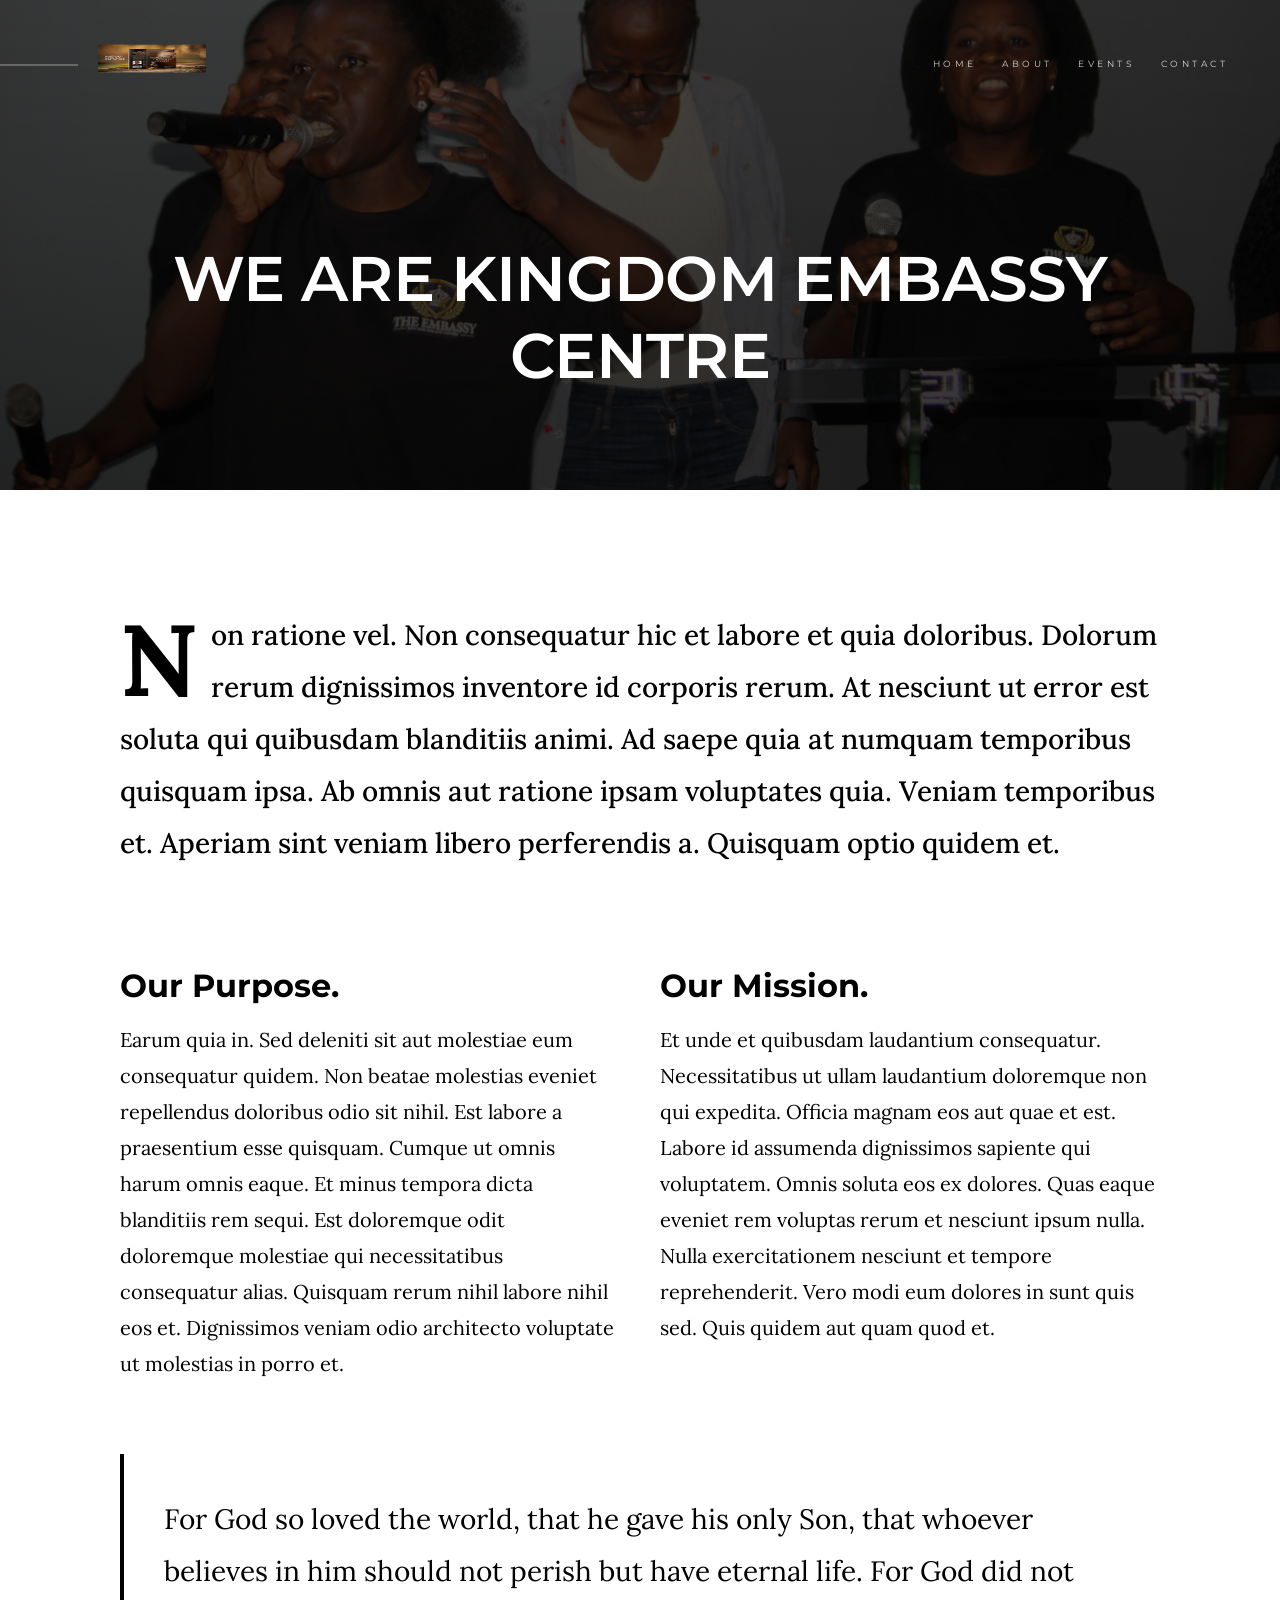
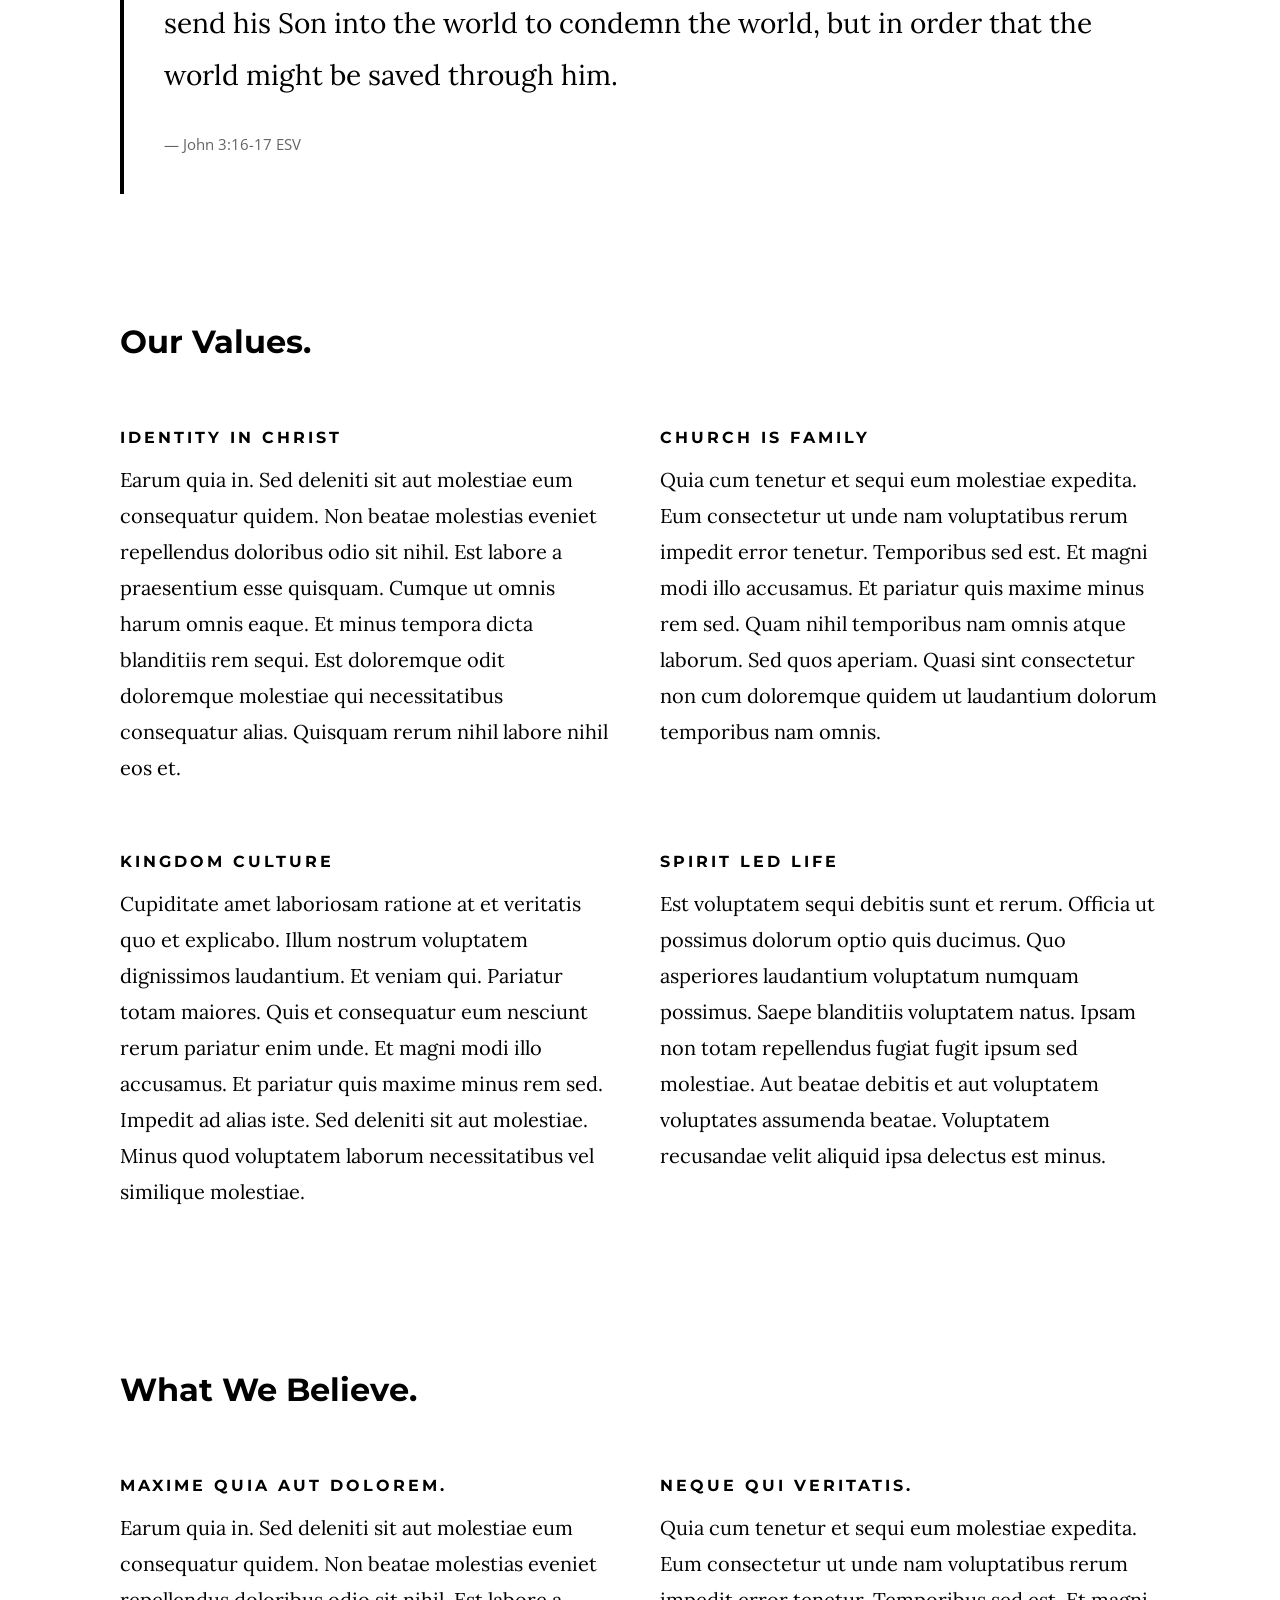
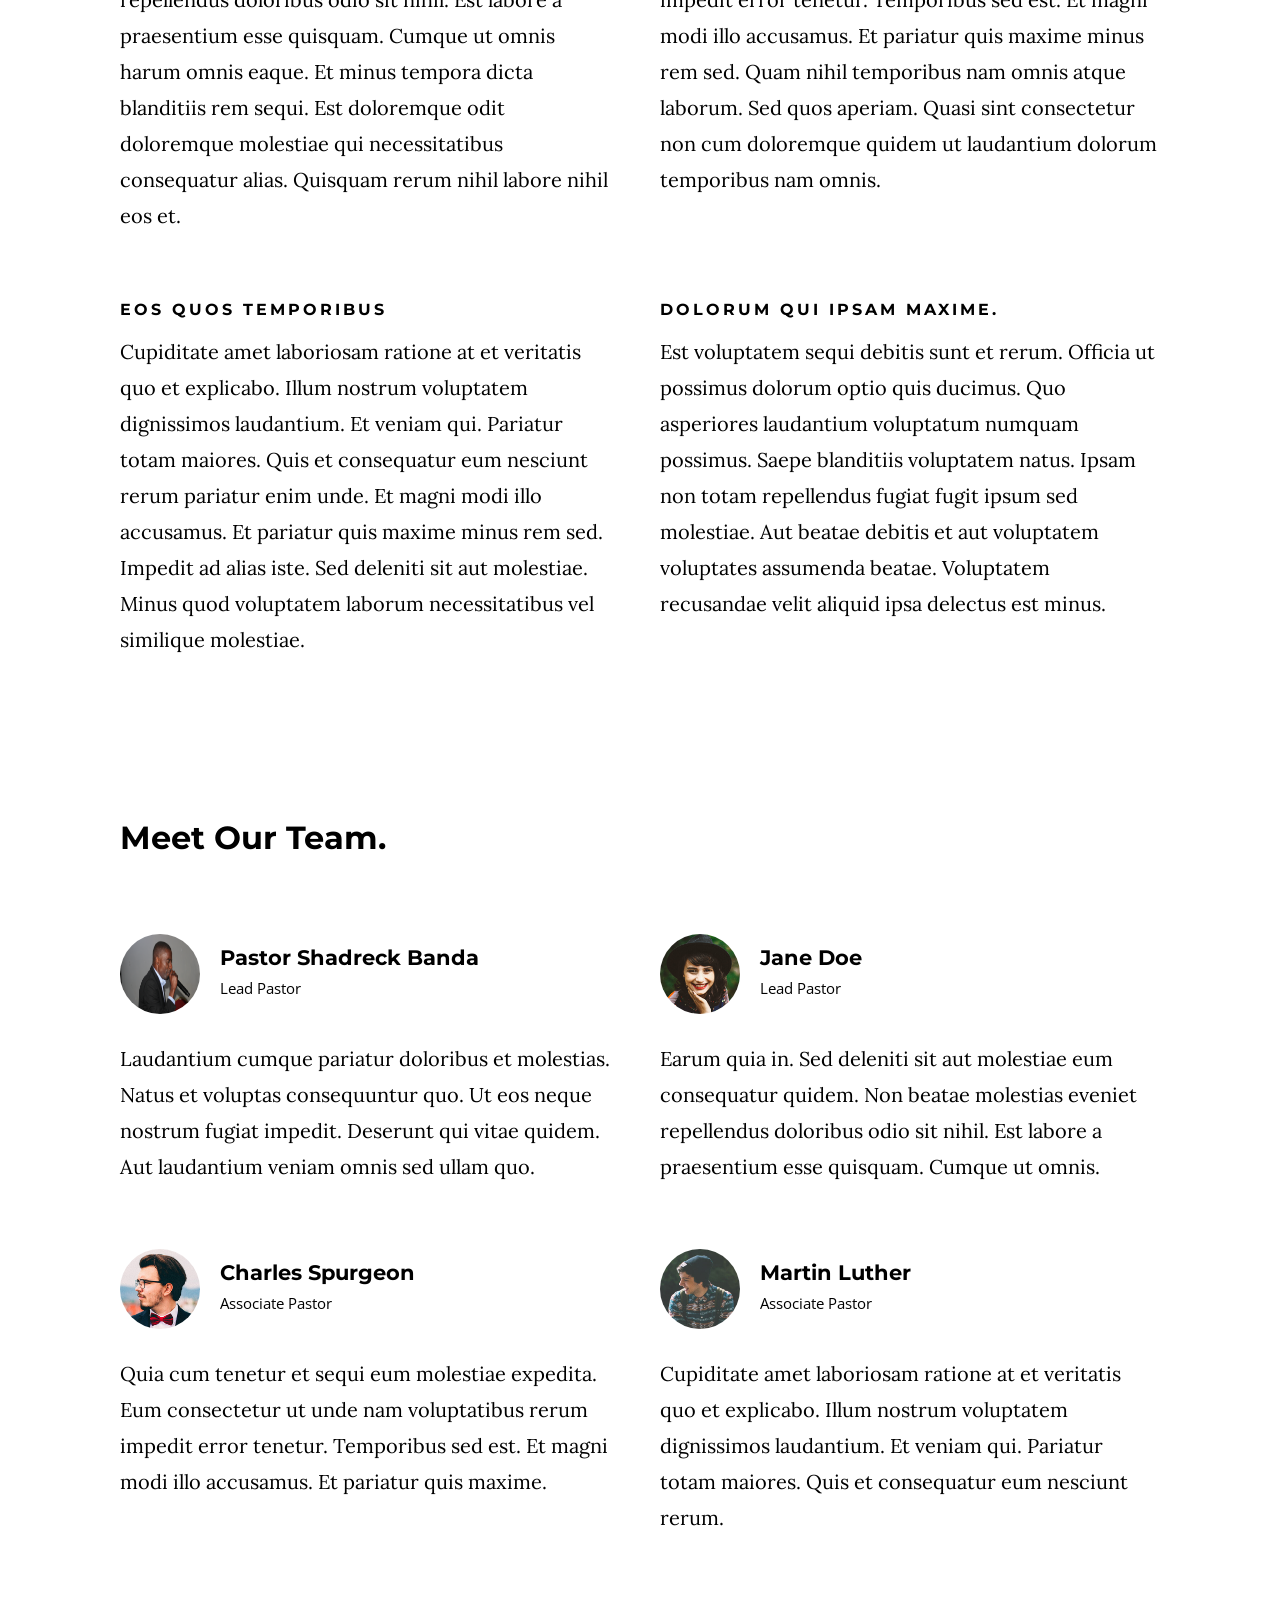
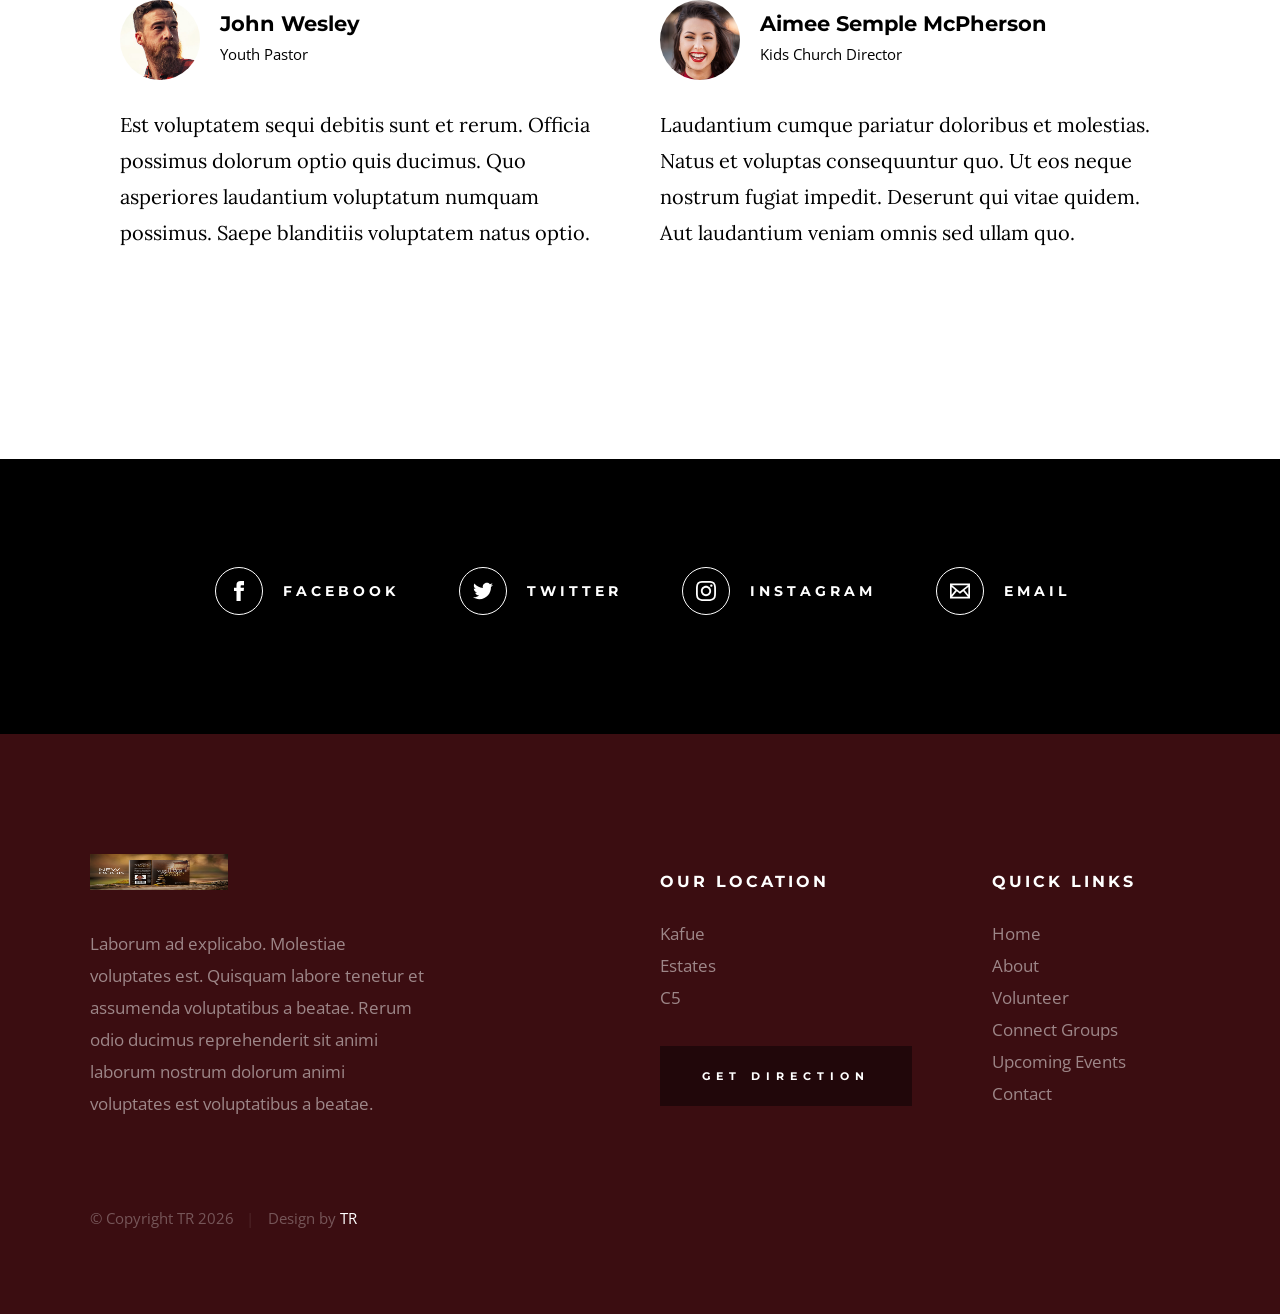
<file: kingdomembassy/kingdomembassy/about.html>
<!DOCTYPE html>
<html class="no-js" lang="en">
<head>

    <!--- basic page needs
    ================================================== -->
    <meta charset="utf-8">
    <title>Kingdom Embassy Cetre Kafue</title>
    <meta name="description" content="">
    <meta name="author" content="">

    <!-- mobile specific metas
    ================================================== -->
    <meta name="viewport" content="width=device-width, initial-scale=1">

    <!-- CSS
    ================================================== -->
    <link rel="stylesheet" href="css/base.css">
    <link rel="stylesheet" href="css/main.css">

    <!-- script
    ================================================== -->
    <script src="js/modernizr.js"></script>

    <!-- favicons
    ================================================== -->
    <link rel="apple-touch-icon" sizes="180x180" href="apple-touch-icon.png">
    <link rel="icon" type="image/png" sizes="32x32" href="favicon-32x32.png">
    <link rel="icon" type="image/png" sizes="16x16" href="favicon-16x16.png">
    <link rel="manifest" href="site.webmanifest">

</head>

<body id="top">

    <!-- preloader
    ================================================== -->
    <div id="preloader">
        <div id="loader" class="dots-jump">
            <div></div>
            <div></div>
            <div></div>
        </div>
    </div>


    <!-- header
    ================================================== -->
    <header class="s-header">

        <div class="header-logo">
            <a class="site-logo" href="index.html">
                <img src="images/book.jpg" alt="Homepage">
            </a>
        </div>

        <nav class="header-nav-wrap">
            <ul class="header-nav">
                <li><a href="index.html" title="Home">Home</a></li>
                <li class="current"><a href="about.html" title="About">About</a></li>
                <li><a href="events.html" title="Services">Events</a></li>
                <li><a href="contact.html" title="Contact us">Contact</a></li>	
            </ul>
        </nav>

        <a class="header-menu-toggle" href="#0"><span>Menu</span></a>

    </header> <!-- end s-header -->


    <!-- page header
    ================================================== -->
    <section class="page-header page-header--about">

        <div class="gradient-overlay"></div>
        <div class="row page-header__content">
            <div class="column">
                <h1>WE ARE KINGDOM EMBASSY CENTRE</h1>
            </div>
        </div>

    </section> <!-- end page-header -->


    <!-- page content
    ================================================== -->
    <section class="page-content">

        <div class="row">
            <div class="column">

                <p class="lead drop-cap">
                Non ratione vel. Non consequatur hic et labore et quia doloribus. 
                Dolorum rerum dignissimos inventore id corporis rerum. At nesciunt 
                ut error est soluta qui quibusdam blanditiis animi. Ad saepe quia at 
                numquam temporibus quisquam ipsa. Ab omnis aut ratione ipsam voluptates 
                quia. Veniam temporibus et. Aperiam sint veniam libero perferendis a. 
                Quisquam optio quidem et.
                </p>

                <div class="row">
                    <div class="column large-half medium-full">
                        <h2>Our Purpose.</h2>
                        <p>
                        Earum quia in. Sed deleniti sit aut molestiae eum consequatur 
                        quidem. Non beatae molestias eveniet repellendus doloribus odio 
                        sit nihil. Est labore a praesentium esse quisquam. Cumque ut 
                        omnis harum omnis eaque.

                        Et minus tempora dicta blanditiis rem sequi. Est doloremque 
                        odit doloremque molestiae qui necessitatibus consequatur alias. 
                        Quisquam rerum nihil labore nihil eos et. Dignissimos veniam odio 
                        architecto voluptate ut molestias in porro et.
                        </p>
                    </div>

                    <div class="column large-half medium-full">
                        <h2>Our Mission.</h2>
                        <p>
                        Et unde et quibusdam laudantium consequatur. Necessitatibus ut 
                        ullam laudantium doloremque non qui expedita. Officia magnam 
                        eos aut quae et est. Labore id assumenda dignissimos sapiente 
                        qui voluptatem. Omnis soluta eos ex dolores.

                        Quas eaque eveniet rem voluptas rerum et nesciunt ipsum nulla. 
                        Nulla exercitationem nesciunt et tempore reprehenderit. Vero 
                        modi eum dolores in sunt quis sed. Quis quidem aut quam quod 
                        et. 
                        </p>
                    </div>
                </div>

                <blockquote cite="http://where-i-got-my-info-from.com">
                    <p>
                    For God so loved the world, that he gave his only Son, that whoever believes in 
                    him should not perish but have eternal life. For God did not send his Son into 
                    the world to condemn the world, but in order that the world might be 
                    saved through him.
                    </p>
                    <cite>
                        <a href="#0">John 3:16-17 ESV</a>
                    </cite>
                </blockquote>

                <br>

                <h2>Our Values.</h2>
                <div class="row block-large-1-2 block-1000-full block-list">
                    <div class="column block-list__item">
                        <h6>Identity in Christ</h6>

                        <p>
                        Earum quia in. Sed deleniti sit aut molestiae eum consequatur 
                        quidem. Non beatae molestias eveniet repellendus doloribus odio 
                        sit nihil. Est labore a praesentium esse quisquam. Cumque ut 
                        omnis harum omnis eaque. Et minus tempora dicta blanditiis rem sequi. Est doloremque 
                        odit doloremque molestiae qui necessitatibus consequatur alias. 
                        Quisquam rerum nihil labore nihil eos et.
                        </p>
                    </div>

                    <div class="column block-list__item">
                        <h6>Church Is Family</h6>

                        <p>
                        Quia cum tenetur et sequi eum molestiae expedita. Eum consectetur 
                        ut unde nam voluptatibus rerum impedit error tenetur. Temporibus 
                        sed est. Et magni modi illo accusamus. Et pariatur quis maxime 
                        minus rem sed. Quam nihil temporibus nam omnis atque laborum. 
                        Sed quos aperiam. Quasi sint consectetur non cum doloremque 
                        quidem ut laudantium dolorum temporibus nam omnis.
                        </p>
                    </div>

                    <div class="column block-list__item">
                        <h6>Kingdom Culture</h6>

                        <p>
                        Cupiditate amet laboriosam ratione at et veritatis quo et explicabo. 
                        Illum nostrum voluptatem dignissimos laudantium. Et veniam qui. 
                        Pariatur totam maiores. Quis et consequatur eum nesciunt rerum 
                        pariatur enim unde. Et magni modi illo accusamus. Et pariatur quis maxime 
                        minus rem sed. Impedit ad alias iste. Sed deleniti sit aut molestiae.
                        Minus quod voluptatem laborum necessitatibus vel similique molestiae.
                        </p>
                    </div>

                    <div class="column block-list__item">
                        <h6>Spirit Led Life</h6>

                        <p>
                        Est voluptatem sequi debitis sunt et rerum. Officia ut possimus 
                        dolorum optio quis ducimus. Quo asperiores laudantium voluptatum 
                        numquam possimus. Saepe blanditiis voluptatem natus. Ipsam non 
                        totam repellendus fugiat fugit ipsum sed molestiae. Aut beatae 
                        debitis et aut voluptatem voluptates assumenda beatae. Voluptatem 
                        recusandae velit aliquid ipsa delectus est minus. 
                        </p>
                    </div>

                </div> <!-- end block-list -->

                <br>

                <h2>What We Believe.</h2>

                <div class="row block-large-1-2 block-1000-full block-list">
                    <div class="column block-list__item">
                        <h6>Maxime Quia Aut Dolorem.</h6>
                        <p>
                        Earum quia in. Sed deleniti sit aut molestiae eum consequatur 
                        quidem. Non beatae molestias eveniet repellendus doloribus odio 
                        sit nihil. Est labore a praesentium esse quisquam. Cumque ut 
                        omnis harum omnis eaque. Et minus tempora dicta blanditiis rem sequi. Est doloremque 
                        odit doloremque molestiae qui necessitatibus consequatur alias. 
                        Quisquam rerum nihil labore nihil eos et.
                        </p>
                    </div>
                    <div class="column block-list__item">
                        <h6>
                        Neque Qui Veritatis.
                        </h6>
                        <p>
                        Quia cum tenetur et sequi eum molestiae expedita. Eum consectetur 
                        ut unde nam voluptatibus rerum impedit error tenetur. Temporibus 
                        sed est. Et magni modi illo accusamus. Et pariatur quis maxime 
                        minus rem sed. Quam nihil temporibus nam omnis atque laborum. 
                        Sed quos aperiam. Quasi sint consectetur non cum doloremque 
                        quidem ut laudantium dolorum temporibus nam omnis.
                        </p>
                    </div>
                    <div class="column block-list__item">
                        <h6>
                        Eos Quos Temporibus
                        </h6>
                        <p>
                        Cupiditate amet laboriosam ratione at et veritatis quo et explicabo. 
                        Illum nostrum voluptatem dignissimos laudantium. Et veniam qui. 
                        Pariatur totam maiores. Quis et consequatur eum nesciunt rerum 
                        pariatur enim unde. Et magni modi illo accusamus. Et pariatur quis maxime 
                        minus rem sed. Impedit ad alias iste. Sed deleniti sit aut molestiae.
                        Minus quod voluptatem laborum necessitatibus vel similique molestiae.
                        </p>
                    </div>
                    <div class="column block-list__item">
                        <h6>
                        Dolorum Qui Ipsam Maxime.
                        </h6>
                        <p>
                        Est voluptatem sequi debitis sunt et rerum. Officia ut possimus 
                        dolorum optio quis ducimus. Quo asperiores laudantium voluptatum 
                        numquam possimus. Saepe blanditiis voluptatem natus. Ipsam non 
                        totam repellendus fugiat fugit ipsum sed molestiae. Aut beatae 
                        debitis et aut voluptatem voluptates assumenda beatae. Voluptatem 
                        recusandae velit aliquid ipsa delectus est minus. 
                        </p>
                    </div>
                </div> <!-- end block-list -->

                <br>

                <h2>Meet Our Team.</h2>

                <div class="row block-large-1-2 block-tab-full church-staff">
                    <div class="column church-staff__item">
                        <div class="church-staff__header">
                            <div class="church-staff__picture">
                                <img src="images/psb2.JPG" alt="">
                            </div>
                            <h4 class="church-staff__name">
                                Pastor Shadreck Banda
                                <span class="church-staff__position">
                                    Lead Pastor
                                </span>
                            </h4>
                        </div>

                        <p>
                        Laudantium cumque pariatur doloribus et molestias. Natus et 
                        voluptas consequuntur quo. Ut eos neque nostrum fugiat 
                        impedit. Deserunt qui vitae quidem. Aut laudantium veniam omnis 
                        sed ullam quo.
                        </p>
                    </div>

                    <div class="column church-staff__item">
                        <div class="church-staff__header">
                            <div class="church-staff__picture">
                                <img src="images/avatars/user-02.jpg" alt="">
                            </div>
                            <h4 class="church-staff__name">
                                Jane Doe
                                <span class="church-staff__position">
                                    Lead Pastor
                                </span>
                            </h4>
                        </div>

                        <p>
                        Earum quia in. Sed deleniti sit aut molestiae eum consequatur 
                        quidem. Non beatae molestias eveniet repellendus doloribus odio 
                        sit nihil. Est labore a praesentium esse quisquam. Cumque ut 
                        omnis.
                        </p>
                    </div>

                    <div class="column church-staff__item">
                        <div class="church-staff__header">
                            <div class="church-staff__picture">
                                <img src="images/avatars/user-03.jpg" alt="">
                            </div>
                            <h4 class="church-staff__name">
                                Charles Spurgeon
                                <span class="church-staff__position">
                                    Associate Pastor
                                </span>
                            </h4>
                        </div>
    
                        <p>
                        Quia cum tenetur et sequi eum molestiae expedita. Eum consectetur 
                        ut unde nam voluptatibus rerum impedit error tenetur. Temporibus 
                        sed est. Et magni modi illo accusamus. Et pariatur quis maxime.
                        </p>
                    </div>

                    <div class="column church-staff__item">
                        <div class="church-staff__header">
                            <div class="church-staff__picture">
                                <img src="images/avatars/user-04.jpg" alt="">
                            </div>
                            <h4 class="church-staff__name">
                                Martin Luther
                                <span class="church-staff__position">
                                    Associate Pastor
                                </span>
                            </h4>
                        </div>
    
                        <p>
                        Cupiditate amet laboriosam ratione at et veritatis quo et explicabo. 
                        Illum nostrum voluptatem dignissimos laudantium. Et veniam qui. 
                        Pariatur totam maiores. Quis et consequatur eum nesciunt rerum.
                        </p>
                    </div>

                    <div class="column church-staff__item">
                        <div class="church-staff__header">
                            <div class="church-staff__picture">
                                <img src="images/avatars/user-05.jpg" alt="">
                            </div>
                            <h4 class="church-staff__name">
                                John Wesley
                                <span class="church-staff__position">
                                    Youth Pastor
                                </span>
                            </h4>
                        </div>
    
                        <p>
                        Est voluptatem sequi debitis sunt et rerum. Officia possimus 
                        dolorum optio quis ducimus. Quo asperiores laudantium voluptatum 
                        numquam possimus. Saepe blanditiis voluptatem natus optio.
                        </p>
                    </div>

                    <div class="column church-staff__item">
                        <div class="church-staff__header">
                            <div class="church-staff__picture">
                                <img src="images/avatars/user-06.jpg" alt="">
                            </div>
                            <h4 class="church-staff__name">
                                Aimee Semple McPherson
                                <span class="church-staff__position">
                                    Kids Church Director
                                </span>
                            </h4>
                        </div>
    
                        <p>
                        Laudantium cumque pariatur doloribus et molestias. Natus et 
                        voluptas consequuntur quo. Ut eos neque nostrum fugiat 
                        impedit. Deserunt qui vitae quidem. Aut laudantium veniam omnis 
                        sed ullam quo.
                        </p>
                    </div>

                </div> <!-- end church staff -->

            </div>
        </div>

    </section> <!-- end page content -->


    <!-- Social
    ================================================== -->
    <section class="s-social">
            
        <div class="row social-content">
            <div class="column">
                <ul class="social-list">
                    <li class="social-list__item">
                        <a href="#0" title="">
                            <span class="social-list__icon social-list__icon--facebook"></span>
                            <span class="social-list__text">Facebook</span>
                        </a>
                    </li>
                    <li class="social-list__item">
                        <a href="#0" title="">
                            <span class="social-list__icon social-list__icon--twitter"></span>
                            <span class="social-list__text">Twitter</span>
                        </a>
                    </li>
                    <li class="social-list__item">
                        <a href="#0" title="">
                            <span class="social-list__icon social-list__icon--instagram"></span>
                            <span class="social-list__text">Instagram</span>
                        </a>
                    </li>
                    <li class="social-list__item">
                        <a href="#0" title="">
                            <span class="social-list__icon social-list__icon--email"></span>
                            <span class="social-list__text">Email</span>
                        </a>
                    </li>
                </ul>
            </div>
        </div> <!-- end social-content -->

    </section> <!-- end s-social -->


    <!-- footer
    ================================================== -->
    <footer class="s-footer">

        <div class="row footer-top">
            <div class="column large-4 medium-5 tab-full">
                <div class="footer-logo">
                    <a class="site-footer-logo" href="index.html">
                        <img src="images/book.jpg" alt="Homepage">
                    </a>
                </div>  <!-- footer-logo -->
                <p>
                Laborum ad explicabo. Molestiae voluptates est. Quisquam labore tenetur 
                et assumenda voluptatibus a beatae. Rerum odio ducimus reprehenderit 
                sit animi laborum nostrum dolorum animi voluptates est voluptatibus a beatae. 
                </p>
            </div>
            <div class="column large-half tab-full">
                <div class="row">
                    <div class="column large-7 medium-full">
                        <h4 class="h6">Our Location</h4>
                        <p>
                        Kafue <br>
                        Estates <br>
                        C5
                        </p>
        
                        <p>
                        <a href="https://goo.gl/maps/bc7C7eYtSmnNs6216" target="_blank" class="btn btn--footer">Get Direction</a>
                        </p>
                    </div>
                    <div class="column large-5 medium-full">
                        <h4 class="h6">Quick Links</h4>
                        <ul class="footer-list">
                            <li><a href="index.html">Home</a></li>
                            <li><a href="about.html">About</a></li>
                            <li><a href="volunteer.html">Volunteer</a></li>
                            <li><a href="connect-group.html">Connect Groups</a></li>
                            <li><a href="events.html">Upcoming Events</a></li>
                            <li><a href="contact.html">Contact</a></li>
                        </ul>
                    </div>
                </div>
            </div>
        </div> <!-- end footer-top -->

        <div class="row footer-bottom">
            <div class="column ss-copyright">
                <span>© Copyright TR 2026</span> 
                <span>Design by <a href="https://therafaels.github.io/TR-Portfolio-web-app/">TR</a></span>
            </div>
        </div> <!-- footer-bottom -->

        <div class="ss-go-top">
            <a class="smoothscroll" title="Back to Top" href="#top">
                <svg xmlns="http://www.w3.org/2000/svg" width="24" height="24" viewBox="0 0 24 24"><path d="M12 0l8 9h-6v15h-4v-15h-6z"/></svg>
            </a>
        </div> <!-- ss-go-top -->

    </footer> <!-- end s-footer -->


    <!-- Java Script
    ================================================== -->
    <script src="js/jquery-3.2.1.min.js"></script>
    <script src="js/plugins.js"></script>
    <script src="js/main.js"></script>

</body>
</file>
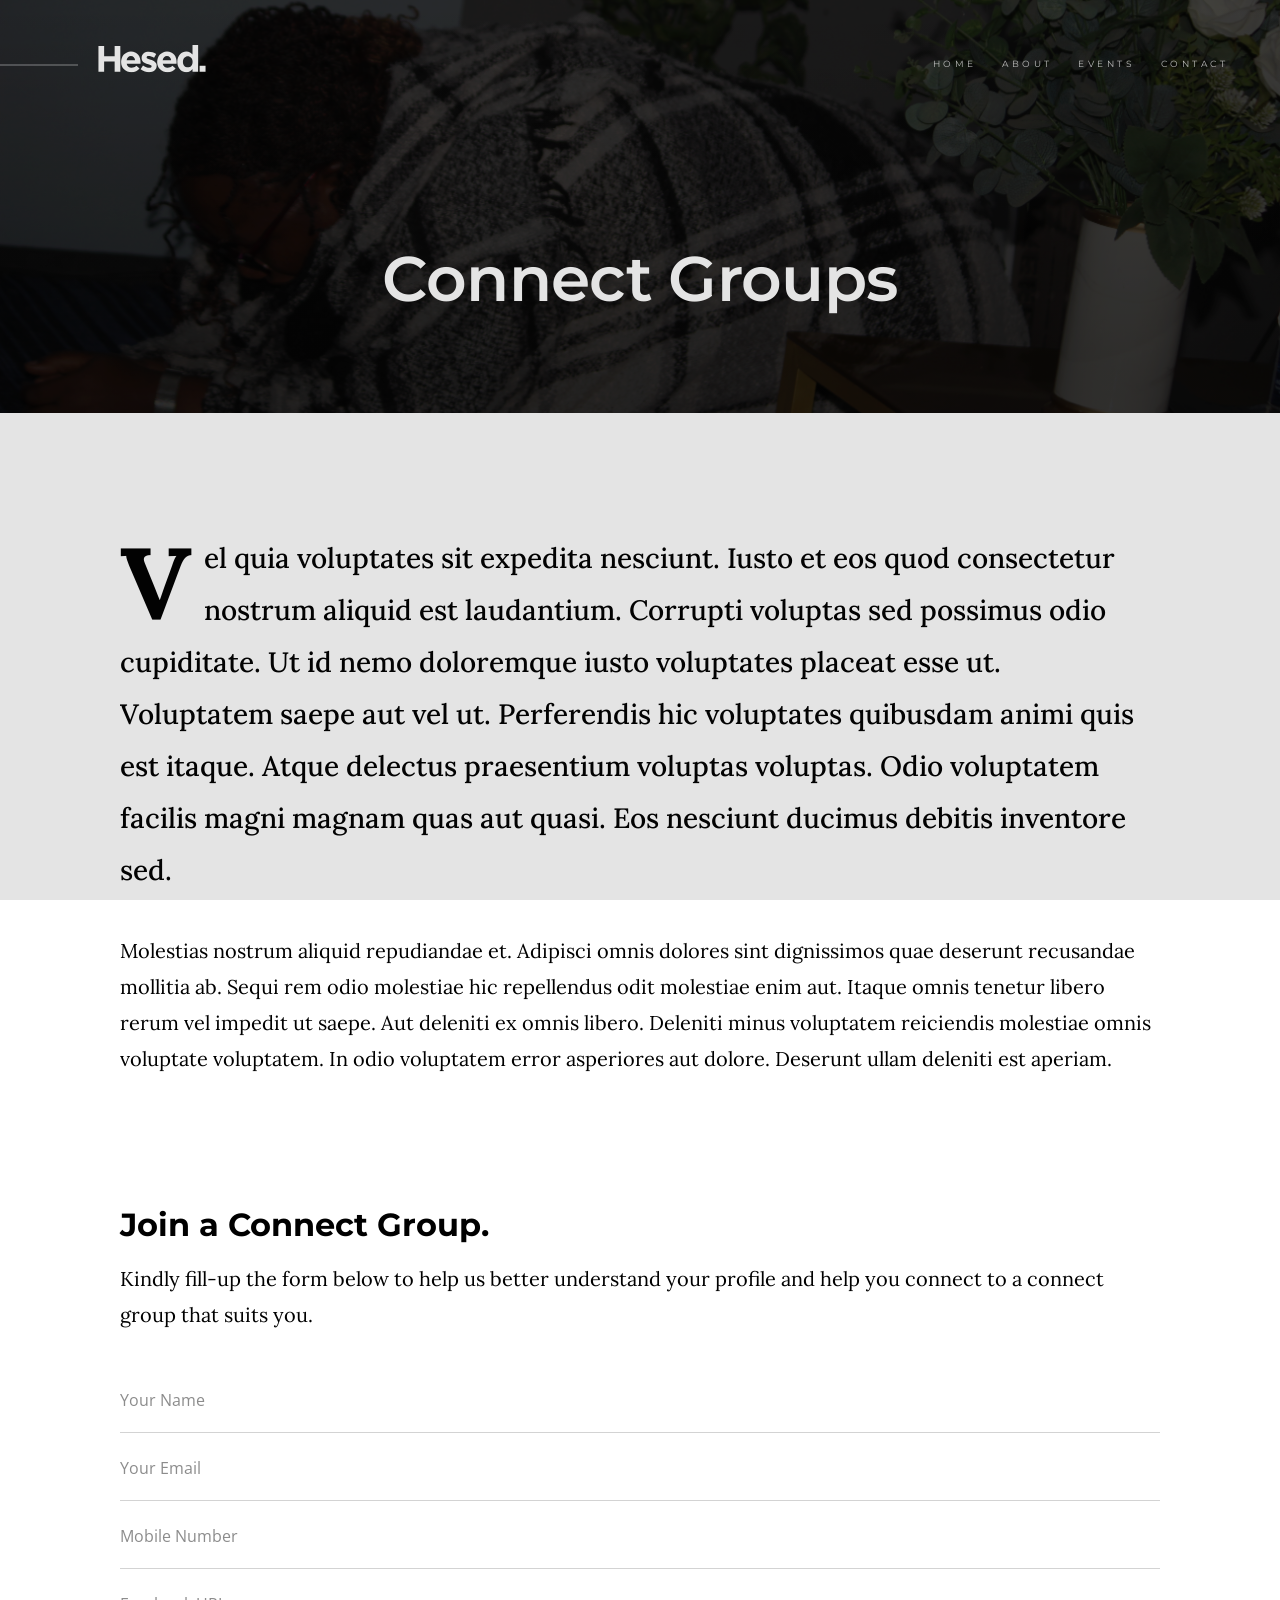
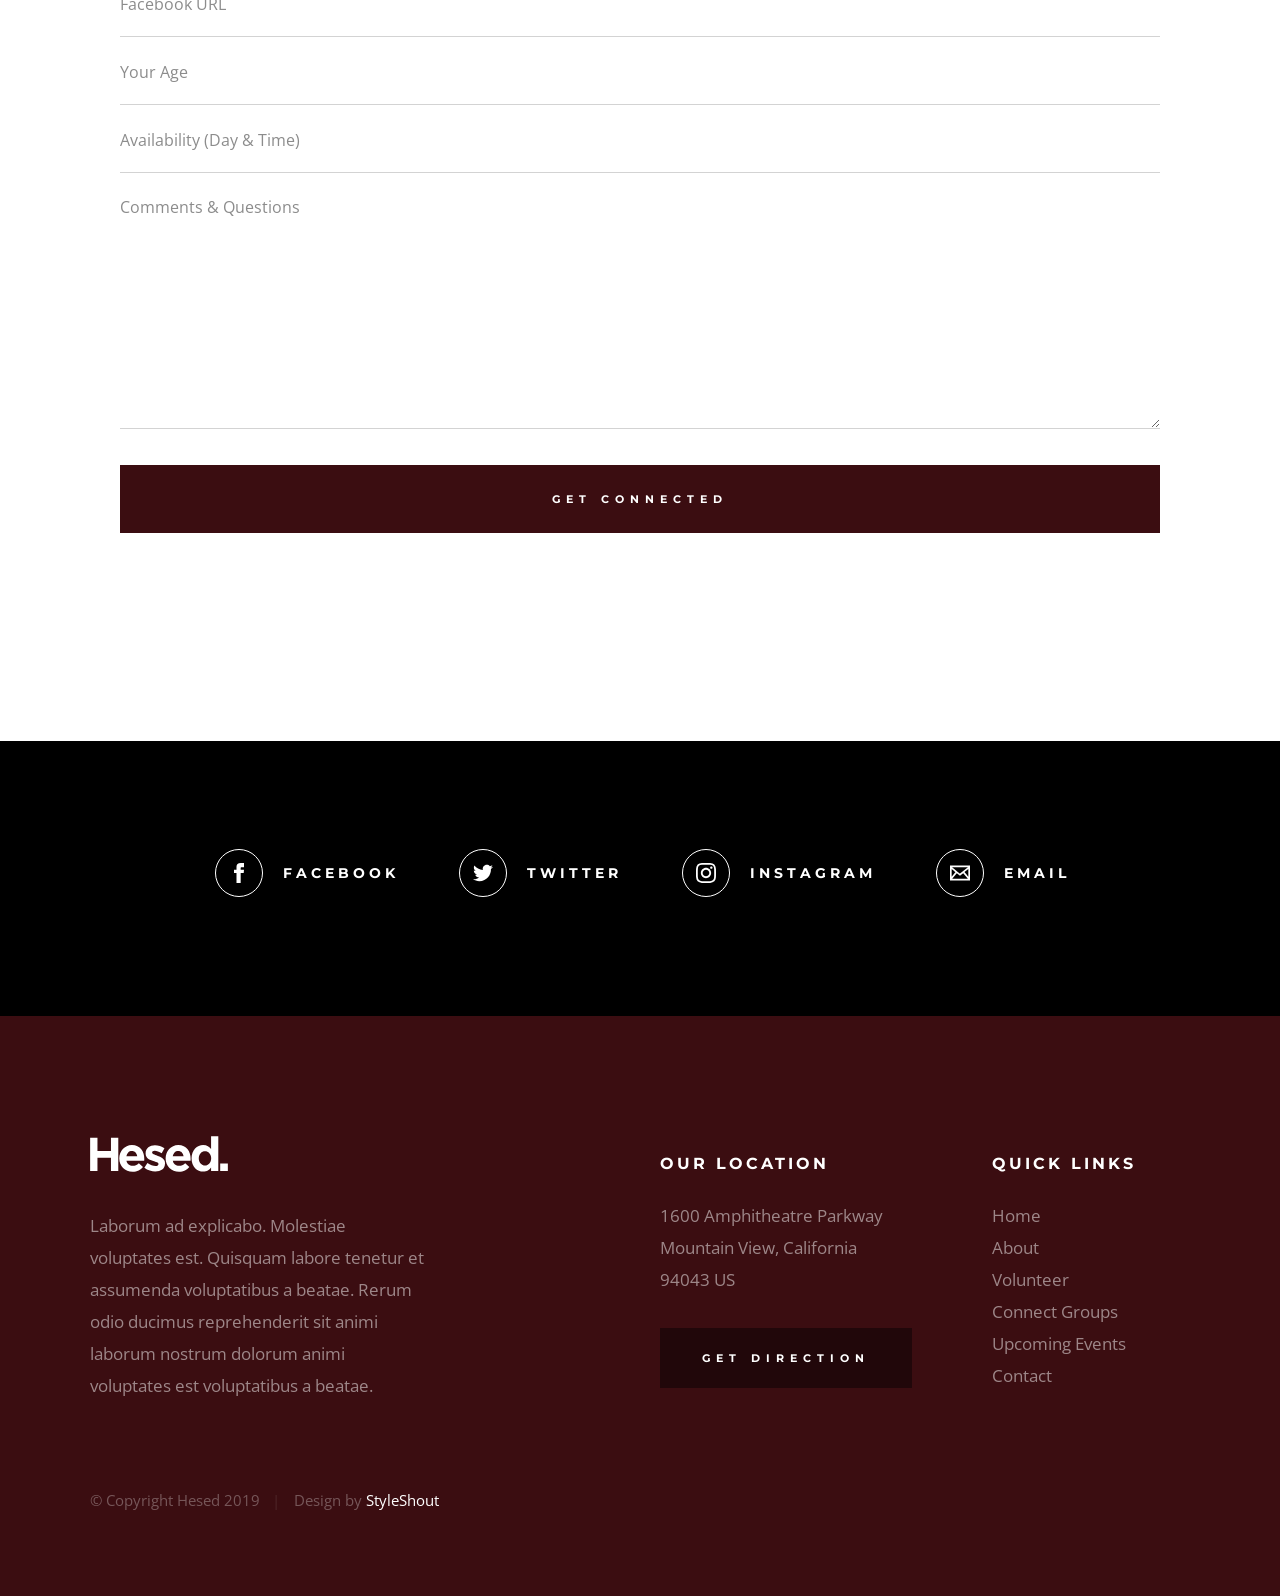
<file: kingdomembassy/kingdomembassy/connect-group.html>
<!DOCTYPE html>
<html class="no-js" lang="en">
<head>

    <!--- basic page needs
    ================================================== -->
    <meta charset="utf-8">
    <title>Hesed - Connect Group</title>
    <meta name="description" content="">
    <meta name="author" content="">

    <!-- mobile specific metas
    ================================================== -->
    <meta name="viewport" content="width=device-width, initial-scale=1">

    <!-- CSS
    ================================================== -->
    <link rel="stylesheet" href="css/base.css">
    <link rel="stylesheet" href="css/main.css">

    <!-- script
    ================================================== -->
    <script src="js/modernizr.js"></script>

    <!-- favicons
    ================================================== -->
    <link rel="apple-touch-icon" sizes="180x180" href="apple-touch-icon.png">
    <link rel="icon" type="image/png" sizes="32x32" href="favicon-32x32.png">
    <link rel="icon" type="image/png" sizes="16x16" href="favicon-16x16.png">
    <link rel="manifest" href="site.webmanifest">

</head>

<body id="top">

    <!-- preloader
    ================================================== -->
    <div id="preloader">
        <div id="loader" class="dots-jump">
            <div></div>
            <div></div>
            <div></div>
        </div>
    </div>


    <!-- header
    ================================================== -->
    <header class="s-header">

        <div class="header-logo">
            <a class="site-logo" href="index.html">
                <img src="images/logo.svg" alt="Homepage">
            </a>
        </div>

        <nav class="header-nav-wrap">
            <ul class="header-nav">
                <li><a href="index.html" title="Home">Home</a></li>
                <li><a href="about.html" title="About">About</a></li>
                <li><a href="events.html" title="Services">Events</a></li>
                <li><a href="contact.html" title="Contact us">Contact</a></li>	
            </ul>
        </nav>

        <a class="header-menu-toggle" href="#0"><span>Menu</span></a>

    </header> <!-- end s-header -->


    <!-- page header
    ================================================== -->
    <section class="page-header page-header--connect">

        <div class="gradient-overlay"></div>
        <div class="row page-header__content">
            <div class="column">
                <h1>Connect Groups</h1>
            </div>
        </div>

    </section> <!-- end page-header -->


    <!-- page content
    ================================================== -->
    <section class="page-content">

        <div class="row">
            <div class="column">

                <p class="lead drop-cap">
                Vel quia voluptates sit expedita nesciunt. Iusto et eos quod consectetur 
                nostrum aliquid est laudantium. Corrupti voluptas sed possimus odio cupiditate. 
                Ut id nemo doloremque iusto voluptates placeat esse ut. Voluptatem saepe aut vel ut. Perferendis 
                hic voluptates quibusdam animi quis est itaque. Atque delectus praesentium 
                voluptas voluptas. Odio voluptatem facilis magni magnam quas aut quasi.
                Eos nesciunt ducimus debitis inventore sed.
                </p>

                <p>
                Molestias nostrum aliquid repudiandae et. Adipisci omnis dolores sint 
                dignissimos quae deserunt recusandae mollitia ab. Sequi rem odio molestiae 
                hic repellendus odit molestiae enim aut. Itaque omnis tenetur libero rerum 
                vel impedit ut saepe. Aut deleniti ex omnis libero. Deleniti minus voluptatem 
                reiciendis molestiae omnis voluptate voluptatem. In odio voluptatem error 
                asperiores aut dolore. Deserunt ullam deleniti est aperiam.
                </p>

                <br>

                <h2>Join a Connect Group.</h2>
                
                <p>
                Kindly fill-up the form below to help us better understand your profile and help you connect to a connect group that suits you.
                </p>

                <form name="connectForm" id="connectForm" class="connectForm" method="post" action="" autocomplete="off">
                    <fieldset>

                        <div class="form-field">
                            <input name="cName" id="cName" class="h-full-width h-remove-bottom" placeholder="Your Name" value="" type="text">
                        </div>

                        <div class="form-field">
                            <input name="cEmail" id="cEmail" class="h-full-width h-remove-bottom" placeholder="Your Email" value="" type="text">
                        </div>

                        <div class="form-field">
                            <input name="cPhone" id="cPhone" class="h-full-width h-remove-bottom" placeholder="Mobile Number" value="" type="tel">
                        </div>

                        <div class="form-field">
                            <input name="cFacebook" id="cFacebook" class="h-full-width h-remove-bottom" placeholder="Facebook URL" value="" type="text">
                        </div>

                        <div class="form-field">
                            <input name="cAge" id="cAge" class="h-full-width h-remove-bottom" placeholder="Your Age" value="" type="text">
                        </div>

                        <div class="form-field">
                            <input name="cAvailability" id="cAvailability" class="h-full-width h-remove-bottom" placeholder="Availability (Day & Time)" value="" type="text">
                        </div>

                        <!-- <br>
                        <div class="form-field">
                            <label for="cGender">Gender :</label>
                            <div class="ss-custom-select">
                                <select class="h-full-width h-remove-bottom" name="cGender" id="cGender">
                                    <option value="Option 2">Male</option>
                                    <option value="Option 3">Female</option>
                                </select>
                            </div>
                        </div> -->

                        <div class="comments form-field">
                            <textarea name="cComments" id="cComments" class="h-full-width h-remove-bottom" placeholder="Comments & Questions"></textarea>
                        </div>

                        <br>

                        <input name="submit" id="submit" class="btn btn--primary btn--large h-full-width" value="Get Connected" type="submit">

                    </fieldset>
                </form> <!-- end connectForm -->

            </div>
        </div>

    </section> <!-- end page-content -->


    <!-- Social
    ================================================== -->
    <section class="s-social">
            
        <div class="row social-content">
            <div class="column">
                <ul class="social-list">
                    <li class="social-list__item">
                        <a href="#0" title="">
                            <span class="social-list__icon social-list__icon--facebook"></span>
                            <span class="social-list__text">Facebook</span>
                        </a>
                    </li>
                    <li class="social-list__item">
                        <a href="#0" title="">
                            <span class="social-list__icon social-list__icon--twitter"></span>
                            <span class="social-list__text">Twitter</span>
                        </a>
                    </li>
                    <li class="social-list__item">
                        <a href="#0" title="">
                            <span class="social-list__icon social-list__icon--instagram"></span>
                            <span class="social-list__text">Instagram</span>
                        </a>
                    </li>
                    <li class="social-list__item">
                        <a href="#0" title="">
                            <span class="social-list__icon social-list__icon--email"></span>
                            <span class="social-list__text">Email</span>
                        </a>
                    </li>
                </ul>
            </div>
        </div> <!-- end social-content -->

    </section> <!-- end s-social -->


    <!-- footer
    ================================================== -->
    <footer class="s-footer">

        <div class="row footer-top">
            <div class="column large-4 medium-5 tab-full">
                <div class="footer-logo">
                    <a class="site-footer-logo" href="index.html">
                        <img src="images/logo.svg" alt="Homepage">
                    </a>
                </div>  <!-- footer-logo -->
                <p>
                Laborum ad explicabo. Molestiae voluptates est. Quisquam labore tenetur 
                et assumenda voluptatibus a beatae. Rerum odio ducimus reprehenderit 
                sit animi laborum nostrum dolorum animi voluptates est voluptatibus a beatae. 
                </p>
            </div>
            <div class="column large-half tab-full">
                <div class="row">
                    <div class="column large-7 medium-full">
                        <h4 class="h6">Our Location</h4>
                        <p>
                        1600 Amphitheatre Parkway <br>
                        Mountain View, California <br>
                        94043 US
                        </p>
        
                        <p>
                        <a href="https://goo.gl/maps/bc7C7eYtSmnNs6216" target="_blank" class="btn btn--footer">Get Direction</a>
                        </p>
                    </div>
                    <div class="column large-5 medium-full">
                        <h4 class="h6">Quick Links</h4>
                        <ul class="footer-list">
                            <li><a href="index.html">Home</a></li>
                            <li><a href="about.html">About</a></li>
                            <li><a href="volunteer.html">Volunteer</a></li>
                            <li><a href="connect-group.html">Connect Groups</a></li>
                            <li><a href="events.html">Upcoming Events</a></li>
                            <li><a href="contact.html">Contact</a></li>
                        </ul>
                    </div>
                </div>
            </div>
        </div> <!-- end footer-top -->

        <div class="row footer-bottom">
            <div class="column ss-copyright">
                <span>© Copyright Hesed 2019</span> 
                <span>Design by <a href="https://www.styleshout.com/">StyleShout</a></span>
            </div>
        </div> <!-- footer-bottom -->

        <div class="ss-go-top">
            <a class="smoothscroll" title="Back to Top" href="#top">
                <svg xmlns="http://www.w3.org/2000/svg" width="24" height="24" viewBox="0 0 24 24"><path d="M12 0l8 9h-6v15h-4v-15h-6z"/></svg>
            </a>
        </div> <!-- ss-go-top -->

    </footer> <!-- end s-footer -->


    <!-- Java Script
    ================================================== -->
    <script src="js/jquery-3.2.1.min.js"></script>
    <script src="js/plugins.js"></script>
    <script src="js/main.js"></script>

</body>
</file>
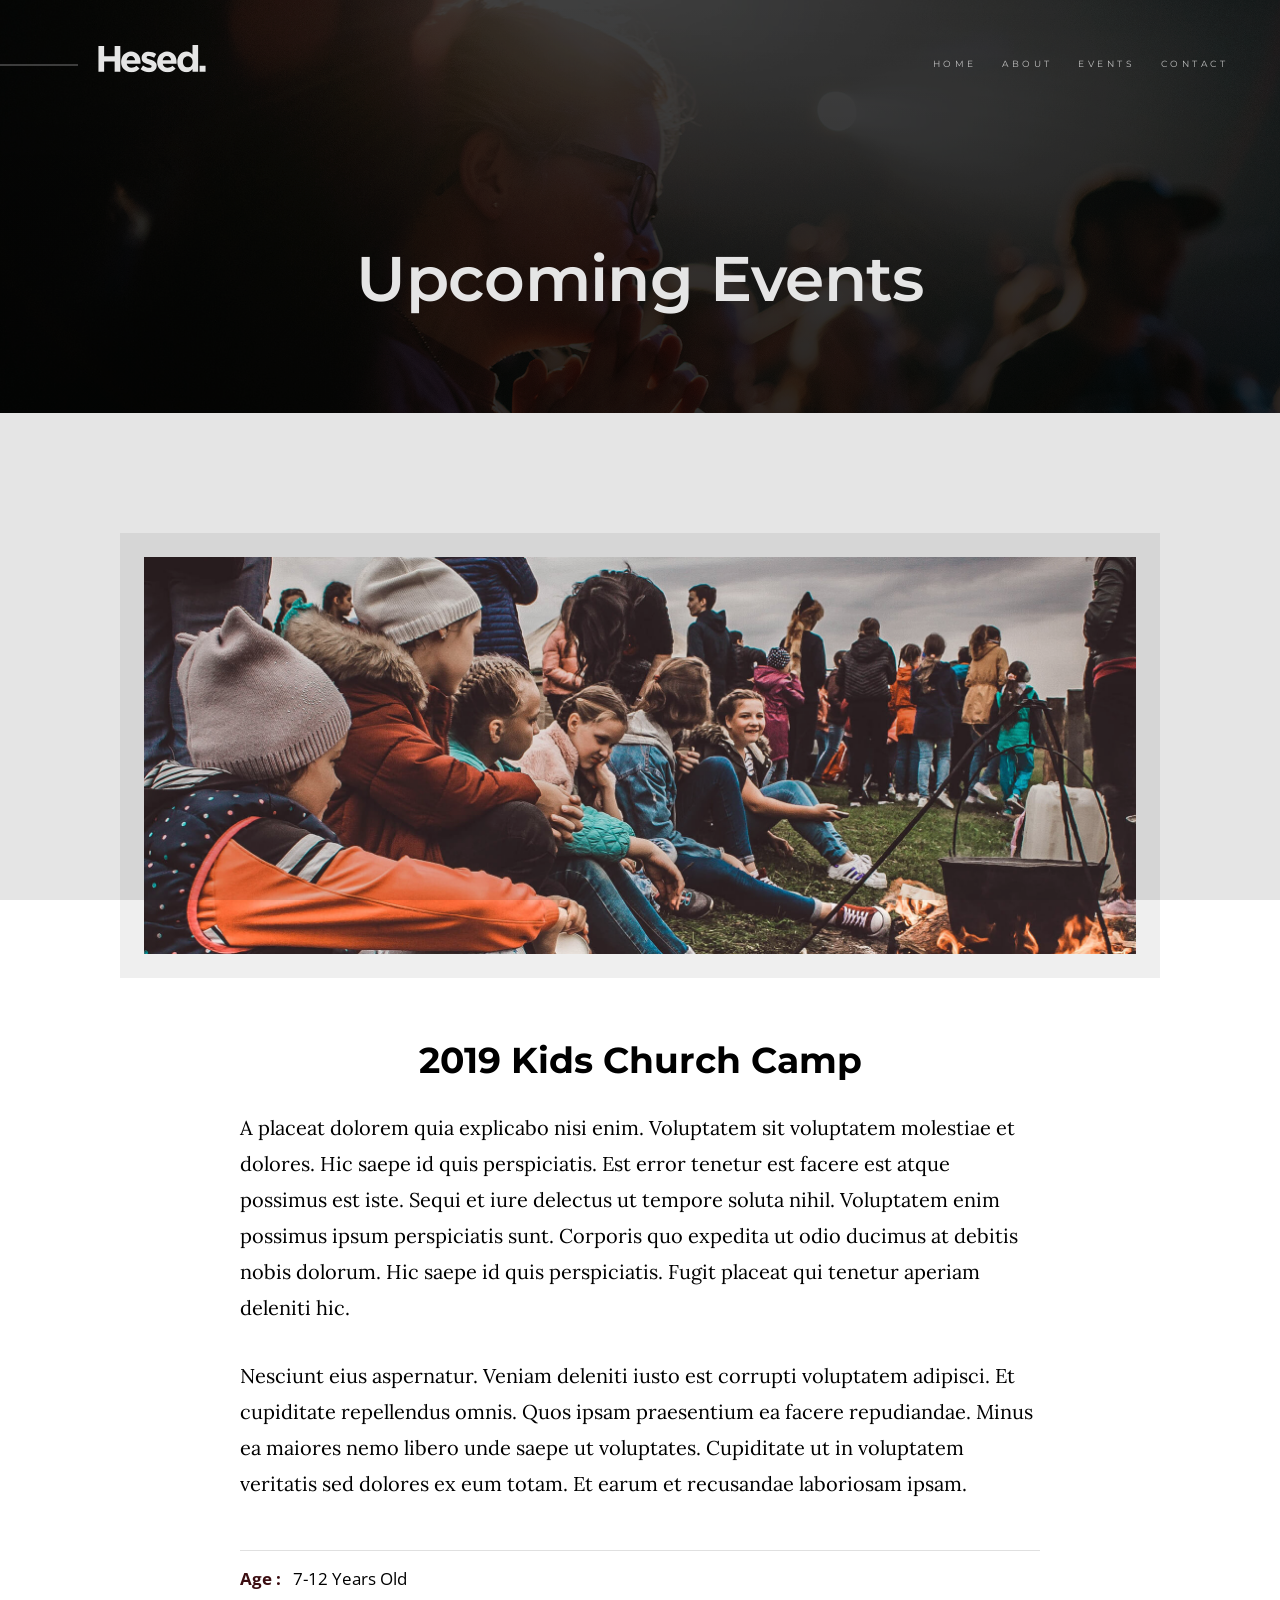
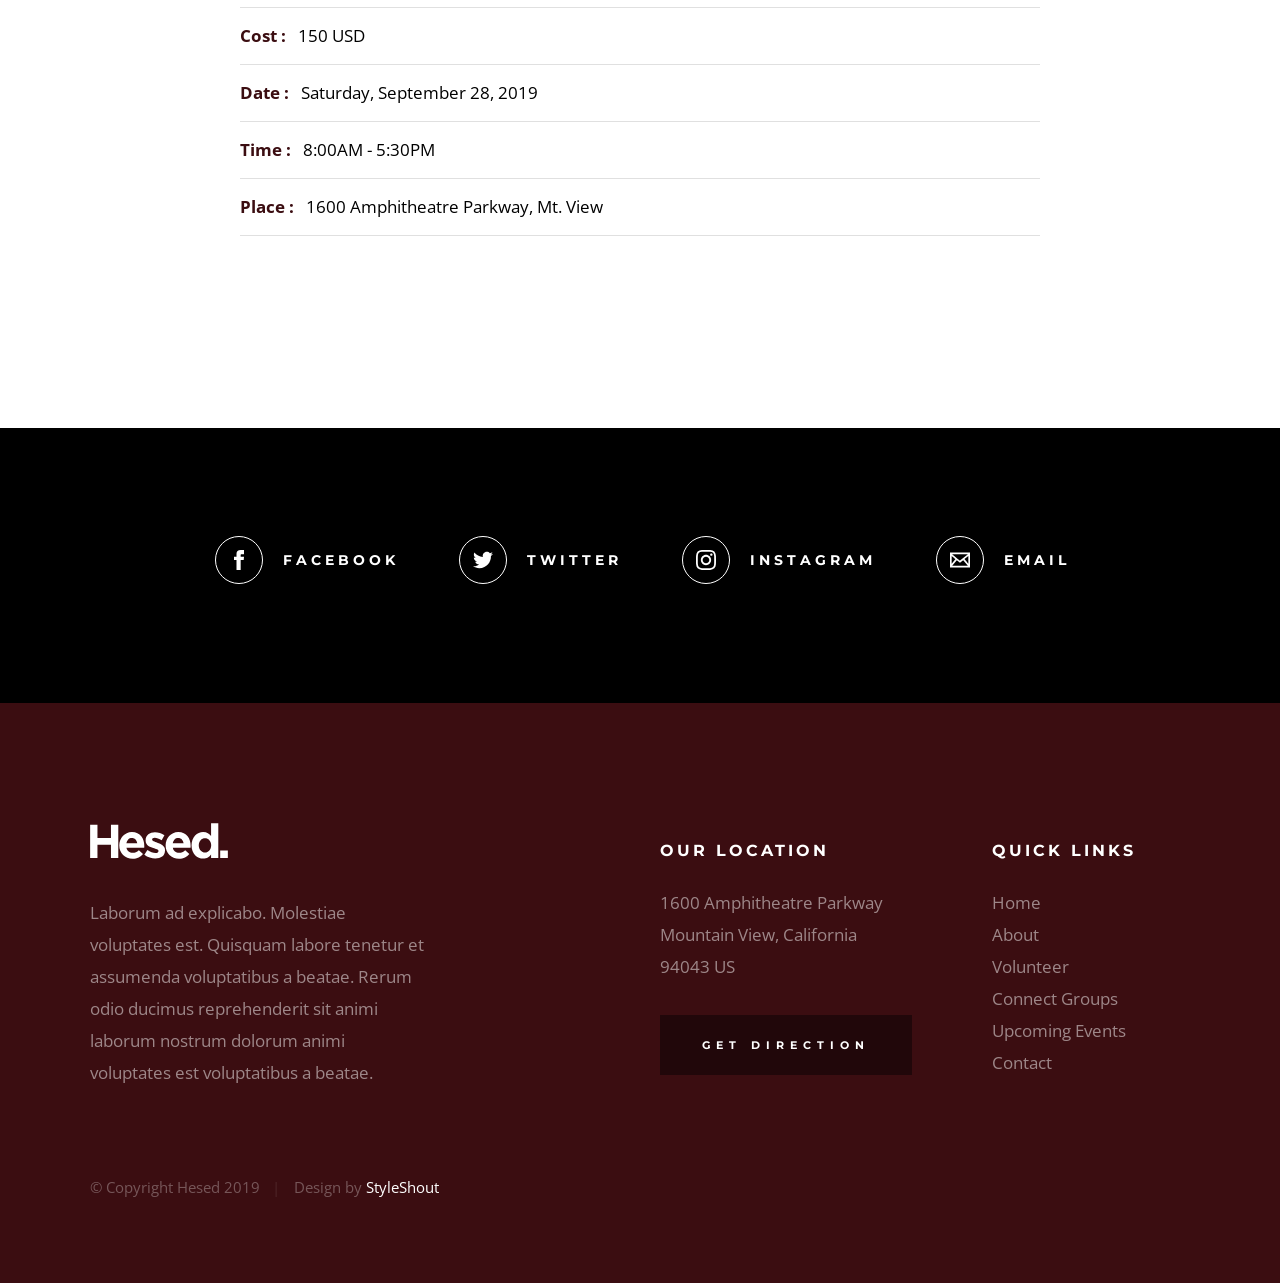
<file: kingdomembassy/kingdomembassy/events-single.html>
<!DOCTYPE html>
<html class="no-js" lang="en">
<head>

    <!--- basic page needs
    ================================================== -->
    <meta charset="utf-8">
    <title>Hesed - Events Single</title>
    <meta name="description" content="">
    <meta name="author" content="">

    <!-- mobile specific metas
    ================================================== -->
    <meta name="viewport" content="width=device-width, initial-scale=1">

    <!-- CSS
    ================================================== -->
    <link rel="stylesheet" href="css/base.css">
    <link rel="stylesheet" href="css/main.css">

    <!-- script
    ================================================== -->
    <script src="js/modernizr.js"></script>

    <!-- favicons
    ================================================== -->
    <link rel="apple-touch-icon" sizes="180x180" href="apple-touch-icon.png">
    <link rel="icon" type="image/png" sizes="32x32" href="favicon-32x32.png">
    <link rel="icon" type="image/png" sizes="16x16" href="favicon-16x16.png">
    <link rel="manifest" href="site.webmanifest">

</head>

<body id="top">

    <!-- preloader
    ================================================== -->
    <div id="preloader">
        <div id="loader" class="dots-jump">
            <div></div>
            <div></div>
            <div></div>
        </div>
    </div>


    <!-- header
    ================================================== -->
    <header class="s-header">

        <div class="header-logo">
            <a class="site-logo" href="index.html">
                <img src="images/logo.svg" alt="Homepage">
            </a>
        </div>

        <nav class="header-nav-wrap">
            <ul class="header-nav">
                <li><a href="index.html" title="Home">Home</a></li>
                <li><a href="about.html" title="About">About</a></li>
                <li class="current"><a href="events.html" title="Services">Events</a></li>
                <li><a href="contact.html" title="Contact us">Contact</a></li>	
            </ul>
        </nav>

        <a class="header-menu-toggle" href="#0"><span>Menu</span></a>

    </header> <!-- end s-header -->


    <!-- page header
    ================================================== -->
    <section class="page-header page-header--events">

        <div class="gradient-overlay"></div>
        <div class="row page-header__content">
            <div class="column">
                <h1>Upcoming Events</h1>
            </div>
        </div>

    </section> <!-- end page-header -->


    <!-- page content
    ================================================== -->
    <section class="page-content">

        <div class="row">
            <div class="column">

                <div class="media-wrap event-thumb">
                        <img src="images/thumbs/events/event-1000.jpg" 
                          srcset="images/thumbs/events/event-2000.jpg 2000w, 
                                  images/thumbs/events/event-1000.jpg 1000w, 
                                  images/thumbs/events/event-500.jpg 500w" sizes="(max-width: 2000px) 100vw, 2000px" alt="">
                </div> <!-- end media-wrap -->

                <div class="event-content">

                    <div class="event-title">
                        <h2 class="display-1">2019 Kids Church Camp</h2>
                    </div>

                    <p>
                    A placeat dolorem quia explicabo nisi enim. Voluptatem sit 
                    voluptatem molestiae et dolores. Hic saepe id quis perspiciatis. 
                    Est error tenetur est facere est atque possimus est iste.
                    Sequi et iure delectus ut tempore soluta nihil. Voluptatem enim 
                    possimus ipsum perspiciatis sunt. Corporis quo expedita ut odio 
                    ducimus at debitis nobis dolorum. Hic saepe id quis perspiciatis.
                    Fugit placeat qui tenetur aperiam deleniti hic.
                    </p>

                    <p>
                    Nesciunt eius aspernatur. Veniam deleniti iusto est corrupti voluptatem 
                    adipisci. Et cupiditate repellendus omnis. Quos ipsam praesentium ea 
                    facere repudiandae. Minus ea maiores nemo libero unde saepe ut 
                    voluptates. Cupiditate ut in voluptatem veritatis sed dolores ex 
                    eum totam. Et earum et recusandae laboriosam ipsam.
                    </p>

                    <ul class="event-meta">
                        <li><strong>Age</strong>7-12 Years Old</li>
                        <li><strong>Cost</strong>150 USD</li>
                        <li><strong>Date</strong>Saturday, September 28, 2019</li>
                        <li><strong>Time</strong>8:00AM - 5:30PM</li>
                        <li><strong>Place</strong>1600 Amphitheatre Parkway, Mt. View</li>
                    </ul>

                </div> <!-- end event-content -->


            </div>
        </div>

    </section> <!-- end page content -->


    <!-- Social
    ================================================== -->
    <section class="s-social">
            
        <div class="row social-content">
            <div class="column">
                <ul class="social-list">
                    <li class="social-list__item">
                        <a href="#0" title="">
                            <span class="social-list__icon social-list__icon--facebook"></span>
                            <span class="social-list__text">Facebook</span>
                        </a>
                    </li>
                    <li class="social-list__item">
                        <a href="#0" title="">
                            <span class="social-list__icon social-list__icon--twitter"></span>
                            <span class="social-list__text">Twitter</span>
                        </a>
                    </li>
                    <li class="social-list__item">
                        <a href="#0" title="">
                            <span class="social-list__icon social-list__icon--instagram"></span>
                            <span class="social-list__text">Instagram</span>
                        </a>
                    </li>
                    <li class="social-list__item">
                        <a href="#0" title="">
                            <span class="social-list__icon social-list__icon--email"></span>
                            <span class="social-list__text">Email</span>
                        </a>
                    </li>
                </ul>
            </div>
        </div> <!-- end social-content -->

    </section> <!-- end s-social -->


    <!-- footer
    ================================================== -->
    <footer class="s-footer">

        <div class="row footer-top">
            <div class="column large-4 medium-5 tab-full">
                <div class="footer-logo">
                    <a class="site-footer-logo" href="index.html">
                        <img src="images/logo.svg" alt="Homepage">
                    </a>
                </div>  <!-- footer-logo -->
                <p>
                Laborum ad explicabo. Molestiae voluptates est. Quisquam labore tenetur 
                et assumenda voluptatibus a beatae. Rerum odio ducimus reprehenderit 
                sit animi laborum nostrum dolorum animi voluptates est voluptatibus a beatae. 
                </p>
            </div>
            <div class="column large-half tab-full">
                <div class="row">
                    <div class="column large-7 medium-full">
                        <h4 class="h6">Our Location</h4>
                        <p>
                        1600 Amphitheatre Parkway <br>
                        Mountain View, California <br>
                        94043 US
                        </p>
        
                        <p>
                        <a href="https://goo.gl/maps/bc7C7eYtSmnNs6216" target="_blank" class="btn btn--footer">Get Direction</a>
                        </p>
                    </div>
                    <div class="column large-5 medium-full">
                        <h4 class="h6">Quick Links</h4>
                        <ul class="footer-list">
                            <li><a href="index.html">Home</a></li>
                            <li><a href="about.html">About</a></li>
                            <li><a href="volunteer.html">Volunteer</a></li>
                            <li><a href="connect-group.html">Connect Groups</a></li>
                            <li><a href="events.html">Upcoming Events</a></li>
                            <li><a href="contact.html">Contact</a></li>
                        </ul>
                    </div>
                </div>
            </div>
        </div> <!-- end footer-top -->

        <div class="row footer-bottom">
            <div class="column ss-copyright">
                <span>© Copyright Hesed 2019</span> 
                <span>Design by <a href="https://www.styleshout.com/">StyleShout</a></span>
            </div>
        </div> <!-- footer-bottom -->

        <div class="ss-go-top">
            <a class="smoothscroll" title="Back to Top" href="#top">
                <svg xmlns="http://www.w3.org/2000/svg" width="24" height="24" viewBox="0 0 24 24"><path d="M12 0l8 9h-6v15h-4v-15h-6z"/></svg>
            </a>
        </div> <!-- ss-go-top -->

    </footer> <!-- end s-footer -->


    <!-- Java Script
    ================================================== -->
    <script src="js/jquery-3.2.1.min.js"></script>
    <script src="js/plugins.js"></script>
    <script src="js/main.js"></script>

</body>
</file>
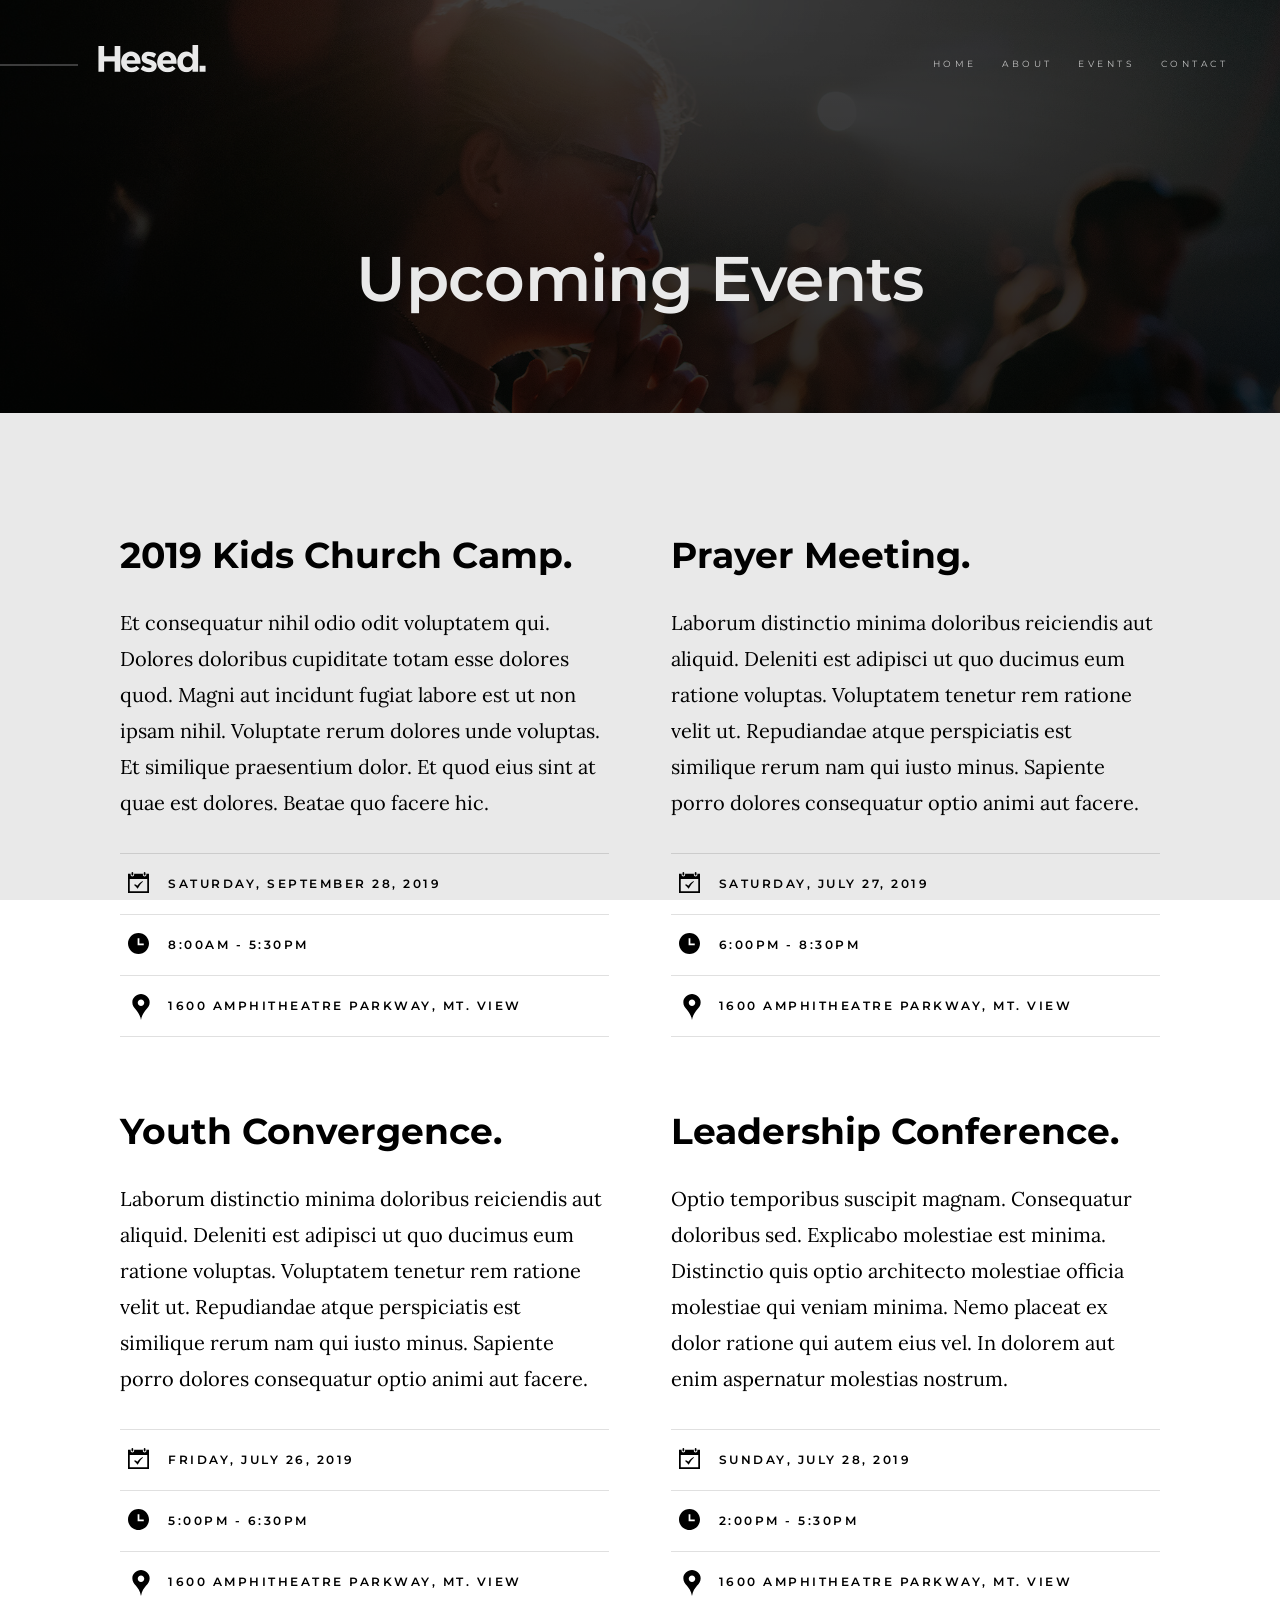
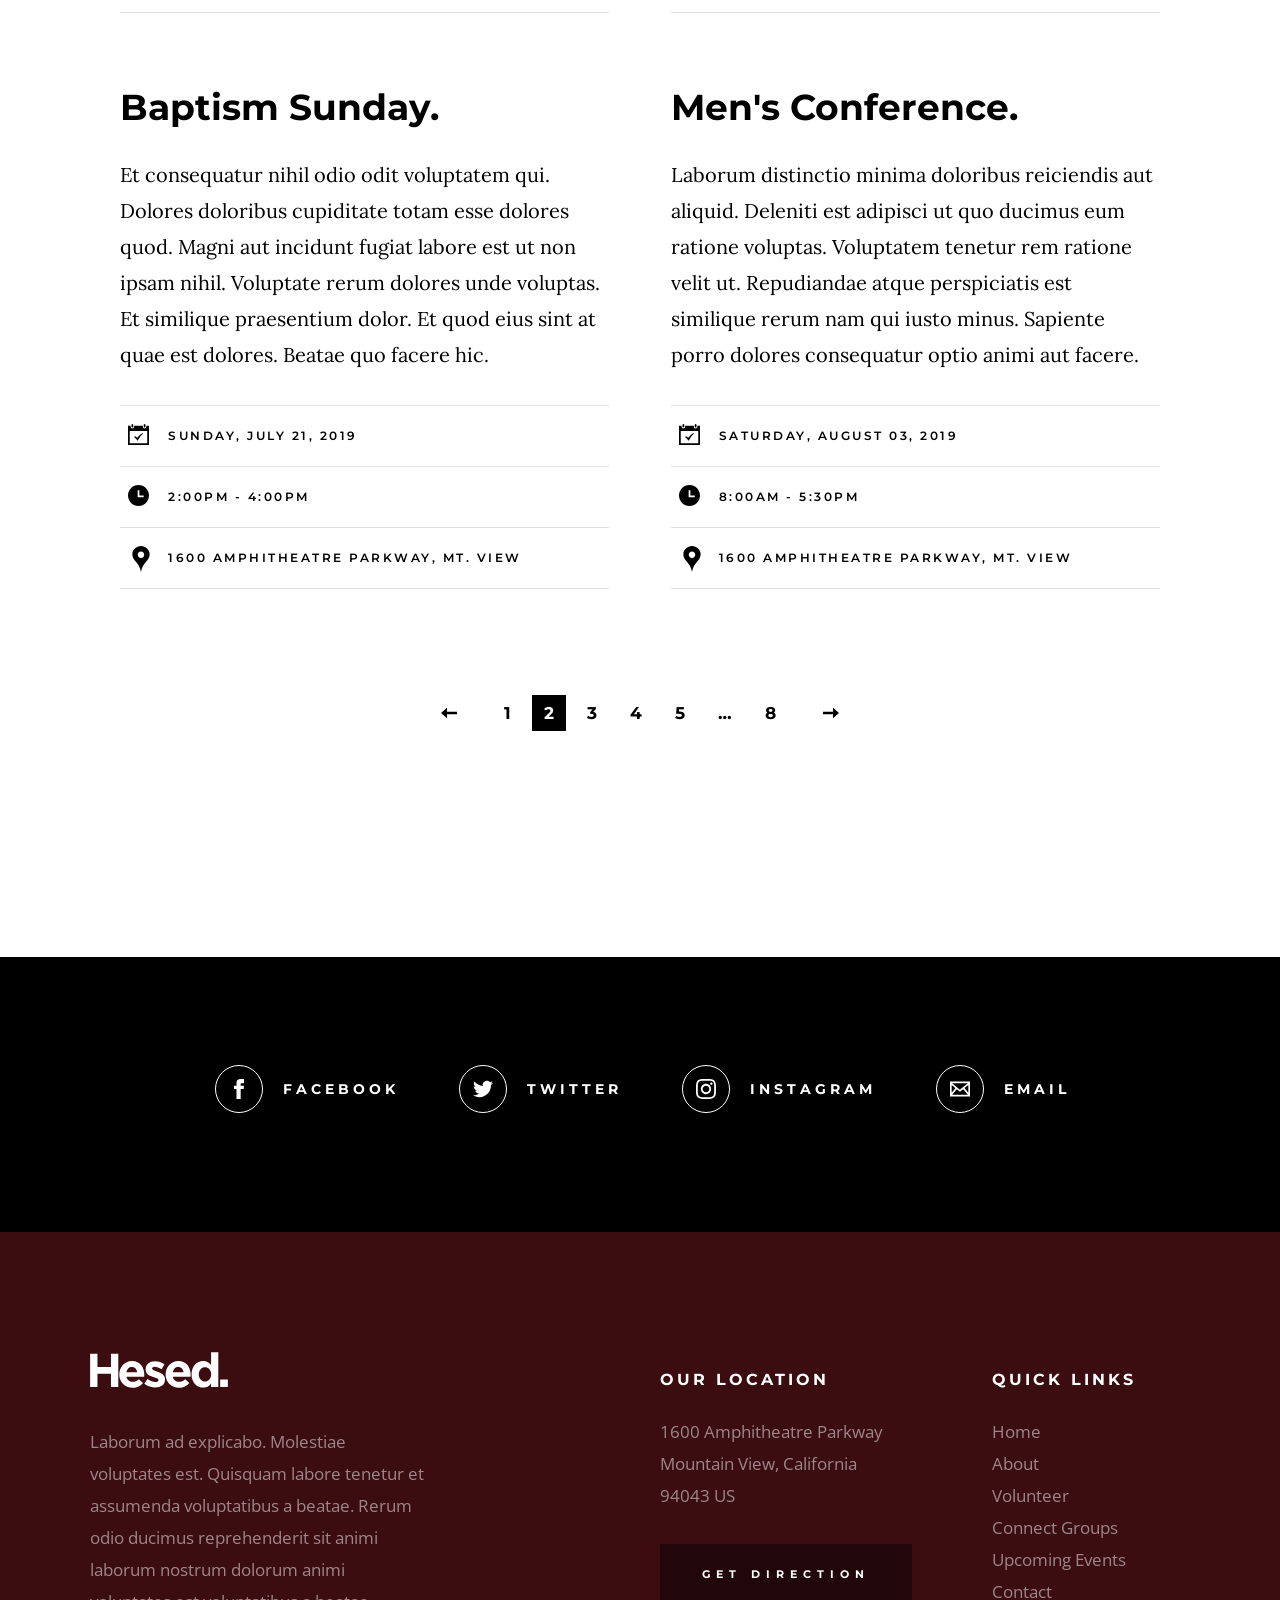
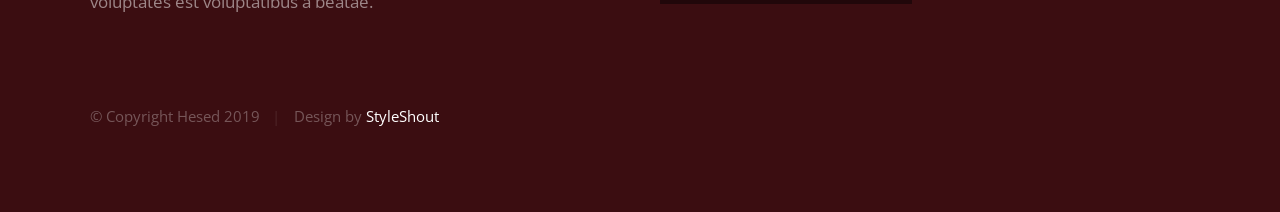
<file: kingdomembassy/kingdomembassy/events.html>
<!DOCTYPE html>
<html class="no-js" lang="en">
<head>

    <!--- basic page needs
    ================================================== -->
    <meta charset="utf-8">
    <title>Hesed - Events</title>
    <meta name="description" content="">
    <meta name="author" content="">

    <!-- mobile specific metas
    ================================================== -->
    <meta name="viewport" content="width=device-width, initial-scale=1">

    <!-- CSS
    ================================================== -->
    <link rel="stylesheet" href="css/base.css">
    <link rel="stylesheet" href="css/main.css">

    <!-- script
    ================================================== -->
    <script src="js/modernizr.js"></script>

    <!-- favicons
    ================================================== -->
    <link rel="apple-touch-icon" sizes="180x180" href="apple-touch-icon.png">
    <link rel="icon" type="image/png" sizes="32x32" href="favicon-32x32.png">
    <link rel="icon" type="image/png" sizes="16x16" href="favicon-16x16.png">
    <link rel="manifest" href="site.webmanifest">

</head>

<body id="top">

    <!-- preloader
    ================================================== -->
    <div id="preloader">
        <div id="loader" class="dots-jump">
            <div></div>
            <div></div>
            <div></div>
        </div>
    </div>


    <!-- header
    ================================================== -->
    <header class="s-header">

        <div class="header-logo">
            <a class="site-logo" href="index.html">
                <img src="images/logo.svg" alt="Homepage">
            </a>
        </div>

        <nav class="header-nav-wrap">
            <ul class="header-nav">
                <li><a href="index.html" title="Home">Home</a></li>
                <li><a href="about.html" title="About">About</a></li>
                <li class="current"><a href="events.html" title="Services">Events</a></li>
                <li><a href="contact.html" title="Contact us">Contact</a></li>	
            </ul>
        </nav>

        <a class="header-menu-toggle" href="#0"><span>Menu</span></a>

    </header> <!-- end s-header -->


    <!-- page header
    ================================================== -->
    <section class="page-header page-header--events">

        <div class="gradient-overlay"></div>
        <div class="row page-header__content">
            <div class="column">
                <h1>Upcoming Events</h1>
            </div>
        </div>

    </section> <!-- end page-header -->


    <!-- page content
    ================================================== -->
    <section class="page-content">

        <div class="row wide block-large-1-2 block-900-full events-list">
            <div class="column events-list__item">
                <h3 class="display-1 events-list__item-title">
                    <a href="events-single.html" title="">2019 Kids Church Camp.</a>
                </h3>
                <p>
                Et consequatur nihil odio odit voluptatem qui. Dolores doloribus 
                cupiditate totam esse dolores quod. Magni aut incidunt fugiat 
                labore est ut non ipsam nihil. Voluptate rerum dolores unde 
                voluptas. Et similique praesentium dolor. Et quod 
                eius sint at quae est dolores. Beatae quo facere hic.
                </p>
                <ul class="events-list__meta">
                    <li class="events-list__meta-date">Saturday, September 28, 2019</li>
                    <li class="events-list__meta-time">8:00AM - 5:30PM</li>
                    <li class="events-list__meta-location">1600 Amphitheatre Parkway, Mt. View</li>
                </ul>
            </div>
            <div class="column events-list__item">
                <h3 class="display-1 events-list__item-title">
                    <a href="events-single.html" title="">Prayer Meeting.</a>
                </h3>
                <p>
                Laborum distinctio minima doloribus reiciendis aut aliquid. 
                Deleniti est adipisci ut quo ducimus eum ratione voluptas. 
                Voluptatem tenetur rem ratione velit ut. Repudiandae atque 
                perspiciatis est similique rerum nam qui iusto minus. Sapiente 
                porro dolores consequatur optio animi aut facere.
                </p>
                <ul class="events-list__meta">
                    <li class="events-list__meta-date">Saturday, July 27, 2019</li>
                    <li class="events-list__meta-time">6:00PM - 8:30PM</li>
                    <li class="events-list__meta-location">1600 Amphitheatre Parkway, Mt. View</li>
                </ul>
            </div>
            <div class="column events-list__item">
                <h3 class="display-1 events-list__item-title">
                    <a href="events-single.html" title="">Youth Convergence.</a>
                </h3>
                <p>
                Laborum distinctio minima doloribus reiciendis aut aliquid. 
                Deleniti est adipisci ut quo ducimus eum ratione voluptas. 
                Voluptatem tenetur rem ratione velit ut. Repudiandae atque 
                perspiciatis est similique rerum nam qui iusto minus. Sapiente 
                porro dolores consequatur optio animi aut facere.
                </p>
                <ul class="events-list__meta">
                    <li class="events-list__meta-date">Friday, July 26, 2019</li>
                    <li class="events-list__meta-time">5:00PM - 6:30PM</li>
                    <li class="events-list__meta-location">1600 Amphitheatre Parkway, Mt. View</li>
                </ul>
            </div>
            <div class="column events-list__item">
                <h3 class="display-1 events-list__item-title">
                    <a href="events-single.html" title="">Leadership Conference.</a>
                </h3>
                <p>
                Optio temporibus suscipit magnam. Consequatur doloribus sed. 
                Explicabo molestiae est minima. Distinctio quis optio architecto 
                molestiae officia molestiae qui veniam minima. Nemo placeat ex 
                dolor ratione qui autem eius vel. In dolorem aut enim aspernatur 
                molestias nostrum.
                </p>
                <ul class="events-list__meta">
                    <li class="events-list__meta-date">Sunday, July 28, 2019</li>
                    <li class="events-list__meta-time">2:00PM - 5:30PM</li>
                    <li class="events-list__meta-location">1600 Amphitheatre Parkway, Mt. View</li>
                </ul>
            </div>
            <div class="column events-list__item">
                <h3 class="display-1 events-list__item-title">
                    <a href="events-single.html" title="">Baptism Sunday.</a>
                </h3>
                <p>
                Et consequatur nihil odio odit voluptatem qui. Dolores doloribus 
                cupiditate totam esse dolores quod. Magni aut incidunt fugiat 
                labore est ut non ipsam nihil. Voluptate rerum dolores unde 
                voluptas. Et similique praesentium dolor. Et quod 
                eius sint at quae est dolores. Beatae quo facere hic.
                </p>
                <ul class="events-list__meta">
                    <li class="events-list__meta-date">Sunday, July 21, 2019</li>
                    <li class="events-list__meta-time">2:00PM - 4:00PM</li>
                    <li class="events-list__meta-location">1600 Amphitheatre Parkway, Mt. View</li>
                </ul>
            </div>
            <div class="column events-list__item">
                <h3 class="display-1 events-list__item-title">
                    <a href="events-single.html" title="">Men's Conference.</a>
                </h3>
                <p>
                Laborum distinctio minima doloribus reiciendis aut aliquid. 
                Deleniti est adipisci ut quo ducimus eum ratione voluptas. 
                Voluptatem tenetur rem ratione velit ut. Repudiandae atque 
                perspiciatis est similique rerum nam qui iusto minus. Sapiente 
                porro dolores consequatur optio animi aut facere.
                </p>
                <ul class="events-list__meta">
                    <li class="events-list__meta-date">Saturday, August 03, 2019</li>
                    <li class="events-list__meta-time">8:00AM - 5:30PM</li>
                    <li class="events-list__meta-location">1600 Amphitheatre Parkway, Mt. View</li>
                </ul>
            </div>
        </div> <!-- end events-list -->

        <div class="row">
            <div class="column large-full">
                <nav class="pgn">
                    <ul>
                        <li><a class="pgn__prev" href="#0">Prev</a></li>
                        <li><a class="pgn__num" href="#0">1</a></li>
                        <li><span class="pgn__num current">2</span></li>
                        <li><a class="pgn__num" href="#0">3</a></li>
                        <li><a class="pgn__num" href="#0">4</a></li>
                        <li><a class="pgn__num" href="#0">5</a></li>
                        <li><span class="pgn__num dots">…</span></li>
                        <li><a class="pgn__num" href="#0">8</a></li>
                        <li><a class="pgn__next" href="#0">Next</a></li>
                    </ul>
                </nav> <!-- end pgn -->
            </div>
        </div>

    </section> <!-- end page content -->


    <!-- Social
    ================================================== -->
    <section class="s-social">
            
        <div class="row social-content">
            <div class="column">
                <ul class="social-list">
                    <li class="social-list__item">
                        <a href="#0" title="">
                            <span class="social-list__icon social-list__icon--facebook"></span>
                            <span class="social-list__text">Facebook</span>
                        </a>
                    </li>
                    <li class="social-list__item">
                        <a href="#0" title="">
                            <span class="social-list__icon social-list__icon--twitter"></span>
                            <span class="social-list__text">Twitter</span>
                        </a>
                    </li>
                    <li class="social-list__item">
                        <a href="#0" title="">
                            <span class="social-list__icon social-list__icon--instagram"></span>
                            <span class="social-list__text">Instagram</span>
                        </a>
                    </li>
                    <li class="social-list__item">
                        <a href="#0" title="">
                            <span class="social-list__icon social-list__icon--email"></span>
                            <span class="social-list__text">Email</span>
                        </a>
                    </li>
                </ul>
            </div>
        </div> <!-- end social-content -->

    </section> <!-- end s-social -->


    <!-- footer
    ================================================== -->
    <footer class="s-footer">

        <div class="row footer-top">
            <div class="column large-4 medium-5 tab-full">
                <div class="footer-logo">
                    <a class="site-footer-logo" href="index.html">
                        <img src="images/logo.svg" alt="Homepage">
                    </a>
                </div>  <!-- footer-logo -->
                <p>
                Laborum ad explicabo. Molestiae voluptates est. Quisquam labore tenetur 
                et assumenda voluptatibus a beatae. Rerum odio ducimus reprehenderit 
                sit animi laborum nostrum dolorum animi voluptates est voluptatibus a beatae. 
                </p>
            </div>
            <div class="column large-half tab-full">
                <div class="row">
                    <div class="column large-7 medium-full">
                        <h4 class="h6">Our Location</h4>
                        <p>
                        1600 Amphitheatre Parkway <br>
                        Mountain View, California <br>
                        94043 US
                        </p>
        
                        <p>
                        <a href="https://goo.gl/maps/bc7C7eYtSmnNs6216" target="_blank" class="btn btn--footer">Get Direction</a>
                        </p>
                    </div>
                    <div class="column large-5 medium-full">
                        <h4 class="h6">Quick Links</h4>
                        <ul class="footer-list">
                            <li><a href="index.html">Home</a></li>
                            <li><a href="about.html">About</a></li>
                            <li><a href="volunteer.html">Volunteer</a></li>
                            <li><a href="connect-group.html">Connect Groups</a></li>
                            <li><a href="events.html">Upcoming Events</a></li>
                            <li><a href="contact.html">Contact</a></li>
                        </ul>
                    </div>
                </div>
            </div>
        </div> <!-- end footer-top -->

        <div class="row footer-bottom">
            <div class="column ss-copyright">
                <span>© Copyright Hesed 2019</span> 
                <span>Design by <a href="https://www.styleshout.com/">StyleShout</a></span>
            </div>
        </div> <!-- footer-bottom -->

        <div class="ss-go-top">
            <a class="smoothscroll" title="Back to Top" href="#top">
                <svg xmlns="http://www.w3.org/2000/svg" width="24" height="24" viewBox="0 0 24 24"><path d="M12 0l8 9h-6v15h-4v-15h-6z"/></svg>
            </a>
        </div> <!-- ss-go-top -->

    </footer> <!-- end s-footer -->


    <!-- Java Script
    ================================================== -->
    <script src="js/jquery-3.2.1.min.js"></script>
    <script src="js/plugins.js"></script>
    <script src="js/main.js"></script>

</body>
</file>
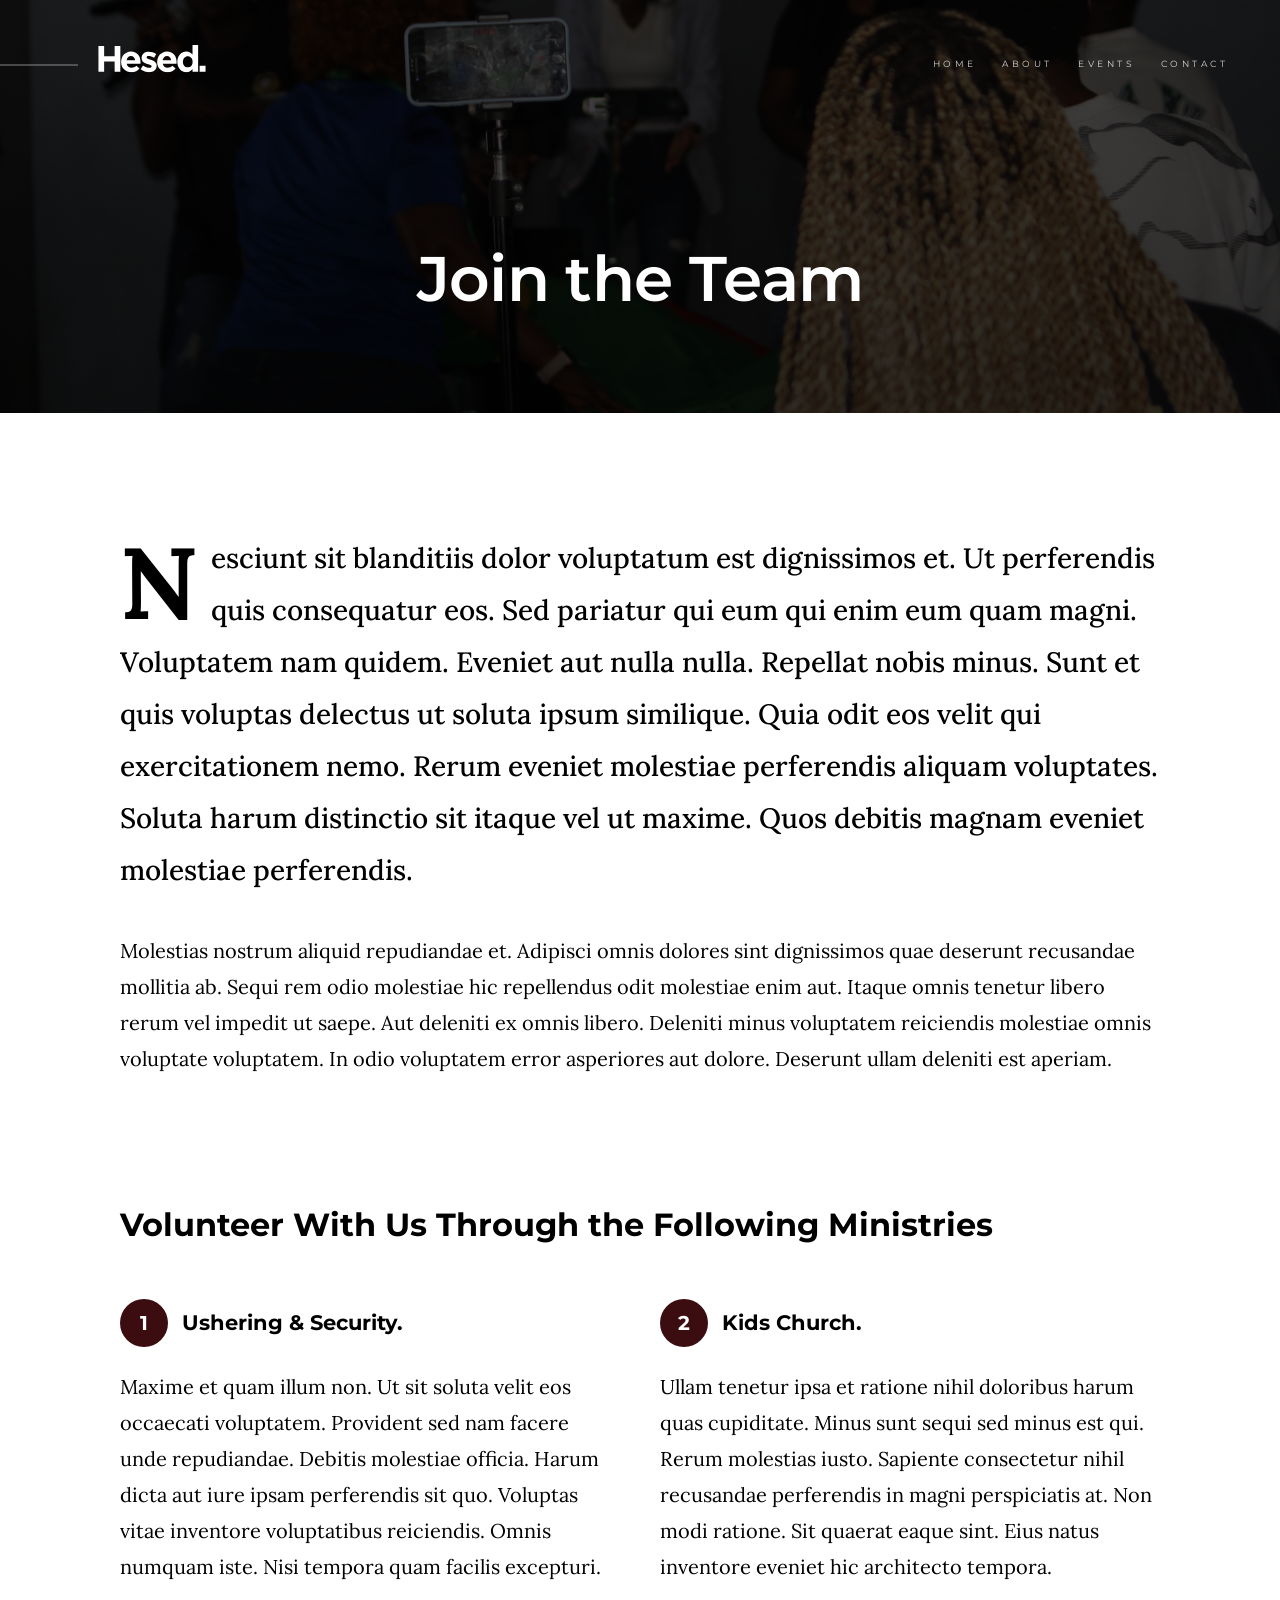
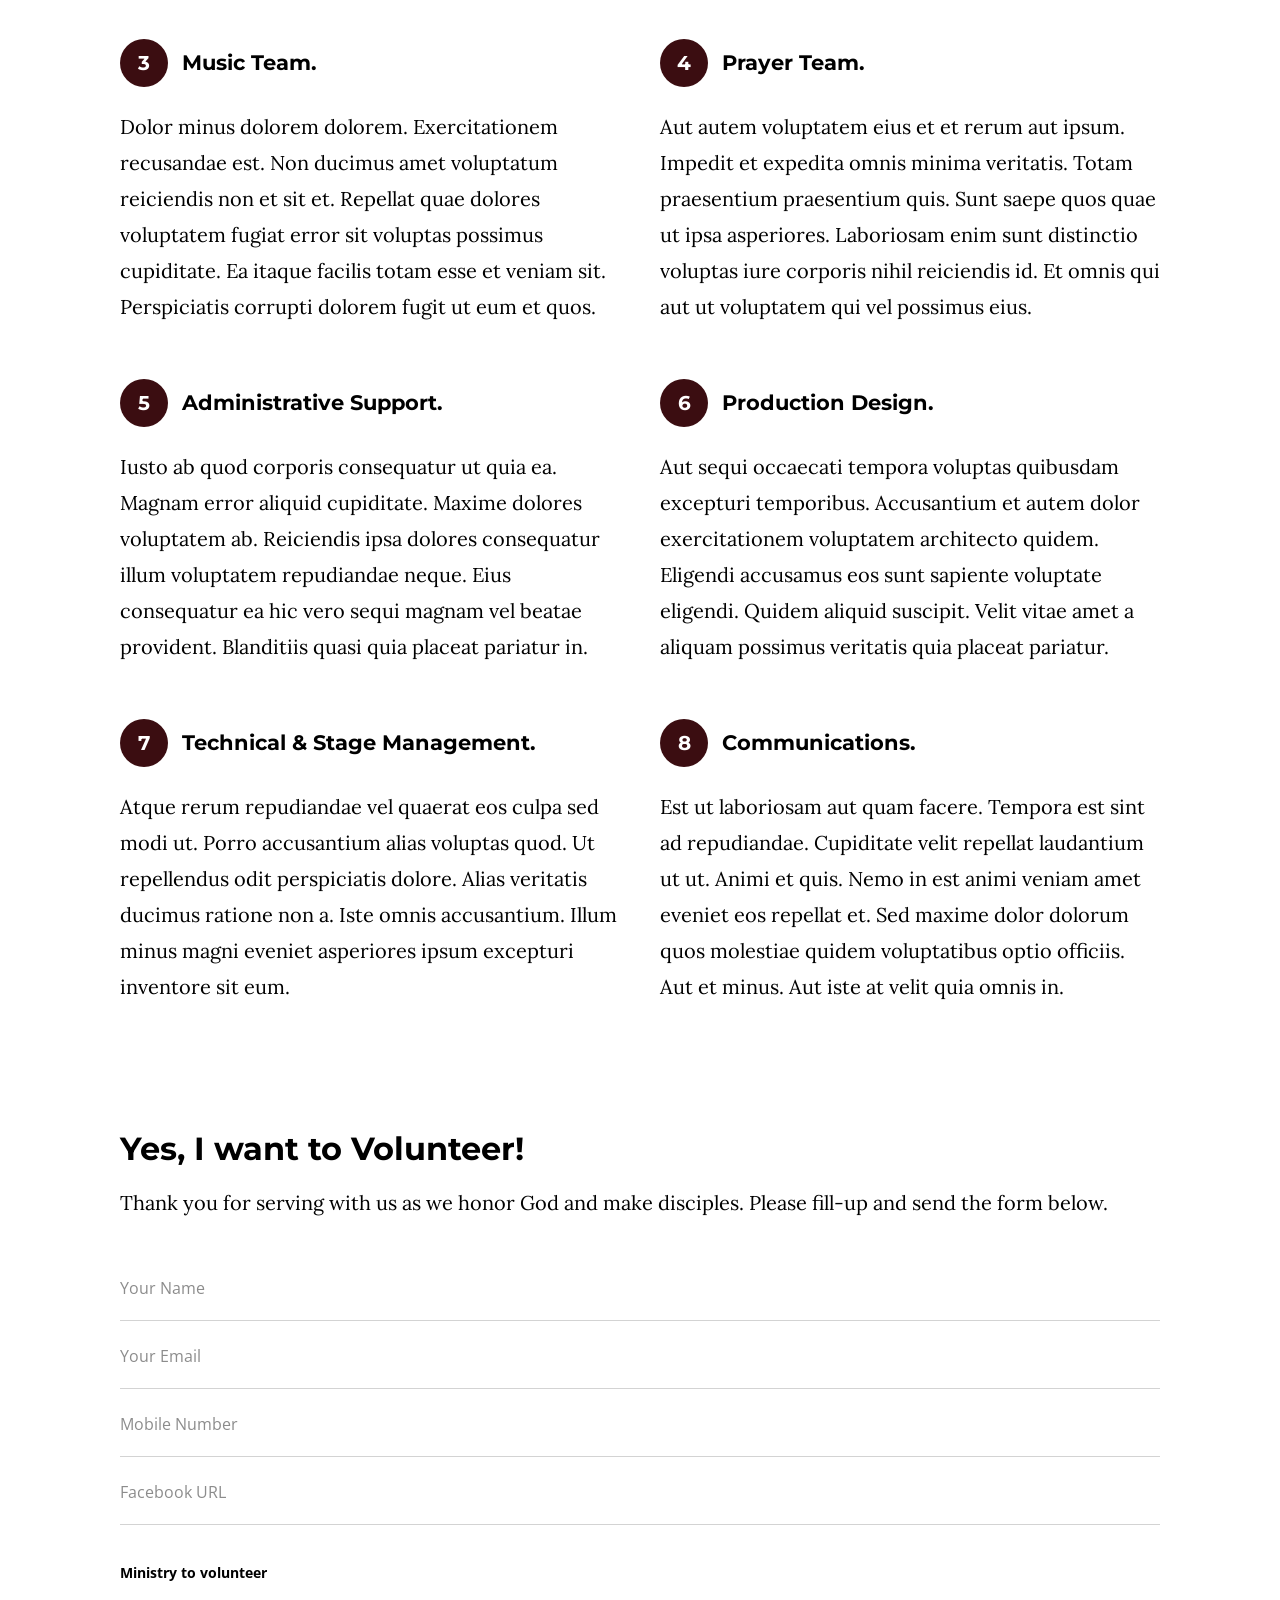
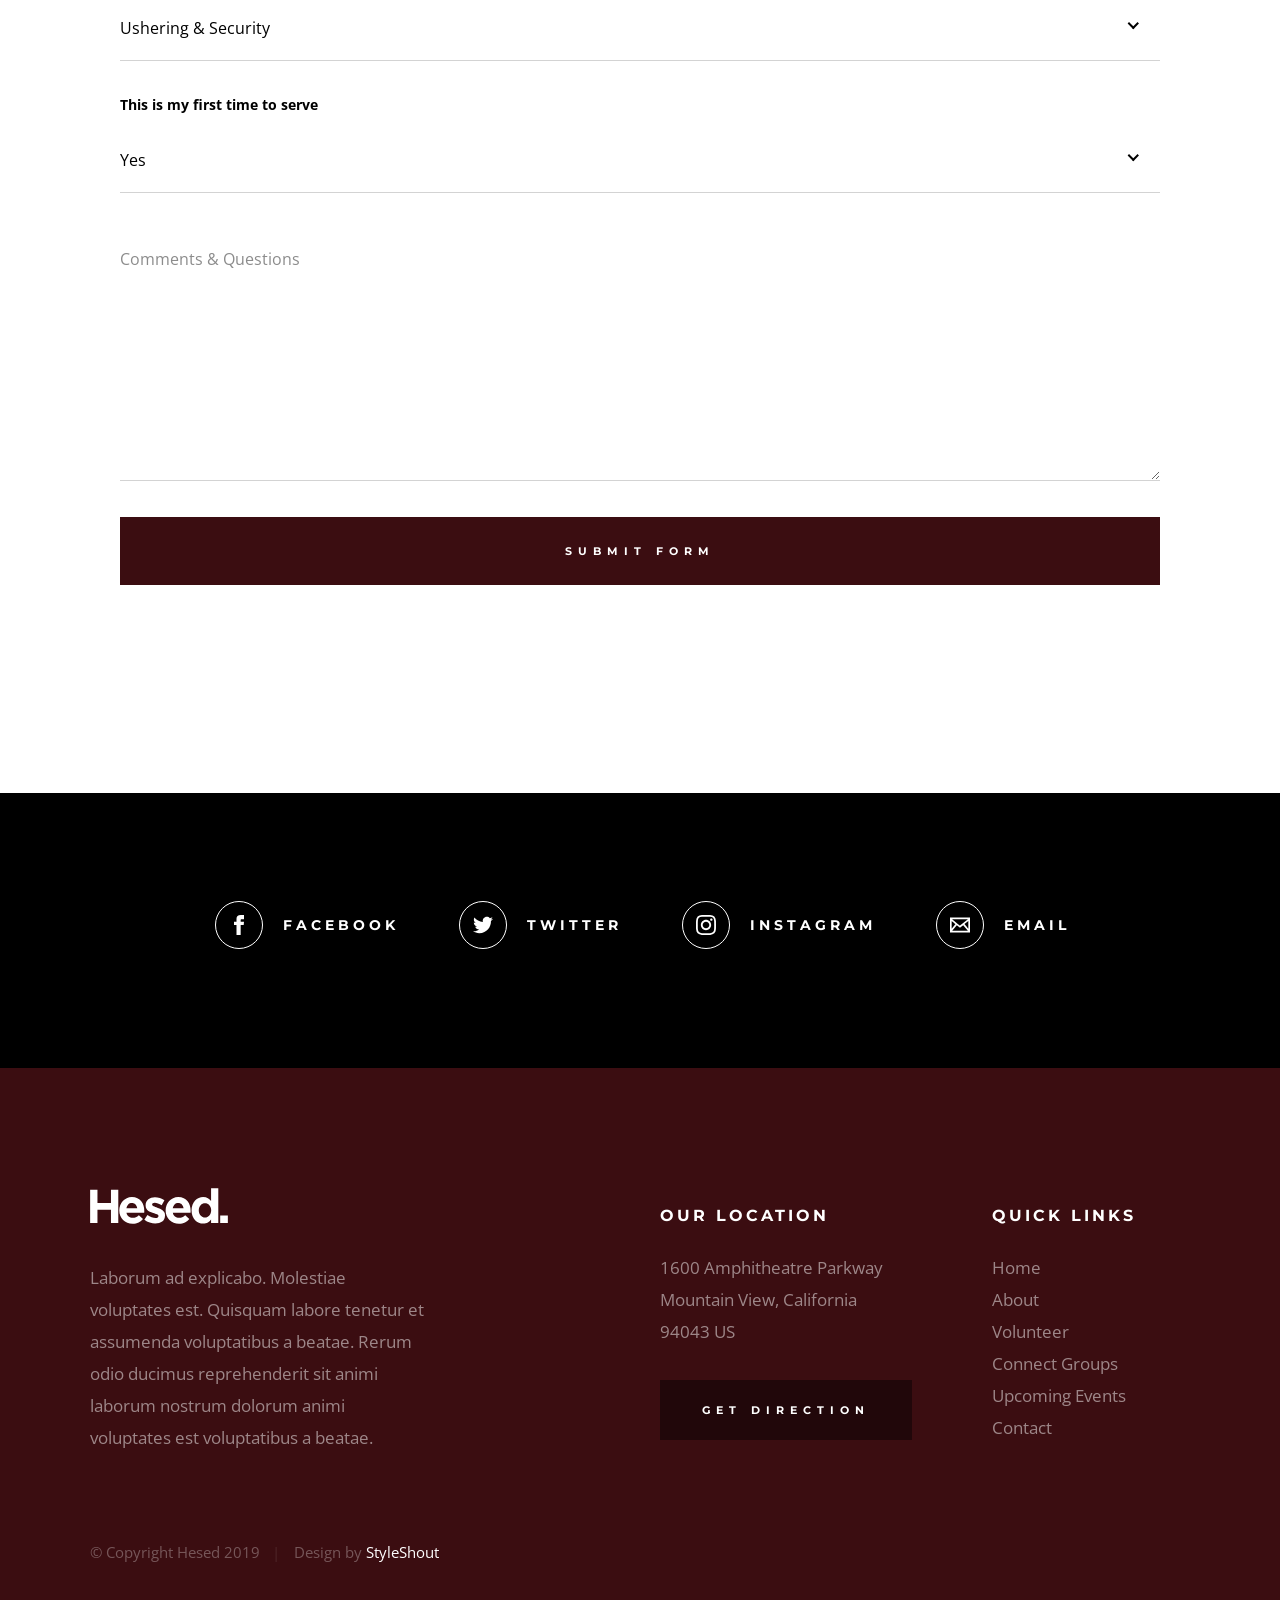
<file: kingdomembassy/kingdomembassy/volunteer.html>
<!DOCTYPE html>
<html class="no-js" lang="en">
<head>

    <!--- basic page needs
    ================================================== -->
    <meta charset="utf-8">
    <title>Hesed - Volunteer</title>
    <meta name="description" content="">
    <meta name="author" content="">

    <!-- mobile specific metas
    ================================================== -->
    <meta name="viewport" content="width=device-width, initial-scale=1">

    <!-- CSS
    ================================================== -->
    <link rel="stylesheet" href="css/base.css">
    <link rel="stylesheet" href="css/main.css">

    <!-- script
    ================================================== -->
    <script src="js/modernizr.js"></script>

    <!-- favicons
    ================================================== -->
    <link rel="apple-touch-icon" sizes="180x180" href="apple-touch-icon.png">
    <link rel="icon" type="image/png" sizes="32x32" href="favicon-32x32.png">
    <link rel="icon" type="image/png" sizes="16x16" href="favicon-16x16.png">
    <link rel="manifest" href="site.webmanifest">

</head>

<body id="top">

    <!-- preloader
    ================================================== -->
    <div id="preloader">
        <div id="loader" class="dots-jump">
            <div></div>
            <div></div>
            <div></div>
        </div>
    </div>


    <!-- header
    ================================================== -->
    <header class="s-header">

        <div class="header-logo">
            <a class="site-logo" href="index.html">
                <img src="images/logo.svg" alt="Homepage">
            </a>
        </div>

        <nav class="header-nav-wrap">
            <ul class="header-nav">
                <li><a href="index.html" title="Home">Home</a></li>
                <li><a href="about.html" title="About">About</a></li>
                <li><a href="events.html" title="Services">Events</a></li>
                <li><a href="contact.html" title="Contact us">Contact</a></li>	
            </ul>
        </nav>

        <a class="header-menu-toggle" href="#0"><span>Menu</span></a>

    </header> <!-- end s-header -->


    <!-- page header
    ================================================== -->
    <section class="page-header page-header--volunteer">

        <div class="gradient-overlay"></div>
        <div class="row page-header__content">
            <div class="column">
                <h1>Join the Team</h1>
            </div>
        </div>

    </section> <!-- end pageheader -->


    <!-- page content
    ================================================== -->
    <section class="page-content">

        <div class="row">
            <div class="column">

                <p class="lead drop-cap">
                Nesciunt sit blanditiis dolor voluptatum est dignissimos et. Ut perferendis 
                quis consequatur eos. Sed pariatur qui eum qui enim eum quam magni. Voluptatem 
                nam quidem. Eveniet aut nulla nulla. Repellat nobis minus.     
                Sunt et quis voluptas delectus ut soluta ipsum similique. Quia odit eos velit 
                qui exercitationem nemo. Rerum eveniet molestiae perferendis aliquam voluptates. 
                Soluta harum distinctio sit itaque vel ut maxime. Quos debitis magnam eveniet molestiae perferendis.
                </p>

                <p>
                Molestias nostrum aliquid repudiandae et. Adipisci omnis dolores sint 
                dignissimos quae deserunt recusandae mollitia ab. Sequi rem odio molestiae 
                hic repellendus odit molestiae enim aut. Itaque omnis tenetur libero rerum 
                vel impedit ut saepe. Aut deleniti ex omnis libero. Deleniti minus voluptatem 
                reiciendis molestiae omnis voluptate voluptatem. In odio voluptatem error 
                asperiores aut dolore. Deserunt ullam deleniti est aperiam.
                </p>

                <br>

                <h2>Volunteer With Us Through the Following Ministries</h2>
                
                <div class="row block-large-1-2 block-1000-full block-list">
                    <div class="column block-list__item">
                        <h4 class="block-list__title-with-num">Ushering & Security.</h4>
                        <p>
                        Maxime et quam illum non. Ut sit soluta velit eos occaecati 
                        voluptatem. Provident sed nam facere unde repudiandae. Debitis 
                        molestiae officia. Harum dicta aut iure ipsam perferendis sit quo. 
                        Voluptas vitae inventore voluptatibus reiciendis. Omnis numquam 
                        iste. Nisi tempora quam facilis excepturi.
                        </p>
                    </div>
                    <div class="column block-list__item">
                        <h4 class="block-list__title-with-num">
                        Kids Church.
                        </h4>
                        <p>
                        Ullam tenetur ipsa et ratione nihil doloribus harum quas 
                        cupiditate. Minus sunt sequi sed minus est qui. Rerum molestias 
                        iusto. Sapiente consectetur nihil recusandae perferendis in 
                        magni perspiciatis at. Non modi ratione. Sit quaerat eaque sint. 
                        Eius natus inventore eveniet hic architecto tempora.
                        </p>
                    </div>
                    <div class="column block-list__item">
                        <h4 class="block-list__title-with-num">
                        Music Team.
                        </h4>
                        <p>
                        Dolor minus dolorem dolorem. Exercitationem recusandae est. 
                        Non ducimus amet voluptatum reiciendis non et sit et. Repellat 
                        quae dolores voluptatem fugiat error sit voluptas possimus 
                        cupiditate. Ea itaque facilis totam esse et veniam sit. 
                        Perspiciatis corrupti dolorem fugit ut eum et quos.
                        </p>
                    </div>
                    <div class="column block-list__item">
                        <h4 class="block-list__title-with-num">
                        Prayer Team.
                        </h4>
                        <p>
                        Aut autem voluptatem eius et et rerum aut ipsum. Impedit 
                        et expedita omnis minima veritatis. Totam praesentium 
                        praesentium quis. Sunt saepe quos quae ut ipsa asperiores. 
                        Laboriosam enim sunt distinctio voluptas iure corporis nihil 
                        reiciendis id. Et omnis qui aut ut voluptatem qui vel possimus eius.
                        </p>
                    </div>
                    <div class="column block-list__item">
                        <h4 class="block-list__title-with-num">
                        Administrative Support.
                        </h4>
                        <p>
                        Iusto ab quod corporis consequatur ut quia ea. Magnam error 
                        aliquid cupiditate. Maxime dolores voluptatem ab. Reiciendis 
                        ipsa dolores consequatur illum voluptatem repudiandae neque. 
                        Eius consequatur ea hic vero sequi magnam vel beatae provident.
                        Blanditiis quasi quia placeat pariatur in.
                        </p>
                    </div>
                    <div class="column block-list__item">
                        <h4 class="block-list__title-with-num">
                        Production Design.
                        </h4>
                        <p>
                        Aut sequi occaecati tempora voluptas quibusdam excepturi 
                        temporibus. Accusantium et autem dolor exercitationem voluptatem 
                        architecto quidem. Eligendi accusamus eos sunt sapiente voluptate 
                        eligendi. Quidem aliquid suscipit. Velit vitae amet a aliquam 
                        possimus veritatis quia placeat pariatur.
                        </p>
                    </div>
                    <div class="column block-list__item">
                        <h4 class="block-list__title-with-num">
                        Technical & Stage Management.
                        </h4>
                        <p>
                        Atque rerum repudiandae vel quaerat eos culpa sed modi ut. 
                        Porro accusantium alias voluptas quod. Ut repellendus odit 
                        perspiciatis dolore. Alias veritatis ducimus ratione non a. 
                        Iste omnis accusantium. Illum minus magni eveniet asperiores 
                        ipsum excepturi inventore sit eum.
                        </p>
                    </div>
                    <div class="column block-list__item">
                        <h4 class="block-list__title-with-num">
                        Communications.
                        </h4>
                        <p>
                        Est ut laboriosam aut quam facere. Tempora est sint ad repudiandae. 
                        Cupiditate velit repellat laudantium ut ut. Animi et quis.
                        Nemo in est animi veniam amet eveniet eos repellat et. Sed maxime 
                        dolor dolorum quos molestiae quidem voluptatibus optio officiis. 
                        Aut et minus. Aut iste at velit quia omnis in.
                        </p>
                    </div>
                </div> <!-- end block-list -->

                <h2>Yes, I want to Volunteer!</h2>
                <p>
                Thank you for serving with us as we honor God and make disciples. Please fill-up and send the form below.
                </p>

                <form name="volunteerForm" id="volunteerForm" class="volunteerForm" method="post" action="" autocomplete="off">
                    <fieldset>

                        <div class="form-field">
                            <input name="cName" id="cName" class="h-full-width h-remove-bottom" placeholder="Your Name" value="" type="text">
                        </div>

                        <div class="form-field">
                            <input name="cEmail" id="cEmail" class="h-full-width h-remove-bottom" placeholder="Your Email" value="" type="text">
                        </div>

                        <div class="form-field">
                            <input name="cPhone" id="cPhone" class="h-full-width h-remove-bottom" placeholder="Mobile Number" value="" type="tel">
                        </div>

                        <div class="form-field">
                            <input name="cFacebook" id="cFacebook" class="h-full-width h-remove-bottom" placeholder="Facebook URL" value="" type="text">
                        </div>

                        <br>
                        <div class="form-field">
                            <label for="cMinistry">Ministry to volunteer</label>
                            <div class="ss-custom-select">
                                <select class="h-full-width h-remove-bottom" name="cMinistry" id="cMinistry">
                                    <option value="Option 1">Ushering & Security</option>
                                    <option value="Option 2">Kids Church</option>
                                    <option value="Option 3">Music Team</option>
                                    <option value="Option 4">Prayer Team</option>
                                    <option value="Option 5">Administrative Support</option>
                                    <option value="Option 6">Production Design</option>
                                    <option value="Option 7">Technical & Stage Management</option>
                                    <option value="Option 8">Communications</option>
                                </select>
                            </div>
                        </div>

                        <div class="form-field">
                            <label for="cFirstTime">This is my first time to serve</label>
                            <div class="ss-custom-select">
                                <select class="h-full-width h-remove-bottom" name="cFirstTime" id="cFirstTime">
                                    <option value="Option 1">Yes</option>
                                    <option value="Option 2">No</option>
                                </select>
                            </div>
                        </div>

                        <div class="comments form-field">
                            <textarea name="cComments" id="cComments" class="h-full-width h-remove-bottom" placeholder="Comments & Questions"></textarea>
                        </div>

                        <br>

                        <input name="submit" id="submit" class="btn btn--primary btn--large h-full-width" value="Submit Form" type="submit">

                    </fieldset>
                </form> <!-- end volunteerForm -->

            </div>
        </div>

    </section> <!-- end page content -->


    <!-- Social
    ================================================== -->
    <section class="s-social">
            
        <div class="row social-content">
            <div class="column">
                <ul class="social-list">
                    <li class="social-list__item">
                        <a href="#0" title="">
                            <span class="social-list__icon social-list__icon--facebook"></span>
                            <span class="social-list__text">Facebook</span>
                        </a>
                    </li>
                    <li class="social-list__item">
                        <a href="#0" title="">
                            <span class="social-list__icon social-list__icon--twitter"></span>
                            <span class="social-list__text">Twitter</span>
                        </a>
                    </li>
                    <li class="social-list__item">
                        <a href="#0" title="">
                            <span class="social-list__icon social-list__icon--instagram"></span>
                            <span class="social-list__text">Instagram</span>
                        </a>
                    </li>
                    <li class="social-list__item">
                        <a href="#0" title="">
                            <span class="social-list__icon social-list__icon--email"></span>
                            <span class="social-list__text">Email</span>
                        </a>
                    </li>
                </ul>
            </div>
        </div> <!-- end social-content -->

    </section> <!-- end s-social -->


    <!-- footer
    ================================================== -->
    <footer class="s-footer">

        <div class="row footer-top">
            <div class="column large-4 medium-5 tab-full">
                <div class="footer-logo">
                    <a class="site-footer-logo" href="index.html">
                        <img src="images/logo.svg" alt="Homepage">
                    </a>
                </div>  <!-- footer-logo -->
                <p>
                Laborum ad explicabo. Molestiae voluptates est. Quisquam labore tenetur 
                et assumenda voluptatibus a beatae. Rerum odio ducimus reprehenderit 
                sit animi laborum nostrum dolorum animi voluptates est voluptatibus a beatae. 
                </p>
            </div>
            <div class="column large-half tab-full">
                <div class="row">
                    <div class="column large-7 medium-full">
                        <h4 class="h6">Our Location</h4>
                        <p>
                        1600 Amphitheatre Parkway <br>
                        Mountain View, California <br>
                        94043 US
                        </p>
        
                        <p>
                        <a href="https://goo.gl/maps/bc7C7eYtSmnNs6216" target="_blank" class="btn btn--footer">Get Direction</a>
                        </p>
                    </div>
                    <div class="column large-5 medium-full">
                        <h4 class="h6">Quick Links</h4>
                        <ul class="footer-list">
                            <li><a href="index.html">Home</a></li>
                            <li><a href="about.html">About</a></li>
                            <li><a href="volunteer.html">Volunteer</a></li>
                            <li><a href="connect-group.html">Connect Groups</a></li>
                            <li><a href="events.html">Upcoming Events</a></li>
                            <li><a href="contact.html">Contact</a></li>
                        </ul>
                    </div>
                </div>
            </div>
        </div> <!-- end footer-top -->

        <div class="row footer-bottom">
            <div class="column ss-copyright">
                <span>© Copyright Hesed 2019</span> 
                <span>Design by <a href="https://www.styleshout.com/">StyleShout</a></span>
            </div>
        </div> <!-- footer-bottom -->

        <div class="ss-go-top">
            <a class="smoothscroll" title="Back to Top" href="#top">
                <svg xmlns="http://www.w3.org/2000/svg" width="24" height="24" viewBox="0 0 24 24"><path d="M12 0l8 9h-6v15h-4v-15h-6z"/></svg>
            </a>
        </div> <!-- ss-go-top -->

    </footer> <!-- end s-footer -->


    <!-- Java Script
    ================================================== -->
    <script src="js/jquery-3.2.1.min.js"></script>
    <script src="js/plugins.js"></script>
    <script src="js/main.js"></script>

</body>
</file>
<file: kingdomembassy/kingdomembassy/css/base.css>
/* =================================================================== 
 *  Hesed Base Stylesheet
 *  Ver. 1.0.0
 *  07-25-2019
 *  ------------------------------------------------------------------
 *
 *  TOC:
 *	# imports 
 *	# normalize
 *	# grid v2.1.0
 *	# block grids
 *	# MISC
 *
 * =================================================================== */

/* ===================================================================
 * # imports 
 *
 * ------------------------------------------------------------------- */
@import url("https://fonts.googleapis.com/css?family=Montserrat:400,500,600,700|Open+Sans:300,400,500,600,700|Lora:400,400i,700,700i&display=swap");


/* ==========================================================================
 * # normalize
 * normalize.css v8.0.1 | MIT License |
 * github.com/necolas/normalize.css
 *
 * -------------------------------------------------------------------------- */

/* ------------------------------------------------------------------- 
 * ## document
 * ------------------------------------------------------------------- */

/* 1. Correct the line height in all browsers.
 * 2. Prevent adjustments of font size after orientation changes in iOS.*/
html {
	line-height: 1.15;  /* 1 */
	-webkit-text-size-adjust: 100%;  /* 2 */
}

/* ------------------------------------------------------------------- 
 * ## sections
 * ------------------------------------------------------------------- */

/* Remove the margin in all browsers. */
body {
	margin: 0;
}

/* Render the `main` element consistently in IE. */
main {
	display: block;
}

/* Correct the font size and margin on `h1` elements within `section` and
 * `article` contexts in Chrome, Firefox, and Safari. */
h1 {
	font-size: 2em;
	margin: 0.67em 0;
}

/* ------------------------------------------------------------------- 
 * ## grouping
 * ------------------------------------------------------------------- */

/* 1. Add the correct box sizing in Firefox.
 * 2. Show the overflow in Edge and IE. */
hr {
	box-sizing: content-box;  /* 1 */
	height: 0;  /* 1 */
	overflow: visible;  /* 2 */
}

/* 1. Correct the inheritance and scaling of font size in all browsers.
 * 2. Correct the odd `em` font sizing in all browsers. */
pre {
	font-family: monospace, monospace;  /* 1 */
	font-size: 1em;  /* 2 */
}

/* ------------------------------------------------------------------- 
 * ## text-level semantics
 * ------------------------------------------------------------------- */

/* Remove the gray background on active links in IE 10. */
a {
	background-color: transparent;
}

/* 1. Remove the bottom border in Chrome 57-
 * 2. Add the correct text decoration in Chrome, Edge, IE, Opera, and Safari. */
abbr[title] {
	border-bottom: none;  /* 1 */
	text-decoration: underline;  /* 2 */
	text-decoration: underline dotted;  /* 2 */
}

/* Add the correct font weight in Chrome, Edge, and Safari. */
b,
strong {
	font-weight: bolder;
}

/* 1. Correct the inheritance and scaling of font size in all browsers.
 * 2. Correct the odd `em` font sizing in all browsers. */
code,
kbd,
samp {
	font-family: monospace, monospace;  /* 1 */
	font-size: 1em;  /* 2 */
}

/* Add the correct font size in all browsers. */
small {
	font-size: 80%;
}

/* Prevent `sub` and `sup` elements from affecting the line height in
 * all browsers. */
sub,
sup {
	font-size: 75%;
	line-height: 0;
	position: relative;
	vertical-align: baseline;
}

sub {
	bottom: -0.25em;
}

sup {
	top: -0.5em;
}

/* ------------------------------------------------------------------- 
 * ## embedded content
 * ------------------------------------------------------------------- */

/* Remove the border on images inside links in IE 10. */
img {
	border-style: none;
}

/* ------------------------------------------------------------------- 
 * ## forms
 * ------------------------------------------------------------------- */

/* 1. Change the font styles in all browsers.
 * 2. Remove the margin in Firefox and Safari. */
button,
input,
optgroup,
select,
textarea {
	font-family: inherit;  /* 1 */
	font-size: 100%;  /* 1 */
	line-height: 1.15;  /* 1 */
	margin: 0;  /* 2 */
}

/* Show the overflow in IE.
 * 1. Show the overflow in Edge. */
button,
input {

	/* 1 */
	overflow: visible;
}

/* Remove the inheritance of text transform in Edge, Firefox, and IE.
 * 1. Remove the inheritance of text transform in Firefox. */
button,
select {

	/* 1 */
	text-transform: none;
}

/* Correct the inability to style clickable types in iOS and Safari. */
button,
[type="button"],
[type="reset"],
[type="submit"] {
	-webkit-appearance: button;
}

/* Remove the inner border and padding in Firefox. */
button::-moz-focus-inner,
[type="button"]::-moz-focus-inner,
[type="reset"]::-moz-focus-inner,
[type="submit"]::-moz-focus-inner {
	border-style: none;
	padding: 0;
}

/* Restore the focus styles unset by the previous rule. */
button:-moz-focusring,
[type="button"]:-moz-focusring,
[type="reset"]:-moz-focusring,
[type="submit"]:-moz-focusring {
	outline: 1px dotted ButtonText;
}

/* Correct the padding in Firefox. */
fieldset {
	padding: 0.35em 0.75em 0.625em;
}

/* 1. Correct the text wrapping in Edge and IE.
 * 2. Correct the color inheritance from `fieldset` elements in IE.
 * 3. Remove the padding so developers are not caught out when they zero out
 *    `fieldset` elements in all browsers. */
legend {
	box-sizing: border-box;  /* 1 */
	color: inherit;  /* 2 */
	display: table;  /* 1 */
	max-width: 100%;  /* 1 */
	padding: 0;  /* 3 */
	white-space: normal;  /* 1 */
}

/* Add the correct vertical alignment in Chrome, Firefox, and Opera. */
progress {
	vertical-align: baseline;
}

/* Remove the default vertical scrollbar in IE 10+. */
textarea {
	overflow: auto;
}

/* 1. Add the correct box sizing in IE 10.
 * 2. Remove the padding in IE 10. */
[type="checkbox"],
[type="radio"] {
	box-sizing: border-box;  /* 1 */
	padding: 0;  /* 2 */
}

/* Correct the cursor style of increment and decrement buttons in Chrome. */
[type="number"]::-webkit-inner-spin-button,
[type="number"]::-webkit-outer-spin-button {
	height: auto;
}

/* 1. Correct the odd appearance in Chrome and Safari.
 * 2. Correct the outline style in Safari. */
[type="search"] {
	-webkit-appearance: textfield;  /* 1 */
	outline-offset: -2px;  /* 2 */
}

/* Remove the inner padding in Chrome and Safari on macOS. */
[type="search"]::-webkit-search-decoration {
	-webkit-appearance: none;
}

/* 1. Correct the inability to style clickable types in iOS and Safari.
 * 2. Change font properties to `inherit` in Safari. */
::-webkit-file-upload-button {
	-webkit-appearance: button;  /* 1 */
	font: inherit;  /* 2 */
}

/* ------------------------------------------------------------------- 
 * ## interactive
 * ------------------------------------------------------------------- */

/* Add the correct display in Edge, IE 10+, and Firefox. */
details {
	display: block;
}

/* Add the correct display in all browsers. */
summary {
	display: list-item;
}

/* ------------------------------------------------------------------- 
 * ## misc
 * ------------------------------------------------------------------- */

/* Add the correct display in IE 10+. */
template {
	display: none;
}

/* Add the correct display in IE 10. */
[hidden] {
	display: none;
}


/* ===================================================================
 * # basic/base setup styles
 *
 * ------------------------------------------------------------------- */
html {
	font-size: 62.5%;
	box-sizing: border-box;
}

*,
*::before,
*::after {
	box-sizing: inherit;
}

body {
	font-weight: normal;
	line-height: 1;
	word-wrap: break-word;
	-moz-font-smoothing: grayscale;
	-moz-osx-font-smoothing: grayscale;
	-webkit-font-smoothing: antialiased;
	-webkit-overflow-scrolling: touch;
	-webkit-text-size-adjust: none;
}

/* ------------------------------------------------------------------- 
 * ## Media
 * ------------------------------------------------------------------- */
svg,
img,
video
embed,
iframe,
object {
	max-width: 100%;
	height: auto;
}

/* ------------------------------------------------------------------- 
 * ## Typography resets 
 * ------------------------------------------------------------------- */
div,
dl,
dt,
dd,
ul,
ol,
li,
h1,
h2,
h3,
h4,
h5,
h6,
pre,
form,
p,
blockquote,
th,
td {
	margin: 0;
	padding: 0;
}

p {
	font-size: inherit;
	text-rendering: optimizeLegibility;
}

em,
i {
	font-style: italic;
	line-height: inherit;
}

strong,
b {
	font-weight: bold;
	line-height: inherit;
}

small {
	font-size: 60%;
	line-height: inherit;
}

ol,
ul {
	list-style: none;
}

li {
	display: block;
}

/* ------------------------------------------------------------------- 
 * ## links
 * ------------------------------------------------------------------- */
a {
	text-decoration: none;
	line-height: inherit;
}

a img {
	border: none;
}

/* ------------------------------------------------------------------- 
 * ## inputs
 * ------------------------------------------------------------------- */
fieldset {
	margin: 0;
	padding: 0;
}

input[type="email"],
input[type="number"],
input[type="search"],
input[type="text"],
input[type="tel"],
input[type="url"],
input[type="password"],
textarea {
	-webkit-appearance: none;
	-moz-appearance: none;
	appearance: none;
}


/* ===================================================================
 * # grid v2.1.0
 *
 *   -----------------------------------------------------------------
 * - Grid breakpoints are based on MAXIMUM WIDTH media queries, 
 *   meaning they apply to that one breakpoint and ALL THOSE BELOW IT.
 * - Grid columns without a specified width will automatically layout 
 *   as equal width columns.
 * ------------------------------------------------------------------- */

/* rows
 * ------------------------------------- */
.row {
	width: 89%;
	max-width: 1340px;
	margin: 0 auto;
	display: -ms-flexbox;
	display: -webkit-flex;
	display: flex;
	-webkit-flex-flow: row wrap;
	-ms-flex-flow: row wrap;
	flex-flow: row wrap;
}

.row .row {
	width: auto;
	max-width: none;
	margin-left: -20px;
	margin-right: -20px;
}

/* columns
 * -------------------------------------- */
.column {
	-webkit-flex: 1 1 0%;
	-ms-flex: 1 1 0%;
	flex: 1 1 0%;
	padding: 0 20px;
}

.collapse > .column,
.column.collapse {
	padding: 0;
}

/* flex row containers utility classes
 * ----------------------------------------- */
.row.row-wrap {
	-webkit-flex-wrap: wrap;
	-ms-flex-wrap: wrap;
	flex-wrap: wrap;
}

.row.row-nowrap {
	-webkit-flex-wrap: nowrap;
	-ms-flex-wrap: none;
	flex-wrap: nowrap;
}

.row.row-y-top {
	-webkit-align-items: flex-start;
	-ms-flex-align: start;
	align-items: flex-start;
}

.row.row-y-bottom {
	-webkit-align-items: flex-end;
	-ms-flex-align: end;
	align-items: flex-end;
}

.row.row-y-center {
	-webkit-align-items: center;
	-ms-flex-align: center;
	align-items: center;
}

.row.row-stretch {
	-webkit-align-items: stretch;
	-ms-flex-align: stretch;
	align-items: stretch;
}

.row.row-baseline {
	-webkit-align-items: baseline;
	-ms-flex-align: baseline;
	align-items: baseline;
}

.row.row-x-left {
	-ms-flex-pack: start;
	-webkit-justify-content: flex-start;
	justify-content: flex-start;
}

.row.row-x-right {
	-ms-flex-pack: end;
	-webkit-justify-content: flex-end;
	justify-content: flex-end;
}

.row.row-x-center {
	-ms-flex-pack: center;
	-webkit-justify-content: center;
	justify-content: center;
}

/* flex item utility alignment classes
 * ----------------------------------------- */
.align-center {
	margin: auto;
	-webkit-align-self: center;
	-ms-flex-item-align: center;
	align-self: center;
}

.align-left {
	margin-right: auto;
	-webkit-align-self: center;
	-ms-flex-item-align: center;
	align-self: center;
}

.align-right {
	margin-left: auto;
	-webkit-align-self: center;
	-ms-flex-item-align: center;
	align-self: center;
}

.align-x-center {
	margin-right: auto;
	margin-left: auto;
}

.align-x-left {
	margin-right: auto;
}

.align-x-right {
	margin-left: auto;
}

.align-y-center {
	-webkit-align-self: center;
	-ms-flex-item-align: center;
	align-self: center;
}

.align-y-top {
	-webkit-align-self: flex-start;
	-ms-flex-item-align: start;
	align-self: flex-start;
}

.align-y-bottom {
	-webkit-align-self: flex-end;
	-ms-flex-item-align: end;
	align-self: flex-end;
}

/* large screen column widths 
 * -------------------------------------- */
.large-1 {
	-webkit-flex: 0 0 8.33333%;
	-ms-flex: 0 0 8.33333%;
	flex: 0 0 8.33333%;
	max-width: 8.33333%;
}

.large-2 {
	-webkit-flex: 0 0 16.66667%;
	-ms-flex: 0 0 16.66667%;
	flex: 0 0 16.66667%;
	max-width: 16.66667%;
}

.large-3 {
	-webkit-flex: 0 0 25%;
	-ms-flex: 0 0 25%;
	flex: 0 0 25%;
	max-width: 25%;
}

.large-4 {
	-webkit-flex: 0 0 33.33333%;
	-ms-flex: 0 0 33.33333%;
	flex: 0 0 33.33333%;
	max-width: 33.33333%;
}

.large-5 {
	-webkit-flex: 0 0 41.66667%;
	-ms-flex: 0 0 41.66667%;
	flex: 0 0 41.66667%;
	max-width: 41.66667%;
}

.large-6,
.large-half {
	-webkit-flex: 0 0 50%;
	-ms-flex: 0 0 50%;
	flex: 0 0 50%;
	max-width: 50%;
}

.large-7 {
	-webkit-flex: 0 0 58.33333%;
	-ms-flex: 0 0 58.33333%;
	flex: 0 0 58.33333%;
	max-width: 58.33333%;
}

.large-8 {
	-webkit-flex: 0 0 66.66667%;
	-ms-flex: 0 0 66.66667%;
	flex: 0 0 66.66667%;
	max-width: 66.66667%;
}

.large-9 {
	-webkit-flex: 0 0 75%;
	-ms-flex: 0 0 75%;
	flex: 0 0 75%;
	max-width: 75%;
}

.large-10 {
	-webkit-flex: 0 0 83.33333%;
	-ms-flex: 0 0 83.33333%;
	flex: 0 0 83.33333%;
	max-width: 83.33333%;
}

.large-11 {
	-webkit-flex: 0 0 91.66667%;
	-ms-flex: 0 0 91.66667%;
	flex: 0 0 91.66667%;
	max-width: 91.66667%;
}

.large-12,
.large-full {
	-webkit-flex: 0 0 100%;
	-ms-flex: 0 0 100%;
	flex: 0 0 100%;
	max-width: 100%;
}

/* ------------------------------------------------------------------- 
 * ## medium screen devices
 * ------------------------------------------------------------------- */
@media screen and (max-width:1200px) {
	.row .row {
		margin-left: -16px;
		margin-right: -16px;
	}

	.column {
		padding: 0 16px;
	}

	.medium-1 {
		-webkit-flex: 0 0 8.33333%;
		-ms-flex: 0 0 8.33333%;
		flex: 0 0 8.33333%;
		max-width: 8.33333%;
	}

	.medium-2 {
		-webkit-flex: 0 0 16.66667%;
		-ms-flex: 0 0 16.66667%;
		flex: 0 0 16.66667%;
		max-width: 16.66667%;
	}

	.medium-3 {
		-webkit-flex: 0 0 25%;
		-ms-flex: 0 0 25%;
		flex: 0 0 25%;
		max-width: 25%;
	}

	.medium-4 {
		-webkit-flex: 0 0 33.33333%;
		-ms-flex: 0 0 33.33333%;
		flex: 0 0 33.33333%;
		max-width: 33.33333%;
	}

	.medium-5 {
		-webkit-flex: 0 0 41.66667%;
		-ms-flex: 0 0 41.66667%;
		flex: 0 0 41.66667%;
		max-width: 41.66667%;
	}

	.medium-6,
	.medium-half {
		-webkit-flex: 0 0 50%;
		-ms-flex: 0 0 50%;
		flex: 0 0 50%;
		max-width: 50%;
	}

	.medium-7 {
		-webkit-flex: 0 0 58.33333%;
		-ms-flex: 0 0 58.33333%;
		flex: 0 0 58.33333%;
		max-width: 58.33333%;
	}

	.medium-8 {
		-webkit-flex: 0 0 66.66667%;
		-ms-flex: 0 0 66.66667%;
		flex: 0 0 66.66667%;
		max-width: 66.66667%;
	}

	.medium-9 {
		-webkit-flex: 0 0 75%;
		-ms-flex: 0 0 75%;
		flex: 0 0 75%;
		max-width: 75%;
	}

	.medium-10 {
		-webkit-flex: 0 0 83.33333%;
		-ms-flex: 0 0 83.33333%;
		flex: 0 0 83.33333%;
		max-width: 83.33333%;
	}

	.medium-11 {
		-webkit-flex: 0 0 91.66667%;
		-ms-flex: 0 0 91.66667%;
		flex: 0 0 91.66667%;
		max-width: 91.66667%;
	}

	.medium-12,
	.medium-full {
		-webkit-flex: 0 0 100%;
		-ms-flex: 0 0 100%;
		flex: 0 0 100%;
		max-width: 100%;
	}

}

/* ------------------------------------------------------------------- 
 * ## tablets
 * ------------------------------------------------------------------- */
@media screen and (max-width:800px) {
	.tab-1 {
		-webkit-flex: 0 0 8.33333%;
		-ms-flex: 0 0 8.33333%;
		flex: 0 0 8.33333%;
		max-width: 8.33333%;
	}

	.tab-2 {
		-webkit-flex: 0 0 16.66667%;
		-ms-flex: 0 0 16.66667%;
		flex: 0 0 16.66667%;
		max-width: 16.66667%;
	}

	.tab-3 {
		-webkit-flex: 0 0 25%;
		-ms-flex: 0 0 25%;
		flex: 0 0 25%;
		max-width: 25%;
	}

	.tab-4 {
		-webkit-flex: 0 0 33.33333%;
		-ms-flex: 0 0 33.33333%;
		flex: 0 0 33.33333%;
		max-width: 33.33333%;
	}

	.tab-5 {
		-webkit-flex: 0 0 41.66667%;
		-ms-flex: 0 0 41.66667%;
		flex: 0 0 41.66667%;
		max-width: 41.66667%;
	}

	.tab-6,
	.tab-half {
		-webkit-flex: 0 0 50%;
		-ms-flex: 0 0 50%;
		flex: 0 0 50%;
		max-width: 50%;
	}

	.tab-7 {
		-webkit-flex: 0 0 58.33333%;
		-ms-flex: 0 0 58.33333%;
		flex: 0 0 58.33333%;
		max-width: 58.33333%;
	}

	.tab-8 {
		-webkit-flex: 0 0 66.66667%;
		-ms-flex: 0 0 66.66667%;
		flex: 0 0 66.66667%;
		max-width: 66.66667%;
	}

	.tab-9 {
		-webkit-flex: 0 0 75%;
		-ms-flex: 0 0 75%;
		flex: 0 0 75%;
		max-width: 75%;
	}

	.tab-10 {
		-webkit-flex: 0 0 83.33333%;
		-ms-flex: 0 0 83.33333%;
		flex: 0 0 83.33333%;
		max-width: 83.33333%;
	}

	.tab-11 {
		-webkit-flex: 0 0 91.66667%;
		-ms-flex: 0 0 91.66667%;
		flex: 0 0 91.66667%;
		max-width: 91.66667%;
	}

	.tab-12,
	.tab-full {
		-webkit-flex: 0 0 100%;
		-ms-flex: 0 0 100%;
		flex: 0 0 100%;
		max-width: 100%;
	}

	.hide-on-tablet {
		display: none;
	}

}

/* ------------------------------------------------------------------- 
 * ## mobile devices 
 * ------------------------------------------------------------------- */
@media screen and (max-width:600px) {
	.row {
		width: 100%;
		padding-left: 25px;
		padding-right: 25px;
	}

	.row .row {
		margin-left: -10px;
		margin-right: -10px;
		padding-left: 0;
		padding-right: 0;
	}

	.column {
		padding: 0 10px;
	}

	.mob-1 {
		-webkit-flex: 0 0 8.33333%;
		-ms-flex: 0 0 8.33333%;
		flex: 0 0 8.33333%;
		max-width: 8.33333%;
	}

	.mob-2 {
		-webkit-flex: 0 0 16.66667%;
		-ms-flex: 0 0 16.66667%;
		flex: 0 0 16.66667%;
		max-width: 16.66667%;
	}

	.mob-3 {
		-webkit-flex: 0 0 25%;
		-ms-flex: 0 0 25%;
		flex: 0 0 25%;
		max-width: 25%;
	}

	.mob-4 {
		-webkit-flex: 0 0 33.33333%;
		-ms-flex: 0 0 33.33333%;
		flex: 0 0 33.33333%;
		max-width: 33.33333%;
	}

	.mob-5 {
		-webkit-flex: 0 0 41.66667%;
		-ms-flex: 0 0 41.66667%;
		flex: 0 0 41.66667%;
		max-width: 41.66667%;
	}

	.mob-6,
	.mob-half {
		-webkit-flex: 0 0 50%;
		-ms-flex: 0 0 50%;
		flex: 0 0 50%;
		max-width: 50%;
	}

	.mob-7 {
		-webkit-flex: 0 0 58.33333%;
		-ms-flex: 0 0 58.33333%;
		flex: 0 0 58.33333%;
		max-width: 58.33333%;
	}

	.mob-8 {
		-webkit-flex: 0 0 66.66667%;
		-ms-flex: 0 0 66.66667%;
		flex: 0 0 66.66667%;
		max-width: 66.66667%;
	}

	.mob-9 {
		-webkit-flex: 0 0 75%;
		-ms-flex: 0 0 75%;
		flex: 0 0 75%;
		max-width: 75%;
	}

	.mob-10 {
		-webkit-flex: 0 0 83.33333%;
		-ms-flex: 0 0 83.33333%;
		flex: 0 0 83.33333%;
		max-width: 83.33333%;
	}

	.mob-11 {
		-webkit-flex: 0 0 91.66667%;
		-ms-flex: 0 0 91.66667%;
		flex: 0 0 91.66667%;
		max-width: 91.66667%;
	}

	.mob-12,
	.mob-full {
		-webkit-flex: 0 0 100%;
		-ms-flex: 0 0 100%;
		flex: 0 0 100%;
		max-width: 100%;
	}

	.hide-on-mobile {
		display: none;
	}

}

/* ------------------------------------------------------------------- 
 * ## small mobile devices <= 400px
 * ------------------------------------------------------------------- */
@media screen and (max-width:400px) {
	.row {
		padding-left: 22px;
		padding-right: 22px;
	}

	.row .row {
		margin-left: 0;
		margin-right: 0;
	}

	.column {
		-webkit-flex: 0 0 100%;
		-ms-flex: 0 0 100%;
		flex: 0 0 100%;
		max-width: 100%;
		width: 100%;
		margin-left: 0;
		margin-right: 0;
		padding: 0;
	}

}


/* ===================================================================
 * # block grids
 *
 * -------------------------------------------------------------------
 * Equally-sized columns define at parent/row level.
 * ------------------------------------------------------------------- */
.block-large-1-8 > .column {
	-webkit-flex: 0 0 12.5%;
	-ms-flex: 0 0 12.5%;
	flex: 0 0 12.5%;
	max-width: 12.5%;
}

.block-large-1-6 > .column {
	-webkit-flex: 0 0 16.66667%;
	-ms-flex: 0 0 16.66667%;
	flex: 0 0 16.66667%;
	max-width: 16.66667%;
}

.block-large-1-5 > .column {
	-webkit-flex: 0 0 20%;
	-ms-flex: 0 0 20%;
	flex: 0 0 20%;
	max-width: 20%;
}

.block-large-1-4 > .column {
	-webkit-flex: 0 0 25%;
	-ms-flex: 0 0 25%;
	flex: 0 0 25%;
	max-width: 25%;
}

.block-large-1-3 > .column {
	-webkit-flex: 0 0 33.33333%;
	-ms-flex: 0 0 33.33333%;
	flex: 0 0 33.33333%;
	max-width: 33.33333%;
}

.block-large-1-2 > .column {
	-webkit-flex: 0 0 50%;
	-ms-flex: 0 0 50%;
	flex: 0 0 50%;
	max-width: 50%;
}

.block-large-full > .column {
	-webkit-flex: 0 0 100%;
	-ms-flex: 0 0 100%;
	flex: 0 0 100%;
	max-width: 100%;
}

/* ------------------------------------------------------------------- 
 * ## block grids - medium screen devices
 * ------------------------------------------------------------------- */
@media screen and (max-width:1200px) {
	.block-medium-1-8 > .column {
		-webkit-flex: 0 0 12.5%;
		-ms-flex: 0 0 12.5%;
		flex: 0 0 12.5%;
		max-width: 12.5%;
	}

	.block-medium-1-6 > .column {
		-webkit-flex: 0 0 16.66667%;
		-ms-flex: 0 0 16.66667%;
		flex: 0 0 16.66667%;
		max-width: 16.66667%;
	}

	.block-medium-1-5 > .column {
		-webkit-flex: 0 0 20%;
		-ms-flex: 0 0 20%;
		flex: 0 0 20%;
		max-width: 20%;
	}

	.block-medium-1-4 > .column {
		-webkit-flex: 0 0 25%;
		-ms-flex: 0 0 25%;
		flex: 0 0 25%;
		max-width: 25%;
	}

	.block-medium-1-3 > .column {
		-webkit-flex: 0 0 33.33333%;
		-ms-flex: 0 0 33.33333%;
		flex: 0 0 33.33333%;
		max-width: 33.33333%;
	}

	.block-medium-1-2 > .column {
		-webkit-flex: 0 0 50%;
		-ms-flex: 0 0 50%;
		flex: 0 0 50%;
		max-width: 50%;
	}

	.block-medium-full > .column {
		-webkit-flex: 0 0 100%;
		-ms-flex: 0 0 100%;
		flex: 0 0 100%;
		max-width: 100%;
	}

}

/* ------------------------------------------------------------------- 
 * ## block grids - tablets
 * ------------------------------------------------------------------- */
@media screen and (max-width:800px) {
	.block-tab-1-8 > .column {
		-webkit-flex: 0 0 12.5%;
		-ms-flex: 0 0 12.5%;
		flex: 0 0 12.5%;
		max-width: 12.5%;
	}

	.block-tab-1-6 > .column {
		-webkit-flex: 0 0 16.66667%;
		-ms-flex: 0 0 16.66667%;
		flex: 0 0 16.66667%;
		max-width: 16.66667%;
	}

	.block-tab-1-5 > .column {
		-webkit-flex: 0 0 20%;
		-ms-flex: 0 0 20%;
		flex: 0 0 20%;
		max-width: 20%;
	}

	.block-tab-1-4 > .column {
		-webkit-flex: 0 0 25%;
		-ms-flex: 0 0 25%;
		flex: 0 0 25%;
		max-width: 25%;
	}

	.block-tab-1-3 > .column {
		-webkit-flex: 0 0 33.33333%;
		-ms-flex: 0 0 33.33333%;
		flex: 0 0 33.33333%;
		max-width: 33.33333%;
	}

	.block-tab-1-2 > .column {
		-webkit-flex: 0 0 50%;
		-ms-flex: 0 0 50%;
		flex: 0 0 50%;
		max-width: 50%;
	}

	.block-tab-full > .column {
		-webkit-flex: 0 0 100%;
		-ms-flex: 0 0 100%;
		flex: 0 0 100%;
		max-width: 100%;
	}

}

/* ------------------------------------------------------------------- 
 * ## block grids - mobile devices
 * ------------------------------------------------------------------- */
@media screen and (max-width:600px) {
	.block-mob-1-8 > .column {
		-webkit-flex: 0 0 12.5%;
		-ms-flex: 0 0 12.5%;
		flex: 0 0 12.5%;
		max-width: 12.5%;
	}

	.block-mob-1-6 > .column {
		-webkit-flex: 0 0 16.66667%;
		-ms-flex: 0 0 16.66667%;
		flex: 0 0 16.66667%;
		max-width: 16.66667%;
	}

	.block-mob-1-5 > .column {
		-webkit-flex: 0 0 20%;
		-ms-flex: 0 0 20%;
		flex: 0 0 20%;
		max-width: 20%;
	}

	.block-mob-1-4 > .column {
		-webkit-flex: 0 0 25%;
		-ms-flex: 0 0 25%;
		flex: 0 0 25%;
		max-width: 25%;
	}

	.block-mob-1-3 > .column {
		-webkit-flex: 0 0 33.33333%;
		-ms-flex: 0 0 33.33333%;
		flex: 0 0 33.33333%;
		max-width: 33.33333%;
	}

	.block-mob-1-2 > .column {
		-webkit-flex: 0 0 50%;
		-ms-flex: 0 0 50%;
		flex: 0 0 50%;
		max-width: 50%;
	}

	.block-mob-full > .column {
		-webkit-flex: 0 0 100%;
		-ms-flex: 0 0 100%;
		flex: 0 0 100%;
		max-width: 100%;
	}

}

/* ------------------------------------------------------------------- 
 * ## block grids - small mobile devices <= 400px
 * ------------------------------------------------------------------- */
@media screen and (max-width:400px) {
	.stack > .column {
		-webkit-flex: 0 0 100%;
		-ms-flex: 0 0 100%;
		flex: 0 0 100%;
		max-width: 100%;
		width: 100%;
		margin-left: 0;
		margin-right: 0;
		padding: 0;
	}

}


/* ===================================================================
 * # MISC
 *
 * ------------------------------------------------------------------- */
.h-group:after {
	content: "";
	display: table;
	clear: both;
}

/* misc helper classes
 * -------------------------------------- */
.is-hidden {
	display: none;
}

.is-invisible {
	visibility: hidden;
}

.h-antialiased {
	-webkit-font-smoothing: antialiased;
	-moz-osx-font-smoothing: grayscale;
}

.h-overflow-hidden {
	overflow: hidden;
}

.h-remove-bottom {
	margin-bottom: 0;
}

.h-add-half-bottom {
	margin-bottom: 1.6rem !important;
}

.h-add-bottom {
	margin-bottom: 3.2rem !important;
}

.h-no-border {
	border: none;
}

.h-full-width {
	width: 100%;
}

.h-text-center {
	text-align: center;
}

.h-text-left {
	text-align: left;
}

.h-text-right {
	text-align: right;
}

.h-pull-left {
	float: left;
}

.h-pull-right {
	float: right;
}

/*# sourceMappingURL=base.css.map */
</file>
<file: kingdomembassy/kingdomembassy/css/main.css>
/* =================================================================== 
 *  Hesed Main Stylesheet
 *  Template Ver. 1.0.0
 *  06-26-2019
 *  ------------------------------------------------------------------
 *
 *  TOC:
 *  # custom block grid STACK breakpoints
 *  # base style overrides
 *    ## links
 *  # typography & general theme styles
 *    ## lists
 *    ## responsive video container
 *    ## floated image
 *    ## tables
 *    ## spacing 
 *  # preloader
 *  # forms
 *    ## style placeholder text
 *    ## change autocomplete styles in Chrome
 *  # buttons
 *  # additional components
 *    ## additional typo styles
 *    ## skillbars
 *    ## alert box
 *    ## pagination
 *  # common and reusable styles
 *    ## events list
 *    ## block list
 *  # site header
 *    ## header logo
 *    ## main navigation
 *    ## mobile menu toggle
 *  # hero
 *    ## hero left bar
 *    ## hero content
 *    ## hero content buttons
 *    ## hero social
 *    ## hero scroll
 *    ## hero animations
 *  # about
 *    ## about content
 *    ## schedule of services
 *  # connect
 *  # events
 *  # current series
 *    ## series image
 *    ## series content
 *    ## series buttons
 *    ## series subscribe
 *  # social
 *  # footer
 *    ## footer logo
 *    ## footer list
 *    ## copyright
 *    ## go to top
 *  # page styles and page components
 *    ## page header
 *    ## page content
 *    ## about page
 *    ## event page
 *
 * =================================================================== */


/* ===================================================================
 * # custom block grid STACK breakpoints
 *
 * ------------------------------------------------------------------- */
@media screen and (max-width:1000px) {
  .block-1000-full > .column {
    -webkit-flex: 0 0 100%;
    -ms-flex: 0 0 100%;
    flex: 0 0 100%;
    max-width: 100%;
  }

}

@media screen and (max-width:900px) {
  .block-900-full > .column {
    -webkit-flex: 0 0 100%;
    -ms-flex: 0 0 100%;
    flex: 0 0 100%;
    max-width: 100%;
  }

}


/* ===================================================================
 * # base style overrides
 *
 * ------------------------------------------------------------------- */
html {
  font-size: 10px;
}

@media screen and (max-width:400px) {
  html {
    font-size: 9.5px;
  }

}

html,
body {
  height: 100%;
}

body {
  background: #121212;
  font-family: "Lora", serif;
  font-size: 2rem;
  font-style: normal;
  font-weight: normal;
  line-height: 1.8;
  color: #000000;
  margin: 0;
  padding: 0;
  position: relative;
}

/* ------------------------------------------------------------------- 
 * ## links
 * ------------------------------------------------------------------- */
a {
  color: #3b0d11;
  transition: all 0.3s ease-in-out;
}

a:hover,
a:focus,
a:active {
  color: #037c82;
}

a:hover,
a:active {
  outline: 0;
}

/* ===================================================================
 * # typography & general theme styles
 * 
 * ------------------------------------------------------------------- */
h1, h2, h3, h4, h5, h6, .h1, .h2, .h3, .h4, .h5, .h6 {
  font-family: "Montserrat", sans-serif;
  font-weight: 700;
  font-style: normal;
  color: #000000;
  font-variant-ligatures: common-ligatures;
  text-rendering: optimizeLegibility;
}

h1, .h1, h2, .h2, h3, .h3, h4, .h4 {
  margin-top: 6rem;
  margin-bottom: 1.6rem;
}

@media screen and (max-width:600px) {
  h1, .h1, h2, .h2, h3, .h3, h4, .h4 {
    margin-top: 5.6rem;
  }

}

h5, .h5, h6, .h6 {
  margin-top: 4.8rem;
  margin-bottom: 1.2rem;
}

@media screen and (max-width:600px) {
  h5, .h5, h6, .h6 {
    margin-top: 4.4rem;
    margin-bottom: 0.8rem;
  }

}

h1, .h1 {
  font-size: 3.6rem;
  line-height: 1.222;
}

@media screen and (max-width:600px) {
  h1, .h1 {
    font-size: 3.3rem;
  }

}

h2,
.h2 {
  font-size: 3.2rem;
  line-height: 1.25;
}

h3, .h3 {
  font-size: 2.4rem;
  line-height: 1.167;
}

h4, .h4 {
  font-size: 2.1rem;
  line-height: 1.333;
}

h5, .h5 {
  font-size: 1.8rem;
  line-height: 1.333;
}

h6, .h6 {
  font-size: 1.6rem;
  line-height: 1.5;
  text-transform: uppercase;
  letter-spacing: .3rem;
}

p img {
  margin: 0;
}

p.lead {
  font-family: "Lora", serif;
  font-weight: 500;
  font-size: 2.8rem;
  line-height: 1.857;
  margin-bottom: 3.6rem;
  color: #000000;
}

@media screen and (max-width:1200px) {
  p.lead {
    font-size: 2.6rem;
  }

}

@media screen and (max-width:600px) {
  p.lead {
    font-size: 2.2rem;
  }

}

em,
i,
strong,
b {
  font-size: inherit;
  line-height: inherit;
}

em,
i {
  font-family: "Lora", serif;
  font-style: italic;
}

strong,
b {
  font-family: "Lora", serif;
  font-weight: 700;
}

small {
  font-size: 1.2rem;
  line-height: inherit;
}

blockquote {
  margin: 4rem 0;
  padding: 4rem 4rem;
  border-left: 4px solid black;
  position: relative;
}

@media screen and (max-width:600px) {
  blockquote {
    padding: 3.2rem 3.2rem;
  }

}

@media screen and (max-width:400px) {
  blockquote {
    padding: 2.8rem 2.8rem;
  }

}

blockquote p {
  font-family: "Lora", serif;
  font-weight: 400;
  padding: 0;
  font-size: 2.8rem;
  line-height: 1.857;
  color: #000000;
}

@media screen and (max-width:1200px) {
  blockquote p {
    font-size: 2.6rem;
  }

}

@media screen and (max-width:600px) {
  blockquote p {
    font-size: 2.2rem;
  }

}

blockquote cite {
  display: block;
  font-family: "Open Sans", sans-serif;
  font-size: 1.5rem;
  font-style: normal;
  line-height: 1.333;
}

blockquote cite:before {
  content: "\2014 \0020";
}

blockquote cite,
blockquote cite a,
blockquote cite a:visited {
  color: #646464;
  border: none;
}

abbr {
  font-family: "Lora", serif;
  font-weight: 700;
  font-variant: small-caps;
  text-transform: lowercase;
  letter-spacing: .05rem;
  color: #646464;
}

var,
kbd,
samp,
code,
pre {
  font-family: Consolas, "Andale Mono", Courier, "Courier New", monospace;
}

pre {
  padding: 2.4rem 3.2rem 3.2rem;
  background: #efefef;
  overflow-x: auto;
}

code {
  font-size: 1.4rem;
  margin: 0 .2rem;
  padding: .4rem .8rem;
  white-space: nowrap;
  background: #efefef;
  border: 1px solid #d3d3d3;
  color: #000000;
  border-radius: 3px;
}

pre > code {
  display: block;
  white-space: pre;
  line-height: 2;
  padding: 0;
  margin: 0;
}

pre.prettyprint > code {
  border: none;
}

del {
  text-decoration: line-through;
}

abbr[title],
dfn[title] {
  border-bottom: 1px dotted;
  cursor: help;
  text-decoration: none;
}

mark {
  background: #fff099;
  color: #000000;
}

hr {
  border: solid #e0e0e0;
  border-width: 1px 0 0;
  clear: both;
  margin: 8rem 0 9.6rem;
  height: 0;
}

/* ------------------------------------------------------------------- 
 * ## lists
 * ------------------------------------------------------------------- */
ol {
  list-style: decimal;
}

ul {
  list-style: disc;
}

li {
  display: list-item;
}

ol,
ul {
  margin-left: 1.6rem;
}

ul li {
  padding-left: .4rem;
}

ul ul,
ul ol,
ol ol,
ol ul {
  margin: .8rem 0 .8rem 1.6rem;
}

ul.disc li {
  display: list-item;
  list-style: none;
  padding: 0 0 0 .8rem;
  position: relative;
}

ul.disc li::before {
  content: "";
  display: inline-block;
  width: 8px;
  height: 8px;
  border-radius: 50%;
  background: #3b0d11;
  position: absolute;
  left: -16px;
  top: 11px;
  vertical-align: middle;
}

dt {
  margin: 0;
  color: #3b0d11;
}

dd {
  margin: 0 0 0 2rem;
}

/* ------------------------------------------------------------------- 
 * ## responsive video container
 * ------------------------------------------------------------------- */
.video-container {
  position: relative;
  padding-bottom: 56.25%;
  height: 0;
  overflow: hidden;
}

.video-container iframe,
.video-container object,
.video-container embed,
.video-container video {
  position: absolute;
  top: 0;
  left: 0;
  width: 100%;
  height: 100%;
}

/* ------------------------------------------------------------------- 
 * ## floated image
 * ------------------------------------------------------------------- */
img.h-pull-right {
  margin: 1.2rem 0 1.2rem 2.8rem;
}

img.h-pull-left {
  margin: 1.2rem 2.8rem 1.2rem 0;
}

/* ------------------------------------------------------------------- 
 * ## tables
 * ------------------------------------------------------------------- */
table {
  border-width: 0;
  width: 100%;
  max-width: 100%;
  font-family: "Lora", serif;
  border-collapse: collapse;
}

th,
td {
  padding: 1.5rem 3.2rem;
  text-align: left;
  border-bottom: 1px solid #e0e0e0;
}

th {
  color: #000000;
  font-family: "Montserrat", sans-serif;
  font-weight: 700;
}

th:first-child,
td:first-child {
  padding-left: 0;
}

th:last-child,
td:last-child {
  padding-right: 0;
}

.table-responsive {
  overflow-x: auto;
  -webkit-overflow-scrolling: touch;
}

/* ------------------------------------------------------------------- 
 * ## spacing
 * ------------------------------------------------------------------- */
button,
.btn {
  margin-bottom: 1.6rem;
}

fieldset {
  margin-bottom: 1.6rem;
}

input,
textarea,
select,
pre,
blockquote,
figure,
table,
p,
ul,
ol,
dl,
form,
.video-container,
.ss-custom-select {
  margin-bottom: 3.2rem;
}


/* ===================================================================
 * # preloader
 *
 * ------------------------------------------------------------------- */
#preloader {
  position: fixed;
  top: 0;
  left: 0;
  right: 0;
  bottom: 0;
  background: #121212;
  z-index: 500;
  height: 100vh;
  width: 100%;
  overflow: hidden;
}

.no-js #preloader,
.oldie #preloader {
  display: none;
}

#loader {
  position: absolute;
  left: 50%;
  top: 50%;
  width: 6px;
  height: 6px;
  padding: 0;
  display: inline-block;
  -webkit-transform: translate3d(-50%, -50%, 0);
  transform: translate3d(-50%, -50%, 0);
}

#loader > div {
  content: "";
  background: #ffffff;
  width: 6px;
  height: 6px;
  position: absolute;
  top: 0;
  left: 0;
  border-radius: 50%;
}

#loader > div:nth-of-type(1) {
  left: 15px;
}

#loader > div:nth-of-type(3) {
  left: -15px;
}

/* dots jump */
.dots-jump > div {
  -webkit-animation: dots-jump 1.2s infinite ease;
  animation: dots-jump 1.2s infinite ease;
  animation-delay: 0.2s;
}

.dots-jump > div:nth-of-type(1) {
  animation-delay: 0.4s;
}

.dots-jump > div:nth-of-type(3) {
  animation-delay: 0s;
}

@-webkit-keyframes dots-jump {
  0% {
    top: 0;
  }

  40% {
    top: -6px;
  }

  80% {
    top: 0;
  }

}

@keyframes dots-jump {
  0% {
    top: 0;
  }

  40% {
    top: -6px;
  }

  80% {
    top: 0;
  }

}

/* dots fade */
.dots-fade > div {
  -webkit-animation: dots-fade 1.6s infinite ease;
  animation: dots-fade 1.6s infinite ease;
  animation-delay: 0.4s;
}

.dots-fade > div:nth-of-type(1) {
  animation-delay: 0.8s;
}

.dots-fade > div:nth-of-type(3) {
  animation-delay: 0s;
}

@-webkit-keyframes dots-fade {
  0% {
    opacity: 1;
  }

  40% {
    opacity: 0.2;
  }

  80% {
    opacity: 1;
  }

}

@keyframes dots-fade {
  0% {
    opacity: 1;
  }

  40% {
    opacity: 0.2;
  }

  80% {
    opacity: 1;
  }

}

/* dots pulse */
.dots-pulse > div {
  -webkit-animation: dots-pulse 1.2s infinite ease;
  animation: dots-pulse 1.2s infinite ease;
  animation-delay: 0.2s;
}

.dots-pulse > div:nth-of-type(1) {
  animation-delay: 0.4s;
}

.dots-pulse > div:nth-of-type(3) {
  animation-delay: 0s;
}

@-webkit-keyframes dots-pulse {
  0% {
    -webkit-transform: scale(1);
    transform: scale(1);
  }

  40% {
    -webkit-transform: scale(1.1);
    transform: scale(1.3);
  }

  80% {
    -webkit-transform: scale(1);
    transform: scale(1);
  }

}

@keyframes dots-pulse {
  0% {
    -webkit-transform: scale(1);
    transform: scale(1);
  }

  40% {
    -webkit-transform: scale(1.1);
    transform: scale(1.3);
  }

  80% {
    -webkit-transform: scale(1);
    transform: scale(1);
  }

}


/* ===================================================================
 * # forms
 *
 * ------------------------------------------------------------------- */
fieldset {
  border: none;
}

input[type="email"],
input[type="number"],
input[type="search"],
input[type="text"],
input[type="tel"],
input[type="url"],
input[type="password"],
textarea,
select {
  display: block;
  height: 6.8rem;
  padding: 1.8rem 0 1.5rem;
  border: 0;
  outline: none;
  color: #000000;
  font-family: "Open Sans", sans-serif;
  font-size: 1.6rem;
  line-height: 3.2rem;
  max-width: 100%;
  background: transparent;
  border-bottom: 1px solid #d3d3d3;
  transition: all .3s ease-in-out;
}

.ss-custom-select {
  position: relative;
  padding: 0;
}

.ss-custom-select select {
  -webkit-appearance: none;
  -moz-appearance: none;
  appearance: none;
  text-indent: 0.01px;
  text-overflow: '';
  margin: 0;
  line-height: 3rem;
  vertical-align: middle;
}

.ss-custom-select select option {
  padding-left: 2rem;
  padding-right: 2rem;
}

.ss-custom-select select::-ms-expand {
  display: none;
}

.ss-custom-select::after {
  border-bottom: 2px solid #000000;
  border-right: 2px solid #000000;
  content: '';
  display: block;
  height: 8px;
  width: 8px;
  margin-top: -7px;
  pointer-events: none;
  position: absolute;
  right: 2.4rem;
  top: 50%;
  transition: all 0.15s ease-in-out;
  -webkit-transform-origin: 66% 66%;
  transform-origin: 66% 66%;
  -webkit-transform: rotate(45deg);
  transform: rotate(45deg);
}

textarea {
  min-height: 25.6rem;
}

input[type="email"]:focus,
input[type="number"]:focus,
input[type="search"]:focus,
input[type="text"]:focus,
input[type="tel"]:focus,
input[type="url"]:focus,
input[type="password"]:focus,
textarea:focus,
select:focus {
  color: #000000;
  border-bottom: 1px solid #000000;
}

label,
legend {
  font-family: "Open Sans", sans-serif;
  font-weight: 700;
  font-size: 1.4rem;
  margin-bottom: .8rem;
  line-height: 1.714;
  color: #000000;
  display: block;
}

input[type="checkbox"],
input[type="radio"] {
  display: inline;
}

label > .label-text {
  display: inline-block;
  margin-left: 1rem;
  font-family: "Open Sans", sans-serif;
  line-height: inherit;
}

label > input[type="checkbox"],
label > input[type="radio"] {
  margin: 0;
  position: relative;
  top: .2rem;
}

/* ------------------------------------------------------------------- 
 * ## style placeholder text
 * ------------------------------------------------------------------- */
::-webkit-input-placeholder {

  /* WebKit, Blink, Edge */
  color: #8c8c8c;
}

:-moz-placeholder {

  /* Mozilla Firefox 4 to 18 */
  color: #8c8c8c;
  opacity: 1;
}

::-moz-placeholder {

  /* Mozilla Firefox 19+ */
  color: #8c8c8c;
  opacity: 1;
}

:-ms-input-placeholder {

  /* Internet Explorer 10-11 */
  color: #8c8c8c;
}

::-ms-input-placeholder {

  /* Microsoft Edge */
  color: #8c8c8c;
}

::placeholder {

  /* Most modern browsers support this now. */
  color: #8c8c8c;
}

.placeholder {
  color: #8c8c8c !important;
}

/* ------------------------------------------------------------------- 
 * ## change autocomplete styles in Chrome
 * ------------------------------------------------------------------- */
input:-webkit-autofill,
input:-webkit-autofill:hover,
input:-webkit-autofill:focus
input:-webkit-autofill,
textarea:-webkit-autofill,
textarea:-webkit-autofill:hover
textarea:-webkit-autofill:focus,
select:-webkit-autofill,
select:-webkit-autofill:hover,
select:-webkit-autofill:focus {
  -webkit-text-fill-color: #3b0d11;
  transition: background-color 5000s ease-in-out 0s;
}


/* ===================================================================
 * # buttons
 *
 * ------------------------------------------------------------------- */
.btn,
button,
input[type="submit"],
input[type="reset"],
input[type="button"] {
  display: inline-block;
  font-family: "Montserrat", sans-serif;
  font-weight: 700;
  font-size: 1.1rem;
  text-transform: uppercase;
  letter-spacing: .6rem;
  height: 6rem;
  line-height: 5.6rem;
  padding: 0 3.2rem;
  margin: 0 .4rem 1.6rem 0;
  color: #ffffff;
  text-decoration: none;
  text-align: center;
  white-space: nowrap;
  cursor: pointer;
  transition: all .3s ease-in-out;
  -webkit-font-smoothing: antialiased;
  -moz-osx-font-smoothing: grayscale;
  background-color: #272727;
  border: 0.2rem solid #272727;
}

.btn:hover,
button:hover,
input[type="submit"]:hover,
input[type="reset"]:hover,
input[type="button"]:hover,
.btn:focus,
button:focus,
input[type="submit"]:focus,
input[type="reset"]:focus,
input[type="button"]:focus {
  background-color: #000000;
  border-color: #000000;
  color: #ffffff;
  outline: 0;
}

/* button primary
 * ------------------------------------------------- */
.btn.btn--primary,
button.btn--primary,
input[type="submit"].btn--primary,
input[type="reset"].btn--primary,
input[type="button"].btn--primary {
  background: #3b0d11;
  border-color: #3b0d11;
  color: #ffffff;
}

.btn.btn--primary:hover,
button.btn--primary:hover,
input[type="submit"].btn--primary:hover,
input[type="reset"].btn--primary:hover,
input[type="button"].btn--primary:hover,
.btn.btn--primary:focus,
button.btn--primary:focus,
input[type="submit"].btn--primary:focus,
input[type="reset"].btn--primary:focus,
input[type="button"].btn--primary:focus {
  background: #000000;
  border-color: #000000;
}

/* button modifiers
 * ------------------------------------------------- */
.btn.h-full-width,
button.h-full-width {
  width: 100%;
  margin-right: 0;
}

.btn--small,
button.btn--small {
  height: 5.6rem !important;
  line-height: 5.2rem !important;
}

.btn--medium,
button.btn--medium {
  height: 6.4rem !important;
  line-height: 6rem !important;
}

.btn--large,
button.btn--large {
  height: 6.8rem !important;
  line-height: 6.4rem !important;
}

.btn--stroke,
button.btn--stroke {
  background: transparent !important;
  border: 0.2rem solid #000000;
  color: #000000;
}

.btn--stroke:hover,
button.btn--stroke:hover {
  background: #000000 !important;
  border: 0.2rem solid #000000;
  color: #ffffff;
}

.btn--pill,
button.btn--pill {
  padding-left: 3.2rem !important;
  padding-right: 3.2rem !important;
  border-radius: 1000px !important;
}

button::-moz-focus-inner,
input::-moz-focus-inner {
  border: 0;
  padding: 0;
}


/* =================================================================== 
 * # additional components
 *
 * ------------------------------------------------------------------- */

/* ------------------------------------------------------------------- 
 * ## additional typo styles
 * ------------------------------------------------------------------- */
.drop-cap:first-letter {
  float: left;
  font-family: "Lora", serif;
  font-weight: 700;
  font-size: 3.6em;
  line-height: 1;
  padding: 0 0.125em 0 0;
  text-transform: uppercase;
  background: transparent;
  color: #000000;
}

/* line definition style 
 * ----------------------------------------------- */
.lining dt,
.lining dd {
  display: inline;
  margin: 0;
}

.lining dt + dt:before,
.lining dd + dt:before {
  content: "\A";
  white-space: pre;
}

.lining dd + dd:before {
  content: ", ";
}

.lining dd + dd:before {
  content: ", ";
}

.lining dd:before {
  content: ": ";
  margin-left: -0.2em;
}

/* dictionary definition style 
 * ----------------------------------------------- */
.dictionary-style dt {
  display: inline;
  counter-reset: definitions;
}

.dictionary-style dt + dt:before {
  content: ", ";
  margin-left: -0.2em;
}

.dictionary-style dd {
  display: block;
  counter-increment: definitions;
}

.dictionary-style dd:before {
  content: counter(definitions, decimal) ". ";
}

/** 
 * Pull Quotes
 * -----------
 * markup:
 *
 * <aside class="pull-quote">
 *    <blockquote>
 *      <p></p>
 *    </blockquote>
 *  </aside>
 *
 * --------------------------------------------------------------------- */
.pull-quote {
  position: relative;
  padding: 2.4rem 0;
}

.pull-quote blockquote {
  background-color: #efefef;
  border: none;
  margin: 0;
  padding-top: 9.6rem;
  position: relative;
}

.pull-quote blockquote:before {
  content: "";
  display: block;
  height: 3.2rem;
  width: 3.2rem;
  background-repeat: no-repeat;
  background: center center;
  background-size: contain;
  background-image: url(../images/icons/icon-quote.svg);
  position: absolute;
  top: 4rem;
  left: 4rem;
}

/** 
 * Stats Tab
 * ---------
 * markup:
 *
 * <ul class="stats-tabs">
 *    <li><a href="#">[value]<em>[name]</em></a></li>
 *  </ul>
 *
 * Extend this object into your markup.
 *
 * --------------------------------------------------------------------- */
.stats-tabs {
  padding: 0;
  margin: 3.2rem 0;
}

.stats-tabs li {
  display: inline-block;
  margin: 0 1.6rem 3.2rem 0;
  padding: 0 1.5rem 0 0;
  border-right: 1px solid #d3d3d3;
}

.stats-tabs li:last-child {
  margin: 0;
  padding: 0;
  border: none;
}

.stats-tabs li a {
  display: inline-block;
  font-size: 2.5rem;
  font-family: "Montserrat", sans-serif;
  font-weight: 700;
  border: none;
  color: #000000;
}

.stats-tabs li a:hover {
  color: #3b0d11;
}

.stats-tabs li a em {
  display: block;
  margin: .8rem 0 0 0;
  font-family: "Open Sans", sans-serif;
  font-size: 1.5rem;
  font-weight: normal;
  font-style: normal;
  color: #646464;
}

/* ------------------------------------------------------------------- 
 * ## skillbars
 * ------------------------------------------------------------------- */
.skill-bars {
  list-style: none;
  margin: 6.8rem 0 3.2rem;
}

.skill-bars li {
  height: .4rem;
  background: #c3c3c3;
  width: 100%;
  margin-bottom: 6.8rem;
  padding: 0;
  position: relative;
}

.skill-bars li strong {
  position: absolute;
  left: 0;
  top: -4rem;
  font-family: "Montserrat", sans-serif;
  font-weight: 700;
  color: #000000;
  text-transform: uppercase;
  letter-spacing: .2rem;
  font-size: 1.4rem;
  line-height: 2.4rem;
}

.skill-bars li .progress {
  background: #000000;
  position: relative;
  height: 100%;
}

.skill-bars li .progress span {
  position: absolute;
  right: 0;
  top: -3.6rem;
  display: block;
  font-family: "Montserrat", sans-serif;
  color: #ffffff;
  font-size: 1.1rem;
  line-height: 1;
  background: #000000;
  padding: .8rem .8rem;
  border-radius: 3px;
}

.skill-bars li .progress span::after {
  position: absolute;
  left: 50%;
  bottom: -10px;
  margin-left: -5px;
  width: 0;
  height: 0;
  border: 5px solid transparent;
  border-top-color: #000000;
  content: "";
}

.skill-bars li .percent5 {
  width: 5%;
}

.skill-bars li .percent10 {
  width: 10%;
}

.skill-bars li .percent15 {
  width: 15%;
}

.skill-bars li .percent20 {
  width: 20%;
}

.skill-bars li .percent25 {
  width: 25%;
}

.skill-bars li .percent30 {
  width: 30%;
}

.skill-bars li .percent35 {
  width: 35%;
}

.skill-bars li .percent40 {
  width: 40%;
}

.skill-bars li .percent45 {
  width: 45%;
}

.skill-bars li .percent50 {
  width: 50%;
}

.skill-bars li .percent55 {
  width: 55%;
}

.skill-bars li .percent60 {
  width: 60%;
}

.skill-bars li .percent65 {
  width: 65%;
}

.skill-bars li .percent70 {
  width: 70%;
}

.skill-bars li .percent75 {
  width: 75%;
}

.skill-bars li .percent80 {
  width: 80%;
}

.skill-bars li .percent85 {
  width: 85%;
}

.skill-bars li .percent90 {
  width: 90%;
}

.skill-bars li .percent95 {
  width: 95%;
}

.skill-bars li .percent100 {
  width: 100%;
}

/* ------------------------------------------------------------------- 
 * ## alert box
 * ------------------------------------------------------------------- */
.alert-box {
  padding: 2.4rem 4rem 2.4rem 3.2rem;
  position: relative;
  margin-bottom: 3.2rem;
  border-radius: 3px;
  font-family: "Open Sans", sans-serif;
  font-weight: 600;
  font-size: 1.5rem;
  line-height: 1.6;
}

.alert-box__close {
  position: absolute;
  display: block;
  right: 1.6rem;
  top: 1.6rem;
  cursor: pointer;
  width: 12px;
  height: 12px;
}

.alert-box__close::before,
.alert-box__close::after {
  content: '';
  position: absolute;
  display: inline-block;
  width: 2px;
  height: 12px;
  top: 0;
  left: 5px;
}

.alert-box__close::before {
  -webkit-transform: rotate(45deg);
  transform: rotate(45deg);
}

.alert-box__close::after {
  -webkit-transform: rotate(-45deg);
  transform: rotate(-45deg);
}

.alert-box--error {
  background-color: #ffd1d2;
  color: #dd4043;
}

.alert-box--error .alert-box__close::before,
.alert-box--error .alert-box__close::after {
  background-color: #dd4043;
}

.alert-box--success {
  background-color: #c8e675;
  color: #637533;
}

.alert-box--success .alert-box__close::before,
.alert-box--success .alert-box__close::after {
  background-color: #637533;
}

.alert-box--info {
  background-color: #d5ebfb;
  color: #387fb2;
}

.alert-box--info .alert-box__close::before,
.alert-box--info .alert-box__close::after {
  background-color: #387fb2;
}

.alert-box--notice {
  background-color: #fff099;
  color: #827217;
}

.alert-box--notice .alert-box__close::before,
.alert-box--notice .alert-box__close::after {
  background-color: #827217;
}

/* -------------------------------------------------------------------
 * ## pagination
 * ------------------------------------------------------------------- */
.pgn {
  margin: 3.2rem auto 3.2rem;
  text-align: center;
}

.pgn ul {
  display: inline-block;
  list-style: none;
  margin-left: 0;
  position: relative;
  padding: 0 6rem;
}

.pgn ul li {
  display: inline-block;
  margin: 0;
  padding: 0;
}

.pgn__num {
  font-family: "Montserrat", sans-serif;
  font-weight: 700;
  font-size: 1.7rem;
  line-height: 3.2rem;
  display: inline-block;
  padding: .2rem 1.2rem;
  height: 3.6rem;
  margin: .2rem .2rem;
  color: #000000;
  transition: all, .3s, ease-in-out;
}

.pgn__num:hover {
  background: #e0e0e0;
  color: #000000;
}

.pgn .current,
.pgn .current:hover {
  background-color: #000000;
  color: white;
}

.pgn .inactive,
.pgn .inactive:hover {
  opacity: 0.4;
  cursor: default;
}

.pgn__prev,
.pgn__next {
  display: block;
  background-repeat: no-repeat;
  background-size: 16px 16px;
  background-position: center;
  height: 3.6rem;
  width: 4.8rem;
  line-height: 2rem;
  padding: 0;
  margin: 0;
  opacity: 1;
  font: 0/0 a;
  text-shadow: none;
  color: transparent;
  transition: all, .2s, ease-in-out;
  position: absolute;
  top: 50%;
  -webkit-transform: translate3d(0, -50%, 0);
  transform: translate3d(0, -50%, 0);
}

.pgn__prev:hover,
.pgn__next:hover {
  background-color: #e0e0e0;
}

.pgn__prev {
  background-image: url("../images/icons/icon-arrow-left.svg");
  left: 0;
}

.pgn__next {
  background-image: url("../images/icons/icon-arrow-right.svg");
  right: 0;
}

.pgn__prev.inactive,
.pgn__next.inactive {
  opacity: 0.4;
  cursor: default;
}

.pgn__prev.inactive:hover,
.pgn__next.inactive:hover {
  background-color: transparent;
}

/* ------------------------------------------------------------------- 
 * responsive:
 * pagination
 * ------------------------------------------------------------------- */
@media screen and (max-width:600px) {
  .pgn ul {
    padding: 0 5.2rem;
  }

}


/* ===================================================================
 * # common and reusable styles
 *
 * ------------------------------------------------------------------- */
.wide {
  max-width: 1400px;
}

.wider {
  max-width: 1600px;
}

.narrow {
  max-width: 930px;
}

.subhead {
  font-family: "Montserrat", sans-serif;
  font-size: 1.6rem;
  font-weight: 700;
  line-height: 1.5;
  text-transform: uppercase;
  letter-spacing: .3rem;
  color: #fb8b23;
  margin-top: 0;
  margin-bottom: .4rem;
  margin-left: 4px;
}

.display-1 {
  font-family: "Montserrat", sans-serif;
  font-weight: 700;
  font-size: 3.6rem;
  line-height: 1.222;
  margin-top: 0;
  margin-bottom: 2.8rem;
}

/* ------------------------------------------------------------------- 
 * ## events list
 * ------------------------------------------------------------------- */
.events-list .column:nth-child(2n+1) {
  padding-right: 2.4vw;
}

.events-list .column:nth-child(2n+2) {
  padding-left: 2.4vw;
}

.events-list__item {
  margin-bottom: 4rem;
}

.events-list__item-title a {
  color: #000000;
  border-bottom: 1px solid transparent;
}

.events-list__item-title a:hover,
.events-list__item-title a:focus {
  color: #3b0d11;
  border-bottom: 1px solid #3b0d11;
}

.events-list__meta {
  list-style: none;
  font-family: "Montserrat", sans-serif;
  font-size: 1.2rem;
  font-weight: 600;
  line-height: 1.667;
  text-transform: uppercase;
  letter-spacing: .25rem;
  color: #000000;
  margin-left: 0;
  border-top: 1px solid #e0e0e0;
}

.events-list__meta li {
  padding-top: 2rem;
  padding-bottom: 2rem;
  padding-right: 2rem;
  padding-left: 4.8rem;
  border-bottom: 1px solid #e0e0e0;
  position: relative;
}

.events-list__meta li::before {
  content: "";
  display: block;
  height: 2.1rem;
  width: 2.1rem;
  background-repeat: no-repeat;
  background-position: center center;
  background-size: contain;
  position: absolute;
  top: 1.8rem;
  left: .8rem;
}

.events-list__meta .events-list__meta-date::before {
  background-image: url(../images/icons/icon-calendar.svg);
}

.events-list__meta .events-list__meta-time::before {
  background-image: url(../images/icons/icon-time.svg);
}

.events-list__meta .events-list__meta-location::before {
  background-image: url(../images/icons/icon-location.svg);
  height: 2.6rem;
  width: 2.6rem;
}

/* ------------------------------------------------------------------- 
 * ## block list
 * ------------------------------------------------------------------- */
.block-list {
  margin-top: 6.4rem;
  counter-reset: ctr;
}

.block-list h1,
.block-list h2,
.block-list h3,
.block-list h4,
.block-list h5,
.block-list h6 {
  margin-top: 0;
}

.block-list__item {
  margin-bottom: 3.2rem;
}

.block-list__title-with-num {
  padding-left: 6.2rem;
  margin-bottom: 3.2rem;
  position: relative;
}

.block-list__title-with-num::before {
  content: counter(ctr);
  counter-increment: ctr;
  display: block;
  font-family: "Montserrat", sans-serif;
  font-size: 2rem;
  font-weight: 700;
  text-align: center;
  color: #ffffff;
  background-color: #3b0d11;
  height: 4.8rem;
  width: 4.8rem;
  line-height: 4.8rem;
  border-radius: 50%;
  position: absolute;
  left: 0;
  top: -1rem;
}

/* ------------------------------------------------------------------- 
 * responsive:
 * common and reusable styles
 * ------------------------------------------------------------------- */
@media screen and (max-width:1200px) {
  .display-1 {
    font-size: 3.2rem;
  }

}

@media screen and (max-width:1000px) {
  .events-list .column:nth-child(2n+1) {
    padding-right: 2.2vw;
  }

  .events-list .column:nth-child(2n+2) {
    padding-left: 2.2vw;
  }

}

@media screen and (max-width:900px) {
  .events-list .column:nth-child(2n+1) {
    padding-right: 16px;
  }

  .events-list .column:nth-child(2n+2) {
    padding-left: 16px;
  }

}

@media screen and (max-width:600px) {
  .events-list .column:nth-child(2n+1) {
    padding-right: 10px;
  }

  .events-list .column:nth-child(2n+2) {
    padding-left: 10px;
  }

}

@media screen and (max-width:400px) {
  .events-list .column:nth-child(2n+1) {
    padding-right: 0;
  }

  .events-list .column:nth-child(2n+2) {
    padding-left: 0;
  }

}


/* ===================================================================
 * # site header
 *
 * ------------------------------------------------------------------- */
.s-header {
  z-index: 100;
  height: 7.2rem;
  width: 100%;
  position: absolute;
  top: 2.8rem;
  left: 0;
}

/* -------------------------------------------------------------------
 * ## header logo
 * ------------------------------------------------------------------- */
.header-logo {
  z-index: 102;
  display: inline-block;
  margin: 0;
  padding: 0;
  transition: all .3s;
  -webkit-transform: translate3d(0, -50%, 0);
  transform: translate3d(0, -50%, 0);
  position: absolute;
  left: 11rem;
  top: 50%;
}

.header-logo::before {
  content: "";
  display: block;
  background-color: rgba(255, 255, 255, 0.5);
  height: 1px;
  width: 9rem;
  position: absolute;
  top: 50%;
  left: -11rem;
}

.header-logo a {
  display: block;
  padding: 0;
  outline: 0;
  border: none;
}

.header-logo img {
  width: 108px;
  height: 28px;
}

/* -------------------------------------------------------------------
 * ## main navigation
 * ------------------------------------------------------------------- */
.header-nav-wrap {
  z-index: 101;
  position: absolute;
  right: 4.4rem;
  top: 1.2rem;
}

.header-nav {
  list-style: none;
  font-family: "Montserrat", sans-serif;
  font-size: .9rem;
  line-height: 4.8rem;
  text-transform: uppercase;
  letter-spacing: .35rem;
}

.header-nav a {
  color: rgba(255, 255, 255, 0.8);
}

.header-nav a:hover,
.header-nav a:focus {
  color: #fb8b23;
}

.header-nav li {
  display: inline-block;
  margin: 0 .8rem;
}

/* ------------------------------------------------------------------- 
 * ## mobile menu toggle
 * ------------------------------------------------------------------- */
.header-menu-toggle {
  z-index: 102;
  display: none;
  height: 4.2rem;
  width: 4.2rem;
  line-height: 4.2rem;
  font-family: "Lora", serif;
  font-size: 1.4rem;
  text-transform: uppercase;
  letter-spacing: .2rem;
  color: rgba(255, 255, 255, 0.5);
  transition: all .3s;
  position: absolute;
  right: 32px;
  top: 1rem;
}

.header-menu-toggle:hover,
.header-menu-toggle:focus {
  color: #ffffff;
}

.header-menu-toggle span {
  display: block;
  width: 2.4rem;
  height: 2px;
  background-color: #ffffff;
  transition: all .5s;
  font: 0/0 a;
  text-shadow: none;
  color: transparent;
  margin-top: -1px;
  position: absolute;
  top: 50%;
  left: .9rem;
  right: auto;
  bottom: auto;
}

.header-menu-toggle span::before,
.header-menu-toggle span::after {
  content: '';
  width: 100%;
  height: 100%;
  background-color: inherit;
  transition: all .5s;
  position: absolute;
  left: 0;
}

.header-menu-toggle span::before {
  top: -.9rem;
}

.header-menu-toggle span::after {
  bottom: -.9rem;
}

.header-menu-toggle.is-clicked span {
  background-color: rgba(255, 255, 255, 0);
  transition: all .1s;
}

.header-menu-toggle.is-clicked span::before,
.header-menu-toggle.is-clicked span::after {
  background-color: white;
}

.header-menu-toggle.is-clicked span::before {
  top: 0;
  -webkit-transform: rotate(135deg);
  transform: rotate(135deg);
}

.header-menu-toggle.is-clicked span::after {
  bottom: 0;
  -webkit-transform: rotate(225deg);
  transform: rotate(225deg);
}

/* ------------------------------------------------------------------- 
 * responsive:
 * header
 * ------------------------------------------------------------------- */
@media screen and (max-width:1400px) {
  .header-logo {
    left: 9.8rem;
  }

  .header-logo::before {
    width: 7.8rem;
    left: -9.8rem;
  }

}

@media screen and (max-width:1200px) {
  .header-nav li {
    margin: 0 .6rem;
  }

}

@media screen and (max-width:1000px) {
  .header-logo {
    left: 8.8rem;
  }

  .header-logo::before {
    width: 6.8rem;
    left: -8.8rem;
  }

}

@media screen and (max-width:800px) {
  .header-nav-wrap {
    display: none;
    height: auto;
    width: 100%;
    background-color: black;
    padding: 14rem 4.4rem 6.4rem;
    position: absolute;
    top: -2.8rem;
    left: 0;
  }

  .header-nav-wrap .header-nav {
    display: block;
    height: auto;
    font-size: 10px;
    margin: 0 0 4rem 0;
    padding-left: 0;
    border-top: 1px solid rgba(255, 255, 255, 0.06);
  }

  .header-nav-wrap .header-nav li {
    display: block;
    margin: 0;
    padding: 0;
    border-bottom: 1px solid rgba(255, 255, 255, 0.06);
  }

  .header-nav-wrap .header-nav li a {
    padding: 18px 0;
    line-height: 20px;
    display: block;
  }

  .header-menu-toggle {
    display: block;
  }

}

@media screen and (max-width:600px) {
  .header-logo {
    left: 4.8rem;
  }

  .header-logo::before {
    width: 3.6rem;
    left: -4.8rem;
  }

}

/* -------------------------------------------------------------------
 * make sure menu is visible on larger screens
 * ------------------------------------------------------------------- */
@media only screen and (min-width:801px) {
  .header-nav-wrap {
    display: block !important;
  }

}


/* ===================================================================
 * # hero
 *
 * ------------------------------------------------------------------- */
.s-hero {
  width: 100%;
  height: 100vh;
  min-height: 82rem;
  overflow: hidden;
  background-color: transparent;
  position: relative;
}

.s-hero::before {
  display: block;
  content: "";
  position: absolute;
  top: 0;
  left: 0;
  width: 100%;
  height: 100%;
  background-color: #050505;
  opacity: .5;
}

.no-js .s-hero {
  background: #000000;
}

/* -------------------------------------------------------------------
 * ## hero left bar
 * ------------------------------------------------------------------- */
.hero-left-bar {
  height: 100%;
  width: 8rem;
  background-color: #000000;
  opacity: .9;
  position: absolute;
  top: 0;
  left: 0;
  bottom: 0;
}

/* -------------------------------------------------------------------
 * ## hero content
 * ------------------------------------------------------------------- */
.hero-content {
  height: 100%;
  max-width: 1400px;
  padding-top: 20vh;
  padding-bottom: 18vh;
  -webkit-align-items: flex-end;
  -ms-flex-align: end;
  align-items: flex-end;
  position: relative;
}

.hero-content__text {
  position: relative;
}

.hero-content h1 {
  font-weight: 700;
  font-size: 7.6rem;
  line-height: 1.263;
  letter-spacing: 0;
  color: #ffffff;
  margin-top: 0;
  margin-right: 350px;
  padding-top: 3.2rem;
  position: relative;
}

.hero-content h1::before {
  display: block;
  content: "";
  height: 2px;
  width: 10rem;
  background-color: #7d1c24;
  position: absolute;
  top: 0;
  left: .8rem;
}

/* -------------------------------------------------------------------
 * ## hero content buttons
 * ------------------------------------------------------------------- */
.hero-content__buttons {
  position: absolute;
  right: 3rem;
  bottom: 3.2rem;
}

.hero-content__buttons .btn {
  display: block;
  border-color: #ffffff;
  color: #ffffff;
  width: 30rem;
  margin-right: 0;
}

.hero-content__buttons .btn:hover,
.hero-content__buttons .btn:focus {
  background-color: #ffffff !important;
  color: #000000;
}

/* ------------------------------------------------------------------- 
 * ## hero social
 * ------------------------------------------------------------------- */
.hero-social {
  list-style: none;
  font-family: "Montserrat", sans-serif;
  font-size: .9rem;
  line-height: 4.8rem;
  text-transform: uppercase;
  letter-spacing: .4rem;
  color: #ffffff;
  margin: 0;
  position: absolute;
  bottom: 4.8rem;
  left: 0px;
  -webkit-transform: rotate(-90deg) translate3d(0, 6.2rem, 0);
  transform: rotate(-90deg) translate3d(0, 6.2rem, 0);
  -webkit-transform-origin: left bottom;
  transform-origin: left bottom;
}

.hero-social a {
  color: rgba(255, 255, 255, 0.3);
  transition: all .5s;
}

.hero-social a:hover {
  color: #ffffff;
}

.hero-social__title {
  font-weight: 700;
  font-size: 1.2rem;
  text-transform: none;
  letter-spacing: 0;
  padding-right: 4rem;
  margin-right: .8rem;
  position: relative;
}

.hero-social__title::after {
  display: block;
  content: "";
  width: 2.4rem;
  height: 1px;
  background-color: rgba(255, 255, 255, 0.1);
  position: absolute;
  right: 0;
  top: 50%;
}

.hero-social li {
  display: inline-block;
  margin-right: 1.2rem;
  position: relative;
}

.hero-social li a {
  display: block;
}

.hero-social li:last-child {
  margin-right: 0;
}

/* ------------------------------------------------------------------- 
 * ## hero scroll
 * ------------------------------------------------------------------- */
.hero-scroll {
  position: absolute;
  right: 6rem;
  bottom: 0;
  -webkit-transform: rotate(-90deg) translate3d(100%, 50%, 0);
  transform: rotate(-90deg) translate3d(100%, 50%, 0);
  -webkit-transform-origin: right bottom;
  transform-origin: right bottom;
}

.hero-scroll .scroll-link {
  font-family: "Montserrat", sans-serif;
  font-weight: 400;
  font-size: 9px;
  text-transform: uppercase;
  letter-spacing: .4rem;
  text-align: left;
  color: #ffffff;
  padding-left: 9rem;
  position: relative;
}

.hero-scroll .scroll-link:hover,
.hero-scroll .scroll-link:focus {
  color: #fb8b23;
}

.hero-scroll::before {
  display: block;
  content: "";
  background-color: rgba(255, 255, 255, 0.1);
  width: 74px;
  height: 1px;
  position: absolute;
  left: 0;
  top: calc(50% + 2px);
}

/* animate .hero-content
 * ------------------------------------------------------------------- */
html.ss-preload .hero-content {
  opacity: 0;
}

html.ss-loaded .hero-content {
  -webkit-animation-duration: 2s;
  animation-duration: 2s;
  -webkit-animation-name: fadeIn;
  animation-name: fadeIn;
}

html.no-csstransitions .hero-content {
  opacity: 1;
}

/* ------------------------------------------------------------------- 
 * ## hero animations
 * ------------------------------------------------------------------- */

/* fade in */
@-webkit-keyframes fadeIn {
  from {
    opacity: 0;
    visibility: hidden;
    -webkit-transform: translate3d(0, 100%, 0);
    transform: translate3d(0, 100%, 0);
  }

  to {
    opacity: 1;
    visibility: visible;
    -webkit-transform: translate3d(0, 0, 0);
    transform: translate3d(0, 0, 0);
  }

}

@keyframes fadeIn {
  from {
    opacity: 0;
    visibility: hidden;
    -webkit-transform: translate3d(0, 100%, 0);
    transform: translate3d(0, 100%, 0);
  }

  to {
    opacity: 1;
    visibility: visible;
    -webkit-transform: translate3d(0, 0, 0);
    transform: translate3d(0, 0, 0);
  }

}

/* fade out */
@-webkit-keyframes fadeOut {
  from {
    opacity: 1;
    visibility: visible;
  }

  to {
    opacity: 0;
    visibility: hidden;
    -webkit-transform: translate3d(0, -100%, 0);
    transform: translate3d(0, -100%, 0);
  }

}

@keyframes fadeOut {
  from {
    opacity: 1;
    visibility: visible;
  }

  to {
    opacity: 0;
    visibility: hidden;
    -webkit-transform: translate3d(0, -100%, 0);
    transform: translate3d(0, -100%, 0);
  }

}

/* ------------------------------------------------------------------- 
 * responsive:
 * hero
 * ------------------------------------------------------------------- */
@media screen and (max-width:1700px) {
  .hero-content h1 {
    margin-left: 4rem;
  }

}

@media screen and (max-width:1600px) {
  .hero-content {
    max-width: 1200px;
  }

}

@media screen and (max-width:1400px) {
  .hero-left-bar {
    width: 6.8rem;
  }

  .hero-content {
    max-width: 1100px;
  }

  .hero-content h1 {
    font-size: 6.4rem;
  }

  .hero-social {
    -webkit-transform: rotate(-90deg) translate3d(0, 5.8rem, 0);
    transform: rotate(-90deg) translate3d(0, 5.8rem, 0);
  }

}

@media screen and (max-width:1300px) {
  .hero-content {
    max-width: 1000px;
  }

  .hero-content h1 {
    font-size: 6rem;
  }

}

@media screen and (max-width:1200px) {
  .hero-content {
    max-width: 760px;
  }

  .hero-content h1 {
    font-size: 7.2rem;
    margin-right: 0;
    margin-left: 0;
    margin-bottom: 4.8rem;
  }

  .hero-content__buttons {
    position: static;
  }

  .hero-content__buttons .btn {
    display: inline-block;
    width: auto;
    margin-right: 1.2rem;
  }

}

@media screen and (max-width:1000px) {
  .hero-content {
    max-width: 580px;
  }

  .hero-content h1 {
    font-size: 6.2rem;
  }

}

@media screen and (max-width:800px) {
  .hero-content {
    max-width: 480px;
    width: 70%;
    padding-top: 22vh;
    padding-bottom: 10vh;
    text-align: center;
    -webkit-align-items: center;
    -ms-flex-align: center;
    align-items: center;
  }

  .hero-content h1 {
    font-size: 5.4rem;
  }

  .hero-content h1 br {
    display: none;
  }

  .hero-content h1::before {
    left: 50%;
    -webkit-transform: translate3d(-50%, 0, 0);
    transform: translate3d(-50%, 0, 0);
  }

  .hero-content__buttons .btn {
    display: block;
    margin-right: 0;
  }

}

@media screen and (max-width:700px) {
  .hero-content h1 {
    font-size: 4.8rem;
  }

  .hero-left-bar {
    opacity: .7;
  }

}

@media screen and (max-width:600px) {
  .hero-content {
    width: 80%;
    padding-top: 20vh;
  }

  .hero-content h1 {
    font-size: 4.4rem;
  }

  .hero-left-bar,
  .hero-social {
    display: none;
  }

}

@media screen and (max-width:500px) {
  .hero-content {
    width: 86%;
  }

  .hero-scroll {
    -webkit-transform: none;
    transform: none;
    right: auto;
    left: 0;
    bottom: 6.4rem;
  }

}


/* ===================================================================
 * # about
 *
 * ------------------------------------------------------------------- */
.s-about {
  padding-top: 19.6rem;
  padding-bottom: 19.6rem;
  background-color: #3b0d11;
  color: rgba(255, 255, 255, 0.8);
}

.s-about .subhead {
  color: #fb8b23;
  margin-bottom: 4rem;
}

.s-about .lead {
  color: #ffffff;
  margin-bottom: 4rem;
}

.s-about .btn--about {
  display: block;
  width: 100%;
  margin-right: 0;
  background-color: #21070a;
  border-color: #21070a;
}

/* ------------------------------------------------------------------- 
 * ## about content
 * ------------------------------------------------------------------- */
.about-content .column:first-child {
  padding-right: 2.4vw;
}

.about-content .column:last-child {
  padding-left: 2.4vw;
}

/* ------------------------------------------------------------------- 
 * ## schedule of services
 * ------------------------------------------------------------------- */
.about-sched {
  list-style: none;
  margin: 0;
  border-top: 1px solid rgba(255, 255, 255, 0.05);
}

.about-sched h4 {
  font-size: 1.5rem;
  line-height: 1.333;
  margin-top: 0;
  text-transform: uppercase;
  letter-spacing: .4rem;
  color: #ffffff;
}

.about-sched li {
  border-bottom: 1px solid rgba(255, 255, 255, 0.05);
  padding-top: 3.2rem;
  padding-left: 0;
}

/* ------------------------------------------------------------------- 
 * responsive:
 * about
 * ------------------------------------------------------------------- */
@media screen and (max-width:1200px) {
  .about-content {
    max-width: 900px;
  }

  .about-content .column:first-child {
    padding-right: 16px;
  }

  .about-content .column:last-child {
    padding-left: 16px;
  }

  .about-content .column:first-child {
    margin-bottom: 6.4rem;
  }

}

@media screen and (max-width:600px) {
  .about-content .column:first-child {
    padding-right: 10px;
  }

  .about-content .column:last-child {
    padding-left: 10px;
  }

}

@media screen and (max-width:400px) {
  .about-content .column:first-child {
    padding-right: 0;
  }

  .about-content .column:last-child {
    padding-left: 0;
  }

}


/* ===================================================================
 * # connect
 *
 * ------------------------------------------------------------------- */
.s-connect {
  padding-top: 16rem;
  padding-bottom: 0;
  background-color: #ffffff;
}

.connect-content {
  padding-bottom: 12rem;
  border-bottom: 1px solid rgba(0, 0, 0, 0.1);
}

.connect-content .column {
  display: -ms-flexbox;
  display: -webkit-flex;
  display: flex;
  -webkit-flex-flow: column nowrap;
  -ms-flex-flow: column nowrap;
  flex-flow: column nowrap;
}

.connect-content .column:first-child {
  padding-right: 2.4vw;
}

.connect-content .column:last-child {
  padding-left: 2.4vw;
}

.connect-content .btn {
  margin-top: auto;
  margin-right: 0;
}

/* ------------------------------------------------------------------- 
 * responsive:
 * connect
 * ------------------------------------------------------------------- */
@media screen and (max-width:1000px) {
  .connect-content .column:first-child {
    padding-right: 2.2vw;
  }

  .connect-content .column:last-child {
    padding-left: 2.2vw;
  }

}

@media screen and (max-width:900px) {
  .connect-content .column {
    -webkit-flex: 0 0 100%;
    -ms-flex: 0 0 100%;
    flex: 0 0 100%;
    max-width: 100%;
  }

  .connect-content .column:first-child {
    padding-right: 16px;
  }

  .connect-content .column:last-child {
    padding-left: 16px;
  }

  .connect-content .column:first-child {
    margin-bottom: 6.4rem;
  }

}

@media screen and (max-width:600px) {
  .connect-content .column:first-child {
    padding-right: 10px;
  }

  .connect-content .column:last-child {
    padding-left: 10px;
  }

}

@media screen and (max-width:400px) {
  .connect-content .column:first-child {
    padding-right: 0;
  }

  .connect-content .column:last-child {
    padding-left: 0;
  }

}

/* ===================================================================
 * # events 
 *
 * ------------------------------------------------------------------- */
.s-events {
  padding-top: 10.4rem;
  padding-bottom: 16rem;
  background-color: #ffffff;
}

.s-events .subhead {
  color: #000000;
}

.events-header {
  margin-bottom: 2.4rem;
}

/* ===================================================================
 * # current series 
 *
 * ------------------------------------------------------------------- */
.s-series {
  padding-top: 19.2rem;
  padding-bottom: 19.2rem;
  min-height: 80rem;
  background-color: #050505;
  background-image: url(../images/pattern.jpg);
  background-size: 760px 380px;
  color: #ffffff;
  position: relative;
}

.s-series::before {
  content: "";
  display: block;
  position: absolute;
  top: 0;
  left: 0;
  width: 100%;
  height: 100%;
  background-color: #000000;
  opacity: .75;
}

.s-series h2 {
  font-size: 5.2rem;
  line-height: 1.231;
  color: #ffffff;
  margin-top: 1.6rem;
  margin-bottom: 5.6rem;
}

/* ------------------------------------------------------------------- 
 * ## series image 
 * ------------------------------------------------------------------- */
.series-img {
  display: block;
  background-repeat: no-repeat;
  background-position: center center;
  background-size: cover;
  background-color: #000000;
  position: absolute;
  top: 0;
  left: 50%;
  bottom: 0;
  right: 0;
}

.series-img::before {
  content: "";
  position: absolute;
  top: 0;
  left: 0;
  width: 100%;
  height: 100%;
  background-color: rgba(0, 0, 0, 0.8);
}

/* ------------------------------------------------------------------- 
 * ## series content 
 * ------------------------------------------------------------------- */
.series-content {
  padding: 12rem 6.8rem 8.8rem;
  max-width: 1340px;
  border: 1px solid rgba(255, 255, 255, 0.1);
  position: relative;
}

.series-content .column:first-child {
  padding-right: 7.2rem;
}

.series-content .column:last-child {
  padding-left: 7.2rem;
}

/* ------------------------------------------------------------------- 
 * ## series buttons 
 * ------------------------------------------------------------------- */
.series-content__buttons {
  padding-bottom: 4.8rem;
  margin-top: 1.6rem;
  margin-bottom: 3.2rem;
  border-bottom: 1px solid rgba(255, 255, 255, 0.1);
}

.series-content__buttons .btn {
  background-color: #000000;
  border-color: #000000;
}

.series-content__buttons .btn:hover,
.series-content__buttons .btn:focus {
  background-color: #ffffff;
  border-color: #ffffff;
  color: #000000;
}

/* ------------------------------------------------------------------- 
 * ## series subscribe 
 * ------------------------------------------------------------------- */
.series-content__subscribe {
  font-family: "Open Sans", sans-serif;
  font-size: 1.5rem;
  line-height: 1.867;
  padding: 0 4rem;
  color: rgba(255, 255, 255, 0.5);
  text-align: center;
}

.series-content__subscribe-links {
  list-style: none;
  display: block;
  margin: 0;
  text-align: center;
}

.series-content__subscribe-links li {
  display: inline-block;
  padding-left: 0;
  line-height: 1;
}

.series-content__subscribe-links a {
  display: block;
  height: 3.8rem;
  width: 3.8rem;
  margin: 0 1.2rem 1.2rem;
  background-repeat: no-repeat;
  background-position: center center;
  background-size: contain;
  font: 0/0 a;
  text-shadow: none;
  color: transparent;
}

.series-content__subscribe-links .ss-apple-podcast a {
  background-image: url(../images/icons/podcast/icon-podcast.svg);
}

.series-content__subscribe-links .ss-spotify a {
  background-image: url(../images/icons/podcast/icon-spotify.svg);
}

.series-content__subscribe-links .ss-soundcloud a {
  background-image: url(../images/icons/podcast/icon-soundcloud.svg);
}

.series-content__subscribe-links .ss-youtube a {
  background-image: url(../images/icons/podcast/icon-youtube.svg);
}

/* ------------------------------------------------------------------- 
 * responsive:
 * series
 * ------------------------------------------------------------------- */
@media screen and (max-width:1400px) {
  .series-content {
    padding: 12rem 4rem 8.8rem;
  }

  .series-content .column:first-child {
    padding-right: 4.4rem;
  }

  .series-content .column:last-child {
    padding-left: 4.4rem;
  }

}

@media screen and (max-width:1200px) {
  .s-series {
    padding-top: 13.6rem;
    padding-bottom: 13.6rem;
  }

  .series-img {
    left: 0;
  }

  .series-img::before {
    background-color: rgba(0, 0, 0, 0.8);
  }

  .series-content {
    max-width: 960px;
  }

  .series-content .column:first-child,
  .series-content .column:last-child {
    padding: 0 16px;
  }

}

@media screen and (max-width:800px) {
  .s-series h2 {
    font-size: 4.8rem;
  }

}

@media screen and (max-width:600px) {
  .s-series h2 {
    font-size: 4.2rem;
  }

  .series-content {
    padding: 0 25px;
    border: none;
  }

  .series-content .column:first-child,
  .series-content .column:last-child {
    padding: 0 10px;
  }

  .series-content__subscribe-links a {
    height: 3.6rem;
    width: 3.6rem;
  }

}

@media screen and (max-width:400px) {
  .series-content {
    padding: 0 22px;
  }

  .series-content .column:first-child,
  .series-content .column:last-child {
    padding: 0;
  }

}


/* ===================================================================
 * # social  
 *
 * ------------------------------------------------------------------- */
.s-social {
  padding-top: 10.4rem;
  padding-bottom: 9.6rem;
  background-color: #000000;
}

.social-content {
  max-width: 1000px;
}

.social-list {
  list-style: none;
  font-family: "Montserrat", sans-serif;
  font-weight: 700;
  font-size: 1.4rem;
  line-height: 5.6rem;
  text-transform: uppercase;
  letter-spacing: .4rem;
  text-align: center;
  margin: 0;
}

.social-list li {
  display: inline-block;
  margin-right: 2.4rem;
  margin-left: 2.4rem;
}

.social-list a {
  color: #ffffff;
  display: -ms-flexbox;
  display: -webkit-flex;
  display: flex;
  -webkit-flex-flow: row nowrap;
  -ms-flex-flow: row nowrap;
  flex-flow: row nowrap;
  -webkit-align-items: center;
  -ms-flex-align: center;
  align-items: center;
}

.social-list__icon {
  display: block;
  width: 4.8rem;
  height: 4.8rem;
  border-radius: 50%;
  border: 1px solid #ffffff;
  margin-right: 2rem;
  position: relative;
}

.social-list__icon::before {
  content: "";
  display: block;
  height: 2rem;
  width: 2rem;
  background-repeat: no-repeat;
  background-position: center center;
  background-size: contain;
  -webkit-transform: translate3d(-50%, -50%, 0);
  transform: translate3d(-50%, -50%, 0);
  position: absolute;
  top: 50%;
  left: 50%;
}

.social-list__icon--facebook::before {
  background-image: url(../images/icons/social/icon-facebook.svg);
}

.social-list__icon--twitter::before {
  background-image: url(../images/icons/social/icon-twitter.svg);
}

.social-list__icon--instagram::before {
  background-image: url(../images/icons/social/icon-instagram.svg);
}

.social-list__icon--email::before {
  background-image: url(../images/icons/social/icon-email.svg);
}

/* ------------------------------------------------------------------- 
 * responsive:
 * social
 * ------------------------------------------------------------------- */
@media screen and (max-width:1200px) {
  .social-list li {
    margin-right: 1.2rem;
    margin-left: 1.2rem;
  }

}

@media screen and (max-width:1000px) {
  .social-list__text {
    display: none;
  }

  .social-list__icon {
    width: 5.6rem;
    height: 5.6rem;
    margin-right: 0;
  }

  .social-list__icon::before {
    height: 2.4rem;
    width: 2.4rem;
  }

}

@media screen and (max-width:600px) {
  .social-list__icon {
    width: 4.8rem;
    height: 4.8rem;
  }

  .social-list__icon::before {
    height: 2rem;
    width: 2rem;
  }

}

@media screen and (max-width:400px) {
  .social-list li {
    margin-right: .8rem;
    margin-left: .8rem;
  }

  .social-list__icon {
    width: 4.4rem;
    height: 4.4rem;
  }

  .social-list__icon::before {
    height: 1.6rem;
    width: 1.6rem;
  }

}


/* ===================================================================
 * # footer 
 *
 * ------------------------------------------------------------------- */
.s-footer {
  padding-top: 12rem;
  padding-bottom: 8rem;
  background-color: #3b0d11;
  font-family: "Open Sans", sans-serif;
  font-size: 1.7rem;
  line-height: 1.882;
  color: rgba(255, 255, 255, 0.5);
}

.s-footer a {
  color: #ffffff;
}

.s-footer h4 {
  margin-top: 1.6rem;
  margin-bottom: 2.4rem;
  color: #ffffff;
}

.s-footer .btn--footer {
  border-color: #21070a;
  background-color: #21070a;
  padding: 0 4rem;
}

.s-footer .btn--footer:hover,
.s-footer .btn--footer:focus {
  border-color: #000000;
  background-color: #000000;
}

.s-footer .row .column:first-child {
  margin-right: auto;
}

/* -------------------------------------------------------------------
 * ## footer logo 
 * ------------------------------------------------------------------- */
.footer-logo {
  margin-bottom: 2.8rem;
}

.footer-logo a {
  display: block;
}

.footer-logo img {
  width: 138px;
  height: 36px;
}

/* -------------------------------------------------------------------
 * ## footer list 
 * ------------------------------------------------------------------- */
.footer-list {
  list-style: none;
  margin-left: 0;
}

.footer-list a {
  color: rgba(255, 255, 255, 0.5);
}

.footer-list a:hover,
.footer-list a:focus {
  color: #ffffff;
}

.footer-list li {
  padding-left: 0;
}

/* ------------------------------------------------------------------- 
 * ## copyright 
 * ------------------------------------------------------------------- */
.ss-copyright {
  margin-top: 4.8rem;
  padding-right: 80px;
  color: rgba(255, 255, 255, 0.3);
}

.ss-copyright span {
  font-size: 15px;
  display: inline-block;
}

.ss-copyright span::after {
  content: "|";
  display: inline-block;
  padding: 0 1rem 0 1.2rem;
  color: rgba(255, 255, 255, 0.1);
}

.ss-copyright span:last-child::after {
  display: none;
}

/* ------------------------------------------------------------------- 
 * ## go to top 
 * ------------------------------------------------------------------- */
.ss-go-top {
  z-index: 2;
  opacity: 0;
  visibility: hidden;
  -webkit-transform: translate3d(0, 200%, 0);
  transform: translate3d(0, 200%, 0);
  transition: all .8s;
  position: fixed;
  bottom: 4rem;
  right: 4.8rem;
}

.ss-go-top a {
  display: block;
  background-color: #000000;
  text-decoration: none;
  margin: 0;
  padding: 0;
  border: none;
  height: 60px;
  width: 58px;
  line-height: 60px;
  text-transform: uppercase;
  text-align: center;
  color: white;
  transition: all .3s;
  position: relative;
}

.ss-go-top svg {
  height: 12px;
  width: 12px;
  -webkit-transform: translate3d(-50%, -50%, 0);
  transform: translate3d(-50%, -50%, 0);
  position: absolute;
  top: 50%;
  left: 50%;
}

.ss-go-top svg path {
  fill: #ffffff;
}

.ss-go-top a:hover {
  background-color: #037c82;
  color: #ffffff;
}

.ss-go-top.link-is-visible {
  opacity: 1;
  visibility: visible;
  -webkit-transform: translate3d(0, 0, 0);
  transform: translate3d(0, 0, 0);
}

/* ------------------------------------------------------------------- 
 * responsive:
 * footer
 * ------------------------------------------------------------------- */
@media screen and (max-width:1400px) {
  .ss-go-top {
    bottom: 3.6rem;
    right: 3.2rem;
  }

}

@media screen and (max-width:800px) {
  .ss-copyright span {
    display: block;
  }

  .ss-copyright span::after {
    display: none;
  }

  .ss-go-top {
    bottom: 0;
    right: 0;
  }

}

@media screen and (max-width:400px) {
  .btn--footer {
    display: block;
    margin-right: 0;
  }

  .footer-logo img {
    width: 116px;
    height: 30px;
  }

}


/* ===================================================================
 * # page styles and page components 
 *
 * ------------------------------------------------------------------- */

/* ------------------------------------------------------------------- 
 * ## page header 
 * ------------------------------------------------------------------- */
.page-header {
  min-height: 24rem;
  padding-top: 24rem;
  padding-bottom: 8rem;
  text-align: center;
  background-color: #121212;
  background-repeat: no-repeat;
  background-size: cover;
  background-position: center;
  position: relative;
}

.page-header::before {
  display: block;
  content: "";
  position: absolute;
  top: 0;
  left: 0;
  width: 100%;
  height: 100%;
  background-color: #000000;
  opacity: .7;
}

.page-header .gradient-overlay {
  position: absolute;
  top: 0;
  left: 0;
  width: 100%;
  height: 100%;
  background: black;
  background: linear-gradient(180deg, rgba(0, 0, 0, 0) 0%, rgba(0, 0, 0, 0.6) 90%);
  opacity: .5;
}

.page-header h1 {
  font-size: 6.3rem;
  font-weight: 600;
  letter-spacing: -.01em;
  color: #ffffff;
  margin-top: 0;
}

.page-header--about {
  background-image: url(../images/ema4.JPG);
}

.page-header--contact {
  background-image: url(../images/ema5.JPG);
}

.page-header--events {
  background-image: url(../images/header-bgs/events-header-bg-2000.jpg);
}

.page-header--connect {
  background-image: url(../images/jes7.JPG);
}

.page-header--volunteer {
  background-image: url(../images/jes5.JPG);
}

.page-header__content {
  position: relative;
}

/* ------------------------------------------------------------------- 
 * ## page content 
 * ------------------------------------------------------------------- */
.page-content {
  padding-top: 12rem;
  padding-bottom: 16rem;
  background-color: #ffffff;
}

.page-content .row {
  max-width: 1080px;
}

/* ------------------------------------------------------------------- 
 * ## about page 
 * ------------------------------------------------------------------- */

/* church staff
 * ----------------------------------------------- */
.church-staff {
  margin-top: 6rem;
}

.church-staff__item {
  margin-bottom: 1.6rem;
}

.church-staff__header {
  margin-bottom: 1.6rem;
  padding-top: 1.6rem;
  display: -ms-flexbox;
  display: -webkit-flex;
  display: flex;
  -webkit-flex-flow: row nowrap;
  -ms-flex-flow: row nowrap;
  flex-flow: row nowrap;
  -webkit-align-items: center;
  -ms-flex-align: center;
  align-items: center;
}

.church-staff__name {
  margin-top: 0;
  font-weight: 700;
}

.church-staff__position {
  display: block;
  font-family: "Open Sans", sans-serif;
  font-size: 1.5rem;
  font-weight: 400;
  margin-top: .6rem;
}

.church-staff__picture {
  -webkit-flex: 0 0 8rem;
  -ms-flex: 0 0 8rem;
  flex: 0 0 8rem;
  max-width: 8rem;
  margin-right: 2rem;
}

.church-staff__picture img {
  width: 8rem;
  height: 8rem;
  border-radius: 50%;
}

/* ------------------------------------------------------------------- 
 * ## event page 
 * ------------------------------------------------------------------- */

/* event content
 * ----------------------------------------------- */
.event-content {
  max-width: 800px;
  margin-left: auto;
  margin-right: auto;
  margin-top: 6rem;
}

.event-thumb {
  padding: 2.4rem;
  background-color: #efefef;
}

.event-thumb img {
  vertical-align: bottom;
}

.event-title {
  text-align: center;
}

.event-meta {
  list-style: none;
  margin-top: 4.8rem;
  margin-left: 0;
  border-top: 1px solid #e0e0e0;
  font-family: "Open Sans", sans-serif;
  font-size: 1.7rem;
  line-height: 3.2rem;
}

.event-meta li {
  padding-top: 1.2rem;
  padding-bottom: 1.2rem;
  padding-left: 0;
  border-bottom: 1px solid #e0e0e0;
}

.event-meta strong {
  font-family: "Open Sans", sans-serif;
  margin-right: 1.2rem;
  color: #3b0d11;
}

.event-meta strong::after {
  content: " :";
}

/* ------------------------------------------------------------------- 
 * responsive:
 * page styles
 * ------------------------------------------------------------------- */
@media screen and (max-width:800px) {
  .page-header {
    padding-top: 20rem;
  }

  .page-header h1 {
    font-size: 5.5rem;
  }

}

@media screen and (max-width:600px) {
  .page-header h1 {
    font-size: 4.8rem;
  }

  .event-thumb {
    padding: 2rem;
  }

}

@media screen and (max-width:500px) {
  .church-staff__name {
    font-size: 2rem;
  }

  .church-staff__picture {
    -webkit-flex: 0 0 6.4rem;
    -ms-flex: 0 0 6.4rem;
    flex: 0 0 6.4rem;
    max-width: 6.4rem;
  }

  .church-staff__picture img {
    width: 6.4rem;
    height: 6.4rem;
  }

  .event-thumb {
    padding: 1.6rem;
  }

}

@media screen and (max-width:400px) {
  .page-header h1 {
    font-size: 4.2rem;
  }

}

/*# sourceMappingURL=main.css.map */
</file>
